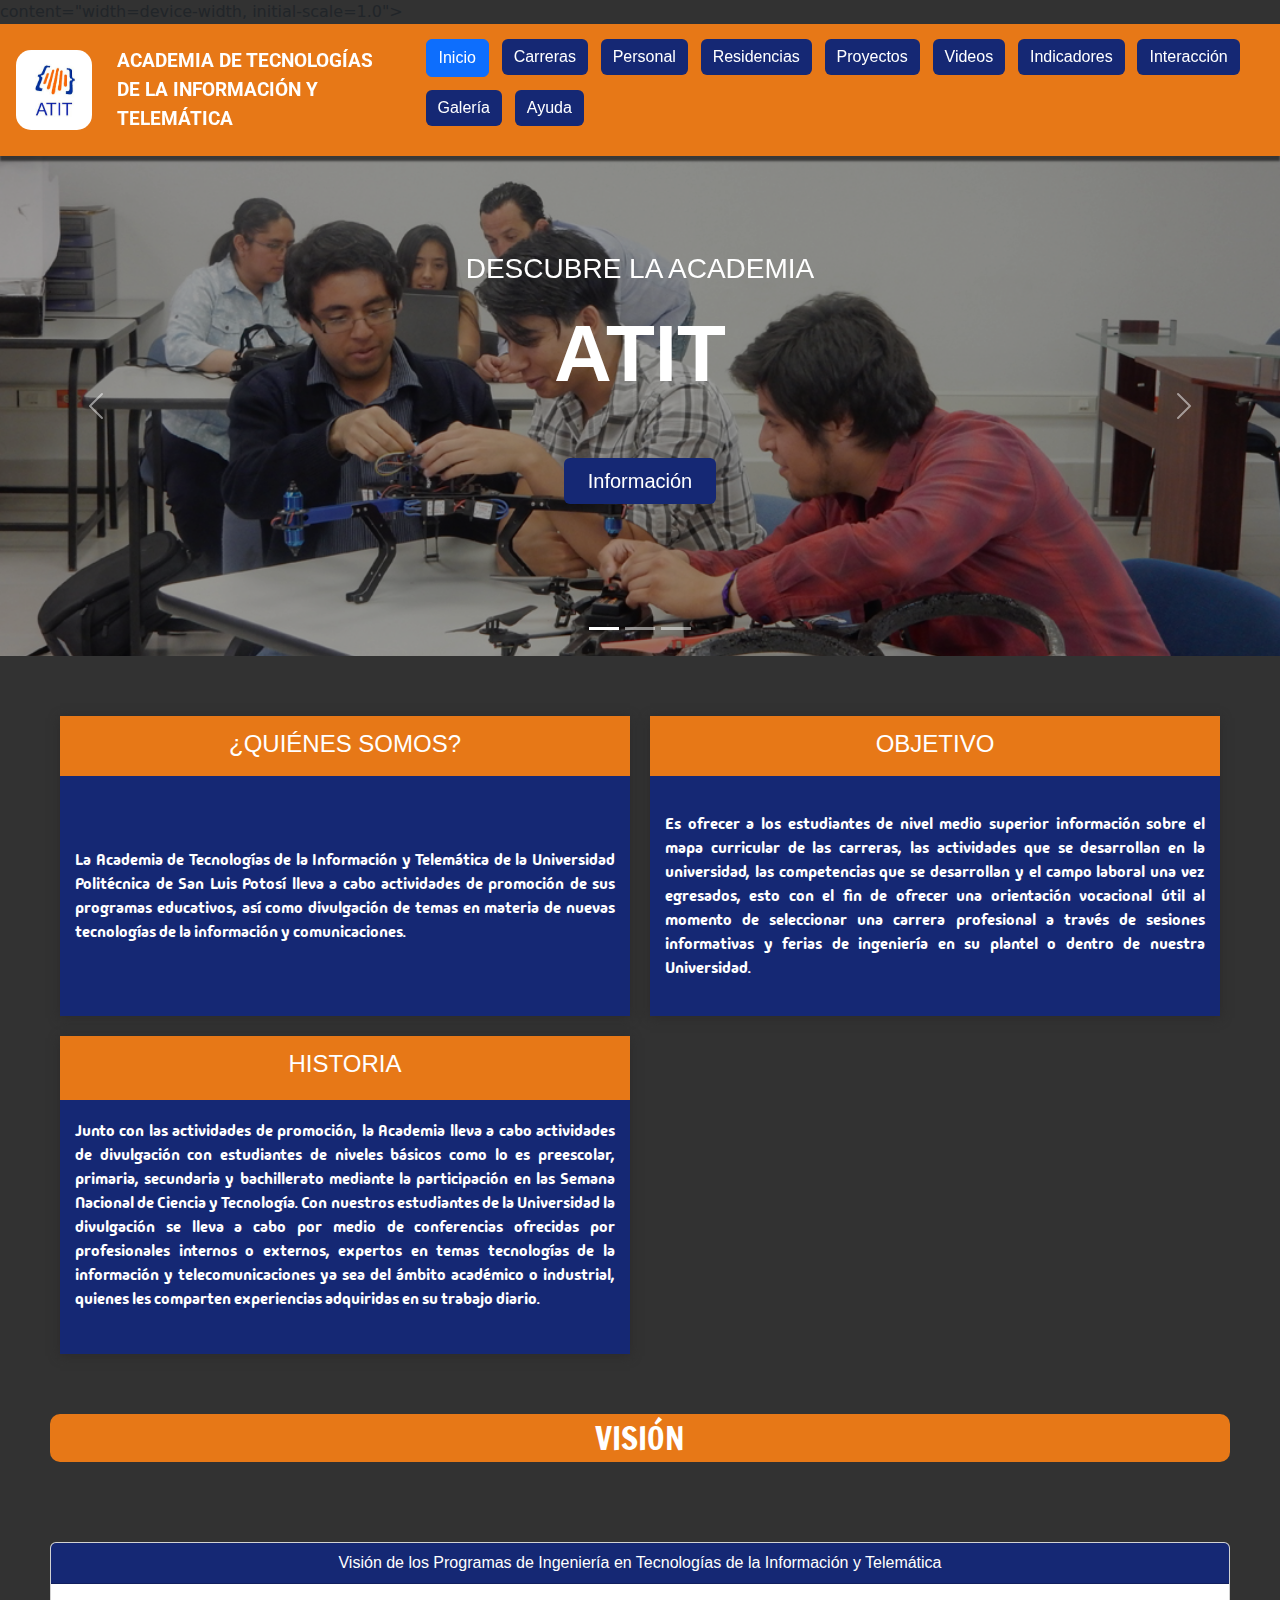
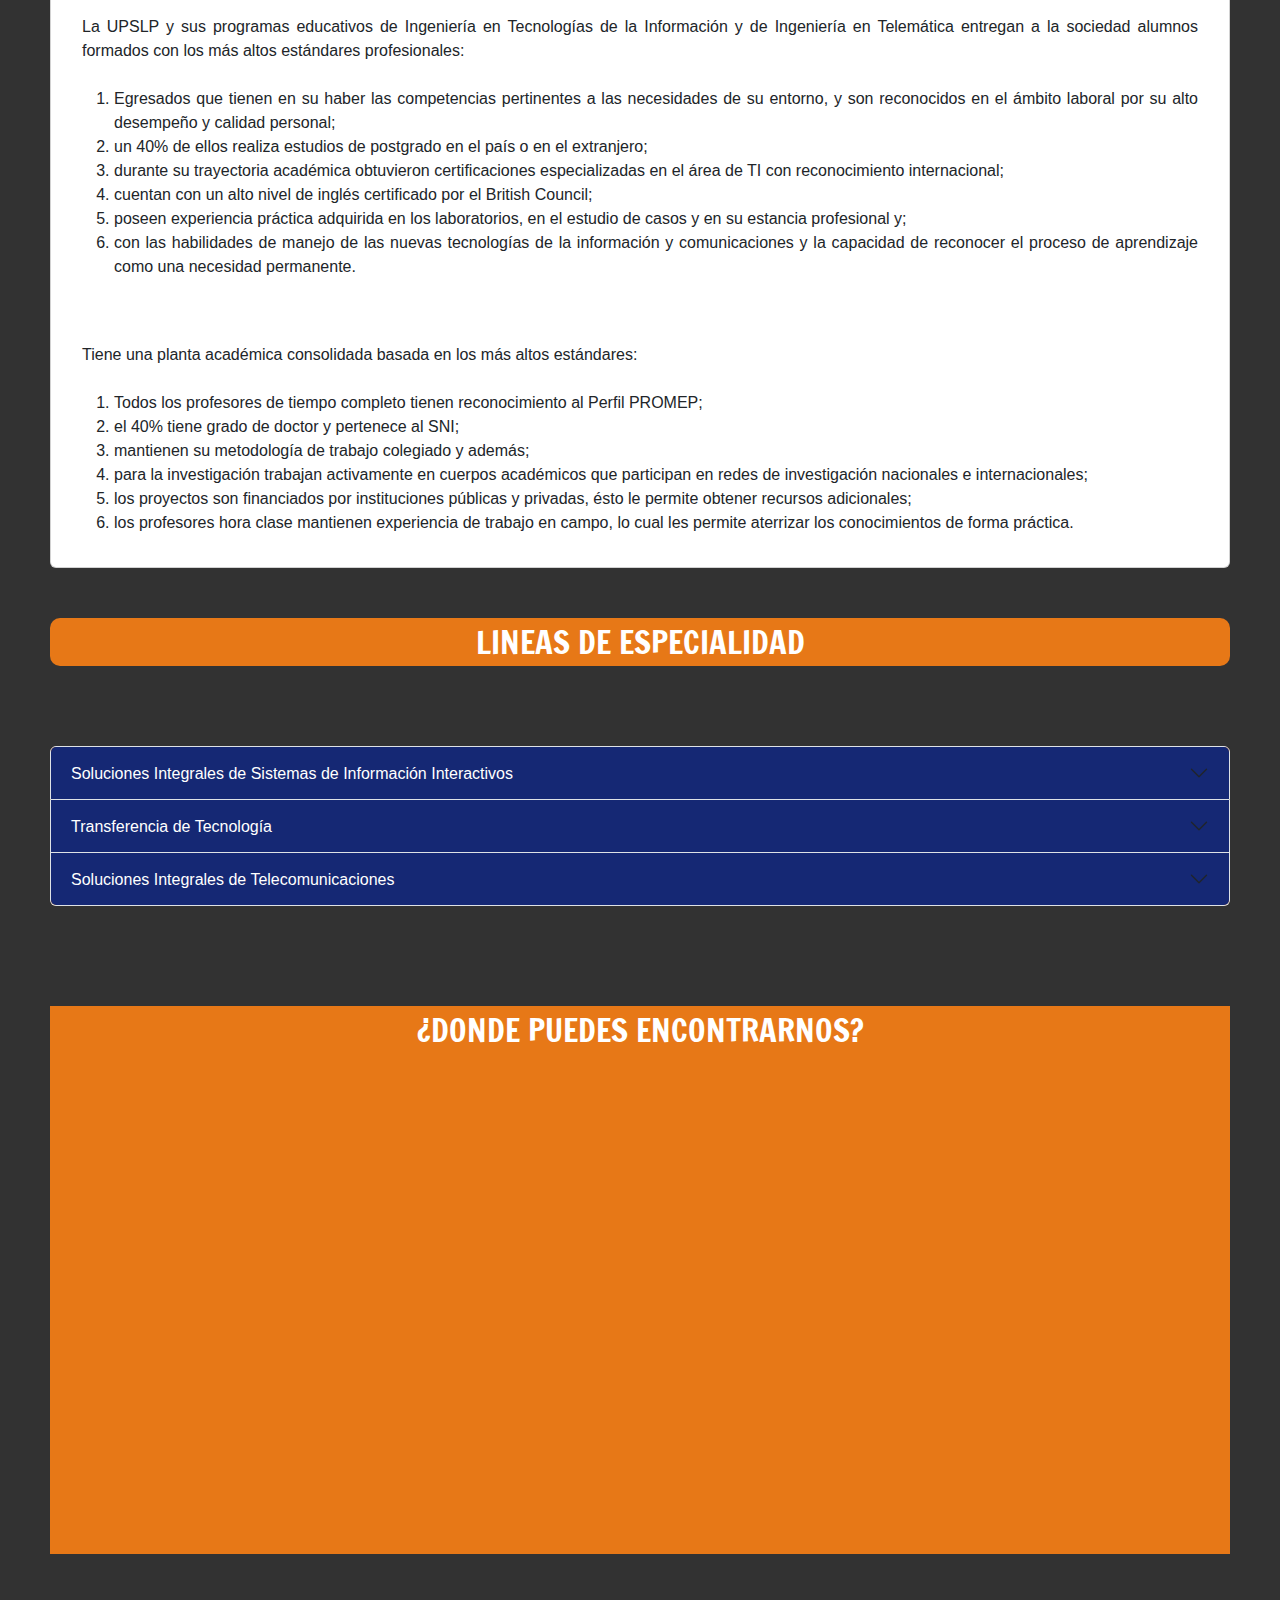
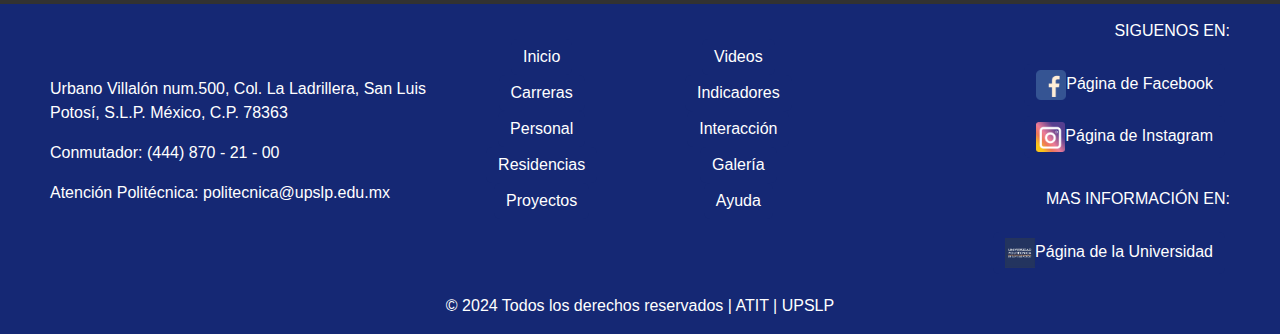
<file: index.html>
<!DOCTYPE html>
<html lang="en">

  <head>
      <meta charset="UTF-8">
      <meta name="description" content ="Página Web de la Academia de Tecnologías de la Información y Telemática de la Universidad Politécnica de San Luis Potosí"> content="width=device-width, initial-scale=1.0">
      <title>ATIT- Academia de Tecnologías de la Información y Telemática</title>

      <!--Favicon-->
      <link rel="icon" href="img/icon.png" type="image/png">

      <!--Framework utilizado Bootstrap-->
      <link href="https://cdn.jsdelivr.net/npm/bootstrap@5.3.3/dist/css/bootstrap.min.css" rel="stylesheet" integrity="sha384-QWTKZyjpPEjISv5WaRU9OFeRpok6YctnYmDr5pNlyT2bRjXh0JMhjY6hW+ALEwIH" crossorigin="anonymous">
      <script src="https://cdn.jsdelivr.net/npm/bootstrap@5.3.3/dist/js/bootstrap.bundle.min.js" integrity="sha384-YvpcrYf0tY3lHB60NNkmXc5s9fDVZLESaAA55NDzOxhy9GkcIdslK1eN7N6jIeHz" crossorigin="anonymous"></script>
      
      <!--Hoja de estilos externa-->
      <link rel="stylesheet" href="estilos/style.css" type="text/css"> <!--Debe estar después de bootstrap para poder modificar los estilos-->
  </head>

  <body>

      <script defer src="script.js"></script> <!--Enlace al script externo-->
      
      <div id="inicio"></div>
      <!--Inicio header y barra de navegacion-->
      <header>
        <div class="tit">
          <a href="index.html"><img class="logo" src="img/atit.jpg" alt="ATIT logo"></a>
          <span class="text-logo">Academia de Tecnologías
          <br>
          de la Información y Telemática</span>
        </div>
        
        <button class="abrir-menu" id="abrir">
          <svg class="svg" xmlns="http://www.w3.org/2000/svg" width="50" height="50" fill="currentColor" class="bi bi-list" viewBox="0 0 16 16">
          <path fill-rule="evenodd" d="M2.5 12a.5.5 0 0 1 .5-.5h10a.5.5 0 0 1 0 1H3a.5.5 0 0 1-.5-.5m0-4a.5.5 0 0 1 .5-.5h10a.5.5 0 0 1 0 1H3a.5.5 0 0 1-.5-.5m0-4a.5.5 0 0 1 .5-.5h10a.5.5 0 0 1 0 1H3a.5.5 0 0 1-.5-.5"/>
          </svg>
        </button>


        <nav class="nav " id="nav" >
          <button class="cerrar-menu" id="cerrar">

            <!--Vector utilizado para el incono de cierre de la barra de navegación en modo hamburguesa-->
            <svg xmlns="http://www.w3.org/2000/svg" width="30" height="30" fill="currentColor" class="bi bi-x-square" viewBox="0 0 16 16">
              <path d="M14 1a1 1 0 0 1 1 1v12a1 1 0 0 1-1 1H2a1 1 0 0 1-1-1V2a1 1 0 0 1 1-1zM2 0a2 2 0 0 0-2 2v12a2 2 0 0 0 2 2h12a2 2 0 0 0 2-2V2a2 2 0 0 0-2-2z"/>
              <path d="M4.646 4.646a.5.5 0 0 1 .708 0L8 7.293l2.646-2.647a.5.5 0 0 1 .708.708L8.707 8l2.647 2.646a.5.5 0 0 1-.708.708L8 8.707l-2.646 2.647a.5.5 0 0 1-.708-.708L7.293 8 4.646 5.354a.5.5 0 0 1 0-.708"/>
            </svg>
          </button>
          
          <ul class="nav-list">
            <li><a class="btn btn-primary" href="#inicio">Inicio</a></li>
            <li><a class="btn btn-primary boton-color" href="carreras.html">Carreras</a></li>  
            <li><a class="btn btn-primary boton-color" href="personal.html">Personal</a></li> 
            <li><a class="btn btn-primary boton-color" href="residencias.html">Residencias</a></li> 
            <li><a class="btn btn-primary boton-color" href="proyectos.html">Proyectos</a></li>  
            <li><a class="btn btn-primary boton-color" href="videos.html">Videos</a></li>  
            <li><a class="btn btn-primary boton-color" href="indicadores.html">Indicadores</a></li>  
            <li><a class="btn btn-primary boton-color" href="interaccion.html">Interacción</a></li>
            <li><a class="btn btn-primary boton-color" href="galeria.html">Galería</a></li>
            <li><a class="btn btn-primary boton-color" href="ayuda.html">Ayuda</a></li>     
          </ul>
        </nav>

      </header>

      <!--Fin header y barra de navegacion-->



      <!--carrusel de imagenes-->
      <div id="carouselExampleIndicators" class="carousel slide">
        <div class="carousel-indicators">
          <button type="button" data-bs-target="#carouselExampleIndicators" data-bs-slide-to="0" class="active" aria-current="true" aria-label="Slide 1"></button>
          <button type="button" data-bs-target="#carouselExampleIndicators" data-bs-slide-to="1" aria-label="Slide 2"></button>
          <button type="button" data-bs-target="#carouselExampleIndicators" data-bs-slide-to="2" aria-label="Slide 3"></button>
        </div>
        
        <div class="carousel-inner">
          <div class="carousel-item active d-item">
            <img src="img/slider1.jpg" class="d-block w-100 d-img" alt="Slider1">
            <div class="carousel-caption top-0 mt-4">
              <p class="mt-5 fs-3 text-uppercase">
                Descubre la Academia  
              </p>
              <h1 class="display-1 fw-bolder text-capitalize">ATIT</h1>
              <a class="btn btn-primary boton-color px-4 py-2 fs-5 mt-5" href="#info">Información</a>
            </div>
          </div>


          <div class="carousel-item d-item">
            <img src="img/slider2.jpg" class="d-block w-100 d-img" alt="Slider2">
            <div class="carousel-caption top-0 mt-4">
              <p class="mt-5 fs-3 text-uppercase"> <!--mt (margin-top) fs(font-size)-->
                Descubre nuestras carreras  
              </p>
              <h1 class="display-1 fw-bolder text-capitalize">ATIT</h1> <!--fw (font-weight)-->
              <a class="btn btn-primary boton-color px-4 py-2 fs-5 mt-5" href="carreras.html">Carreras</a> <!--px (padding-horizontal) py (padding-vertical)-->
            </div>
          </div>

          <div class="carousel-item d-item">
            <img src="img/slider3.jpg" class="d-block w-100 d-img" alt="Slider2">
            <div class="carousel-caption top-0 mt-4">
              <p class="mt-5 fs-3 text-uppercase">
                Descubre tu futuro  
              </p>
              <h1 class="display-1 fw-bolder text-capitalize">ATIT</h1>
              <a class="btn btn-primary boton-color px-4 py-2 fs-5 mt-5" href="videos.html">Videos</a>
            </div>
          </div>
          
        </div>


        <button class="carousel-control-prev" type="button" data-bs-target="#carouselExampleIndicators" data-bs-slide="prev">
          <span class="carousel-control-prev-icon" aria-hidden="true"></span>
          <span class="visually-hidden">Previous</span>
        </button>
        <button class="carousel-control-next" type="button" data-bs-target="#carouselExampleIndicators" data-bs-slide="next">
          <span class="carousel-control-next-icon" aria-hidden="true"></span>
          <span class="visually-hidden">Next</span>
        </button>
      </div>

      <!--Fin del carrusel-->


      <!--Seccion informacion de inicio-->

      <section class="info-inicio" id="info">

        <div class="que-es">
          <div class="fondo-texto">
            <p>¿Quiénes Somos?</p>
          </div>

          <div class="text-info">
            La Academia de Tecnologías de la Información y Telemática de la Universidad Politécnica de San Luis
            Potosí lleva a cabo actividades de promoción de sus programas educativos, así como divulgación de
            temas en materia de nuevas tecnologías de la información y comunicaciones.

          </div>

        </div>

        <div class="fundacion">
          <div class="fondo-texto">
            <p>Objetivo</p>
          </div>
          <div class="text-info">
            Es ofrecer a los estudiantes de nivel medio superior información sobre el mapa curricular de las carreras,
            las actividades que se desarrollan en la universidad, las competencias que se desarrollan y el campo
            laboral una vez egresados, esto con el fin de ofrecer una orientación vocacional útil al momento de
            seleccionar una carrera profesional a través de sesiones informativas y ferias de ingeniería en su plantel
            o dentro de nuestra Universidad.
          </div>
        </div>

        <div class="historia">
          <div class="fondo-texto">
            <p>Historia</p>
          </div>

          <div class="text-info">
            Junto con las actividades de promoción, la Academia lleva a cabo actividades de divulgación con
            estudiantes de niveles básicos como lo es preescolar, primaria, secundaria y bachillerato mediante la
            participación en las Semana Nacional de Ciencia y Tecnología. Con nuestros estudiantes de la
            Universidad la divulgación se lleva a cabo por medio de conferencias ofrecidas por profesionales internos
            o externos, expertos en temas tecnologías de la información y telecomunicaciones ya sea del ámbito
            académico o industrial, quienes les comparten experiencias adquiridas en su trabajo diario. 
            <br><br>
          </div>
        </div>
      </section>

      <!--vision-->

      <div class="titulo-areas">Visión</div>

      <div class="card text-center coordinador">
        <div class="card-header tapas-carta">
          Visión de los Programas de Ingeniería en Tecnologías de la Información y Telemática
        </div>
        <div class="card-body ">
          <div class="card-text cuerpo-carta">
            La UPSLP y sus programas educativos de Ingeniería en Tecnologías de la Información y de
            Ingeniería en Telemática entregan a la sociedad alumnos formados con los más altos estándares
            profesionales:
            <br><br>

            <ol>
            <li>Egresados que tienen en su haber las competencias pertinentes a las necesidades de su
            entorno, y son reconocidos en el ámbito laboral por su alto desempeño y calidad
            personal;</li>
            <li>un 40% de ellos realiza estudios de postgrado en el país o en el extranjero;</li>
            <li>durante su trayectoria académica obtuvieron certificaciones especializadas en el área de
            TI con reconocimiento internacional;</li>
            <li>cuentan con un alto nivel de inglés certificado por el British Council;</li>
            <li>poseen experiencia práctica adquirida en los laboratorios, en el estudio de casos y en su
            estancia profesional y;</li>
            <li>con las habilidades de manejo de las nuevas tecnologías de la información y
            comunicaciones y la capacidad de reconocer el proceso de aprendizaje como una
            necesidad permanente.</li>
            </ol>

            <br><br>

            Tiene una planta académica consolidada basada en los más altos estándares:

            <br><br>
            <ol>
              <li>Todos los profesores de tiempo completo tienen reconocimiento al Perfil PROMEP;</li>
              <li>el 40% tiene grado de doctor y pertenece al SNI;</li>
              <li>mantienen su metodología de trabajo colegiado y además;</li>
              <li>para la investigación trabajan activamente en cuerpos académicos que participan en
              redes de investigación nacionales e internacionales;</li>
              <li>los proyectos son financiados por instituciones públicas y privadas, ésto le permite
              obtener recursos adicionales;</li>
              <li>los profesores hora clase mantienen experiencia de trabajo en campo, lo cual les permite
              aterrizar los conocimientos de forma práctica.</li>
            </ol>
          </div>
        </div>
      </div>

      <!--Areas de investigacion-->

      <div class="titulo-areas">Lineas de especialidad</div>
    
      <div class="accordion" id="mapas-curriculares">
        <div class="accordion-item mapa-iti">
          <h2 class="accordion-header">
            <button class="accordion-button collapsed boton-iti" type="button" data-bs-toggle="collapse" data-bs-target="#collapseOne" aria-expanded="false" aria-controls="collapseOne">
              Soluciones Integrales de Sistemas de Información Interactivos
            </button>
          </h2>
          <div id="collapseOne" class="accordion-collapse collapse " data-bs-parent="#mapas-curriculares">
            <div class="accordion-body">
              <ul class="list-group">
                <li class="list-group-item">Diseño Centrado al Usuario</li>
                <li class="list-group-item">Pruebas de Usabilidad</li>
                <li class="list-group-item">Pruebas de Seguridad y Análisis de Penetración Informática</li>
                <li class="list-group-item">Mejores Prácticas de Ingeniería de Software y Requerimientos</li>
                <li class="list-group-item">Modelado de Sistemas</li>
                <li class="list-group-item">Uso de Tecnologías Móviles</li>
                <li class="list-group-item">Computo Forense</li>
                <li class="list-group-item">Software Libre</li>
                <li class="list-group-item">Sistemas Distribuidos</li>
                <li class="list-group-item">Mejores Prácticas en la Administración de Sistemas de Información</li>
                <li class="list-group-item">Video Juegos y Aplicaciones de Entretenimiento</li>
              </ul>
            </div>
          </div>
        </div>
        <div class="accordion-item mapa-item">
          <h2 class="accordion-header">
            <button class="accordion-button collapsed boton-item" type="button" data-bs-toggle="collapse" data-bs-target="#collapseTwo" aria-expanded="false" aria-controls="collapseTwo">
              Transferencia de Tecnología
            </button>
          </h2>
          <div id="collapseTwo" class="accordion-collapse collapse" data-bs-parent="#mapas-curriculares">
            <div class="accordion-body">
              <ul class="list-group">
                <li class="list-group-item">Organización de la Información</li>
                <li class="list-group-item">Estrategia Tecnológica</li>
                <li class="list-group-item">Tecnologías de la Información y Comunicaciones con especialidad en Zonas Rurales</li>
                <li class="list-group-item">Innovación Tecnológica</li>
              </ul>
            </div>
          </div>
        </div>

        <div class="accordion-item mapa-item">
          <h2 class="accordion-header">
            <button class="accordion-button collapsed boton-item" type="button" data-bs-toggle="collapse" data-bs-target="#collapseTres" aria-expanded="false" aria-controls="collapseTwo">
              Soluciones Integrales de Telecomunicaciones
            </button>
          </h2>
          <div id="collapseTres" class="accordion-collapse collapse" data-bs-parent="#mapas-curriculares">
            <div class="accordion-body">
              <ul class="list-group">
                <ul class="list-group">
                  <li class="list-group-item">Tele-trabajo</li>
                  <li class="list-group-item">Tele-medicina</li>
                  <li class="list-group-item">Simulación y Diseño de Sistemas de Comunicación</li>
                  <li class="list-group-item">Comunicaciones Ópticas</li>
                  <li class="list-group-item">Procesado de Señales</li>
                  <li class="list-group-item">Diseño y análisis de redes de datos</li>
                  <li class="list-group-item">Peritos en Sistemas de Comunicaciones especialidad en sistemas especiales por COFETEL </li>
                </ul>
              </ul>
            </div>
          </div>
        </div>
      </div>
      

      <!--Fin seccion informacion inicio-->

      <!--Mapa de google-->
    
      <div class="mapa">
        <div class="text-mapa">¿DONDE PUEDES ENCONTRARNOS?</div>
        <iframe src="https://www.google.com/maps/embed?pb=!1m18!1m12!1m3!1d3696.095279667834!2d-100.9868336895677!3d22.122342649238913!2m3!1f0!2f0!3f0!3m2!1i1024!2i768!4f13.1!3m3!1m2!1s0x842a9f5412c6b56f%3A0xe1b3dea4c6aa1c03!2sUniversidad%20Polit%C3%A9cnica%20de%20San%20Luis%20Potos%C3%AD!5e0!3m2!1ses-419!2smx!4v1716684938645!5m2!1ses-419!2smx" width="100%" height="500px" style="border:0;" allowfullscreen="" loading="lazy" referrerpolicy="no-referrer-when-downgrade"></iframe>
      </div>

      <!--Inicio footer-->
      <section class="footer">
        
        <div class="info-footer">
            <div class="direcciones">
              <p>Urbano Villalón num.500, Col. La Ladrillera, San Luis Potosí, S.L.P. México, C.P. 78363</p> 
        
              <p>Conmutador: (444) 870 - 21 - 00 </p>
          
              <p>Atención Politécnica: politecnica@upslp.edu.mx</p>
            </div>

            <div class="enlaces">
              <div class="izq">
                <li><a class="btn btn-primary boton-color" href="#inicio">Inicio</a></li>
                <li><a class="btn btn-primary boton-color" href="carreras.html">Carreras</a></li>  
                <li><a class="btn btn-primary boton-color" href="personal.html">Personal</a></li> 
                <li><a class="btn btn-primary boton-color" href="residencias.html">Residencias</a></li> 
                <li><a class="btn btn-primary boton-color" href="proyectos.html">Proyectos</a></li>  
              </div>
              
              <div class="der">
                <li><a class="btn btn-primary boton-color" href="videos.html">Videos</a></li>  
                <li><a class="btn btn-primary boton-color" href="indicadores.html">Indicadores</a></li>  
                <li><a class="btn btn-primary boton-color" href="interaccion.html">Interacción</a></li>
                <li><a class="btn btn-primary boton-color" href="galeria.html">Galería</a></li>
                <li><a class="btn btn-primary boton-color" href="ayuda.html">Ayuda</a></li> 
              </div>
            </div>

            <div class="redes-sociales">
              
              <p style="text-transform: uppercase;">Siguenos en:</p>

              <div class="redes"><a class="btn btn-primary boton-color" style="text-decoration: none; color:white;" href="https://www.facebook.com/atit.upslp/about?locale=es_LA"><img height="30px" src="img/facebook-2429746_1280.png">Página de Facebook</a></div>
              <div class="redes"><a class="btn btn-primary boton-color" style="text-decoration: none; color:white;" href="https://www.instagram.com/capituloiti/"><img height="30px" src="img/instagram-1675670_1280.png">Página de Instagram</a></div>
              <br>
              <p style="text-transform: uppercase;">Mas información en:</p>

              <div class="redes"><a class="btn btn-primary boton-color" style="text-decoration: none; color:white;" href="https://www.upslp.edu.mx/upslp/"><img height="30px" src="img/UPSLP.jpg">Página de la Universidad</a></div>

            </div>
        </div>

        <p style="text-align: center;"> © 2024 Todos los derechos reservados | ATIT | UPSLP</p>


      </section>
      <!--Fin footer-->

      <!--chat-bot-->
      <script>window.$zoho=window.$zoho || {};$zoho.salesiq=$zoho.salesiq||{ready:function(){}}</script><script id="zsiqscript" src="https://salesiq.zohopublic.com/widget?wc=siqcc80d9868dfa9576313731a17b2deec7fe7e59ad5fbe96a80c0c2ad3c7d97f6d" defer></script>
  
   </body>
</html>
</file>
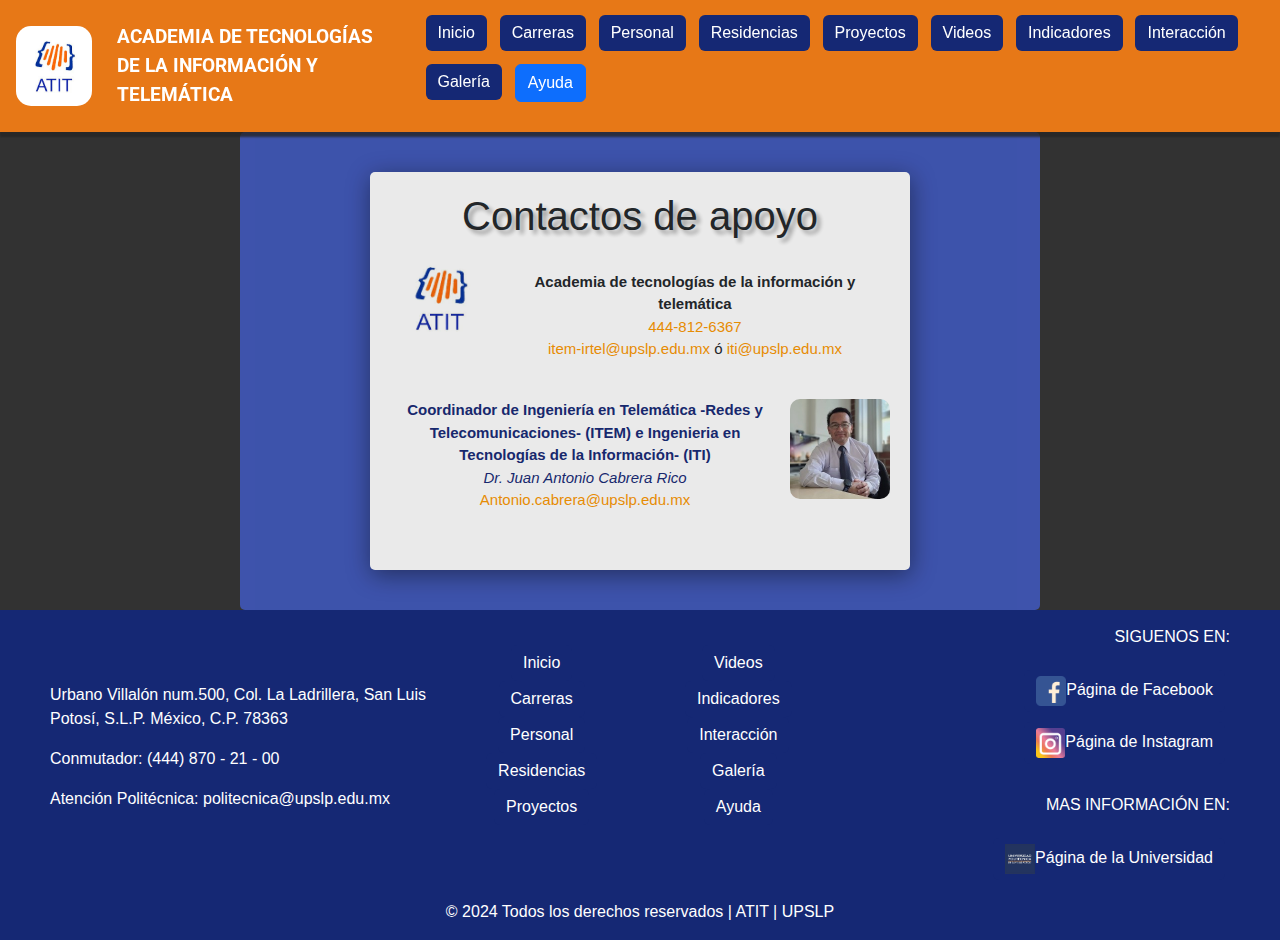
<file: ayuda.html>
<!DOCTYPE html>
<html lang="en">
  <head>
      <meta charset="UTF-8">
      <meta name="viewport" content="width=device-width, initial-scale=1.0">
      <title>Ayuda</title>

      <!--Favicon-->
    <link rel="icon" href="img/icon.png" type="image/png">

    <!--Framework utilizado Bootstrap-->
    <link href="https://cdn.jsdelivr.net/npm/bootstrap@5.3.3/dist/css/bootstrap.min.css" rel="stylesheet" integrity="sha384-QWTKZyjpPEjISv5WaRU9OFeRpok6YctnYmDr5pNlyT2bRjXh0JMhjY6hW+ALEwIH" crossorigin="anonymous">
    <script src="https://cdn.jsdelivr.net/npm/bootstrap@5.3.3/dist/js/bootstrap.bundle.min.js" integrity="sha384-YvpcrYf0tY3lHB60NNkmXc5s9fDVZLESaAA55NDzOxhy9GkcIdslK1eN7N6jIeHz" crossorigin="anonymous"></script>
    
    <!--Hoja de estilos externa-->
    <link rel="stylesheet" href="estilos/style.css" type="text/css"> <!--Debe estar después de bootstrap para poder modificar los estilos-->

    <style> /*Estilo embebido*/
      h1 {
        text-shadow: 4px 4px 4px #aaa;
        text-align: center;
      }
      .ya {
        display: flex;
        justify-content: center;
        align-items: center;
        background-image: url(img/fondo.jpg);
        background-size: cover; 
        background-repeat: no-repeat;
        padding: 0 15px; /* Margin on sides */
      }
            .capaAY {
                background: #3f57b9;
                opacity: 0.9;
                padding: 40px 20px; /* Adjusted padding for smaller screens */
                border-radius: 5px;
                width: 100%;
                max-width: 800px; /* Max width for content */
                margin: 0 auto;
                box-sizing: border-box; /* Ensure padding is included in element's width */
            }
            .textoAY {
                z-index: 1;
                width: 100%;
                max-width: 540px;
                height: auto;
                padding: 20px;
                font-size: 15px;
                line-height: 1.5;
                background-color: white;
                box-shadow: 1px 5px 25px rgba(0,0,0,0.45);
                border-radius: 5px;
                box-sizing: border-box; /* Ensure padding is included in element's width */
            }
            .textimgAY, .textiAY {
                border-radius: 10px;
                width: 100px;
                height: 100px;
                margin-bottom: 10px;
            }
            .textimgAY {
                float: left;
                margin-right: 10px;
            }
            .textiAY {
                float: right;
                margin-left: 10px;
            }
            @media (max-width: 576px) {
                .textimgAY, .textiAY {
                    float: none;
                    display: block;
                    margin: 0 auto 10px auto;
                }
                .textoAY p {
                    text-align: center;
                }
            }
            @media (max-width: 768px) {
                .textoAY {
                    width: 100%;
                    padding: 10px;
                }
            }
    </style>
  </head>

  <body>
      <script defer src="script.js"></script>

      <div id="inicio"></div>
      <!--Inicio header y barra de navegacion-->
      <header>    
          <div class="tit">
            <a href="index.html"><img class="logo" src="img/atit.jpg" alt="ATIT logo"></a>
            <span class="text-logo">Academia de Tecnologías
            <br>
            de la Información y Telemática</span>
          </div>
          
          <button class="abrir-menu" id="abrir">
            <svg class="svg" xmlns="http://www.w3.org/2000/svg" width="50" height="50" fill="currentColor" class="bi bi-list" viewBox="0 0 16 16">
            <path fill-rule="evenodd" d="M2.5 12a.5.5 0 0 1 .5-.5h10a.5.5 0 0 1 0 1H3a.5.5 0 0 1-.5-.5m0-4a.5.5 0 0 1 .5-.5h10a.5.5 0 0 1 0 1H3a.5.5 0 0 1-.5-.5m0-4a.5.5 0 0 1 .5-.5h10a.5.5 0 0 1 0 1H3a.5.5 0 0 1-.5-.5"/>
            </svg>
          </button>
    
          <nav class="nav " id="nav" >
            <button class="cerrar-menu" id="cerrar">
              <svg xmlns="http://www.w3.org/2000/svg" width="30" height="30" fill="currentColor" class="bi bi-x-square" viewBox="0 0 16 16">
                <path d="M14 1a1 1 0 0 1 1 1v12a1 1 0 0 1-1 1H2a1 1 0 0 1-1-1V2a1 1 0 0 1 1-1zM2 0a2 2 0 0 0-2 2v12a2 2 0 0 0 2 2h12a2 2 0 0 0 2-2V2a2 2 0 0 0-2-2z"/>
                <path d="M4.646 4.646a.5.5 0 0 1 .708 0L8 7.293l2.646-2.647a.5.5 0 0 1 .708.708L8.707 8l2.647 2.646a.5.5 0 0 1-.708.708L8 8.707l-2.646 2.647a.5.5 0 0 1-.708-.708L7.293 8 4.646 5.354a.5.5 0 0 1 0-.708"/>
              </svg>
            </button>
            
            <ul class="nav-list">
              <li><a class="btn btn-primary boton-color" href="index.html">Inicio</a></li>
              <li><a class="btn btn-primary boton-color" href="carreras.html">Carreras</a></li>  
              <li><a class="btn btn-primary boton-color" href="personal.html">Personal</a></li> 
              <li><a class="btn btn-primary boton-color" href="residencias.html">Residencias</a></li> 
              <li><a class="btn btn-primary boton-color" href="proyectos.html">Proyectos</a></li>  
              <li><a class="btn btn-primary boton-color" href="videos.html">Videos</a></li>  
              <li><a class="btn btn-primary boton-color" href="indicadores.html">Indicadores</a></li>  
              <li><a class="btn btn-primary boton-color" href="interaccion.html">Interacción</a></li>
              <li><a class="btn btn-primary boton-color" href="galeria.html">Galería</a></li>
              <li><a class="btn btn-primary" href="#inicio">Ayuda</a></li>    
            </ul>
          </nav>
        </header>


        <section id="ayuda">
          <div class="yaAY">
              <div class="capaAY">
                  <center>
                  <div class="textoAY">
                      <h1>Contactos de apoyo</h1>
                      <img class="textimgAY" src="img/atit.jpg" alt="No se pudo mostrar la imagen">
                      <p><br><b>Academia de tecnologías de la información y telemática</b><br>
                      <a href="tel:444-812-6367">444-812-6367</a><br>
                      <a href="mailto:item-irtel@upslp.edu.mx">item-irtel@upslp.edu.mx</a> ó 
                      <a href="mailto:iti@upslp.edu.mx">iti@upslp.edu.mx</a> 
                      </p>
                      <br>
                      <img class="textiAY" src="img/coordinador.jpg" alt="No se pudo mostrar la imagen">
                      <p style="color: #152874;">
                      <b>Coordinador de Ingeniería en Telemática -Redes y Telecomunicaciones- (ITEM) e Ingenieria en Tecnologías de la Información- (ITI)</b><br>
                      <em>Dr. Juan Antonio Cabrera Rico</em><br>
                      <a href="mailto:Antonio.cabrera@upslp.edu.mx">Antonio.cabrera@upslp.edu.mx</a>
                      </p>
                      <br>
                  </div>
                  </center>
              </div>
          </div>  
        </section>

      <!--Inicio footer-->
      <section class="footer">
        
          <div class="info-footer">
              <div class="direcciones">
                <p>Urbano Villalón num.500, Col. La Ladrillera, San Luis Potosí, S.L.P. México, C.P. 78363</p> 
          
                <p>Conmutador: (444) 870 - 21 - 00 </p>
            
                <p>Atención Politécnica: politecnica@upslp.edu.mx</p>
              </div>
    
              <div class="enlaces">
                <div class="izq">
                    <li><a class="btn btn-primary boton-color" href="index.html">Inicio</a></li>
                    <li><a class="btn btn-primary boton-color" href="carreras.html">Carreras</a></li>  
                    <li><a class="btn btn-primary boton-color" href="personal.html">Personal</a></li> 
                    <li><a class="btn btn-primary boton-color" href="residencias.html">Residencias</a></li> 
                    <li><a class="btn btn-primary boton-color" href="proyectos.html">Proyectos</a></li>  
                </div>
                
                <div class="der">
                    <li><a class="btn btn-primary boton-color" href="videos.html">Videos</a></li>  
                    <li><a class="btn btn-primary boton-color" href="indicadores.html">Indicadores</a></li>  
                    <li><a class="btn btn-primary boton-color" href="interaccion.html">Interacción</a></li>
                    <li><a class="btn btn-primary boton-color" href="galeria.html">Galería</a></li>
                    <li><a class="btn btn-primary boton-color" href="#inicio">Ayuda</a></li> 
                </div>  
            </div>
    
              <div class="redes-sociales">
                
                <p style="text-transform: uppercase;">Siguenos en:</p>
    
                <div class="redes"><a class="btn btn-primary boton-color" style="text-decoration: none; color:white;" href="https://www.facebook.com/atit.upslp/about?locale=es_LA"><img height="30px" src="img/facebook-2429746_1280.png">Página de Facebook</a></div>
                <div class="redes"><a class="btn btn-primary boton-color" style="text-decoration: none; color:white;" href="https://www.instagram.com/capituloiti/"><img height="30px" src="img/instagram-1675670_1280.png">Página de Instagram</a></div>
                <br>
                <p style="text-transform: uppercase;">Mas información en:</p>
    
                <div class="redes"><a class="btn btn-primary boton-color" style="text-decoration: none; color:white;" href="https://www.upslp.edu.mx/upslp/"><img height="30px" src="img/UPSLP.jpg">Página de la Universidad</a></div>
    
              </div>
          </div>
    
          <p style="text-align: center;"> © 2024 Todos los derechos reservados | ATIT | UPSLP</p>
    
    
        </section>
        <!--Fin footer-->
        
        <script>window.$zoho=window.$zoho || {};$zoho.salesiq=$zoho.salesiq||{ready:function(){}}</script><script id="zsiqscript" src="https://salesiq.zohopublic.com/widget?wc=siqcc80d9868dfa9576313731a17b2deec7fe7e59ad5fbe96a80c0c2ad3c7d97f6d" defer></script>

  </body>
</html>
</file>
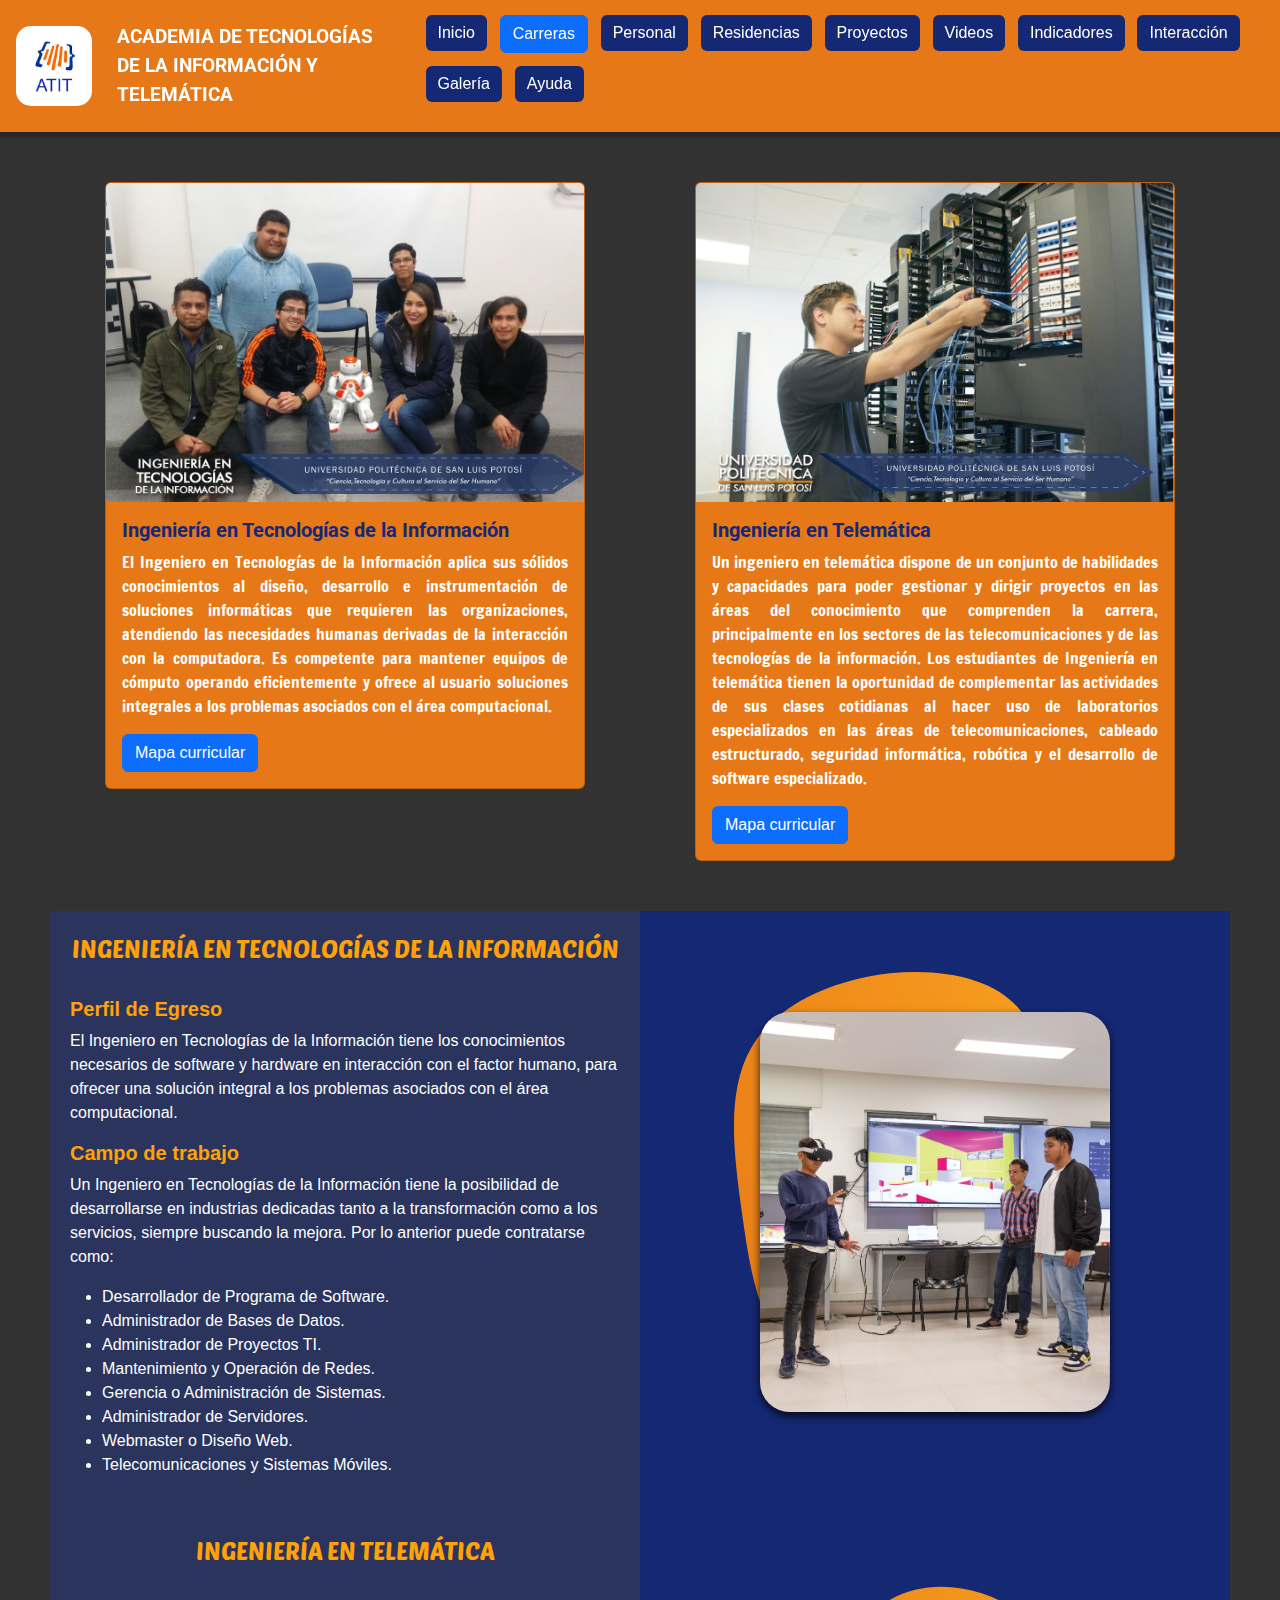
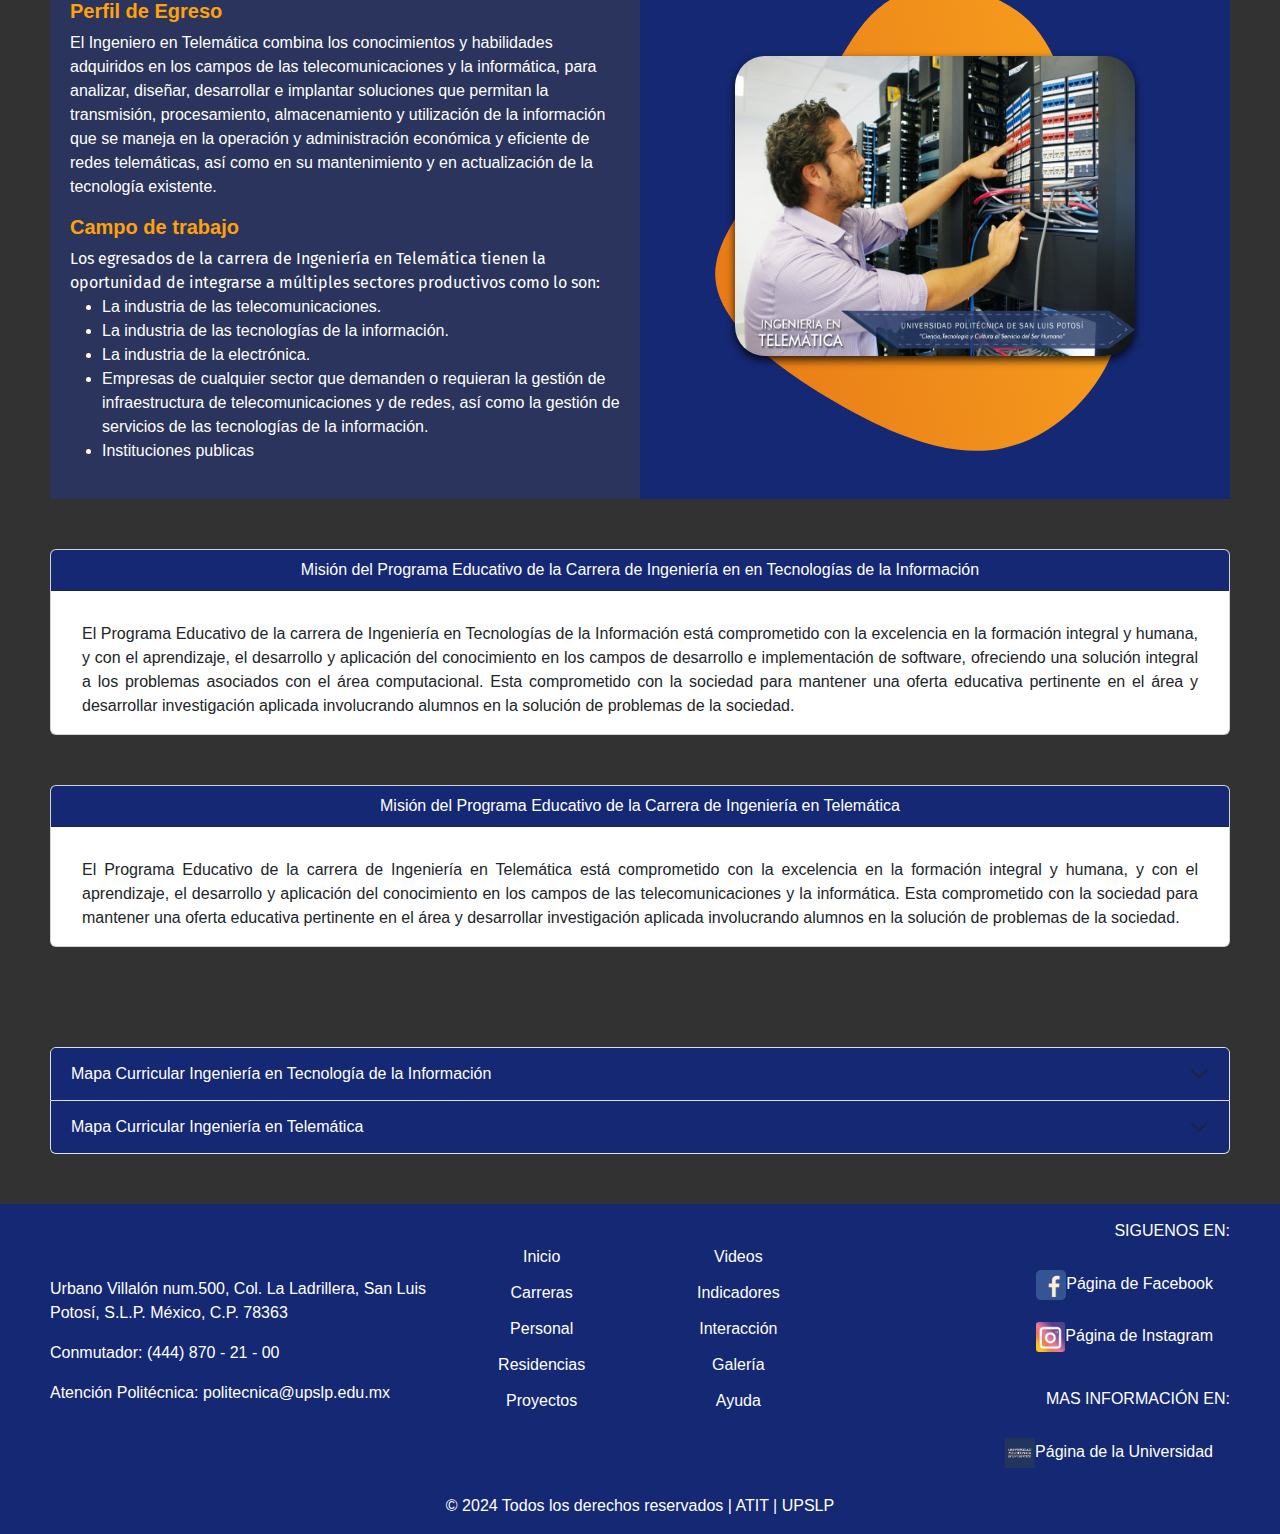
<file: carreras.html>
<!DOCTYPE html>
<html lang="en">

  <head>
      <meta charset="UTF-8">
      <meta name="viewport" content="width=device-width, initial-scale=1.0">
      <title>Carreras</title>

      <!--Favicon-->
      <link rel="icon" href="img/icon.png" type="image/png">

      <!--Framework utilizado Bootstrap-->
      <link href="https://cdn.jsdelivr.net/npm/bootstrap@5.3.3/dist/css/bootstrap.min.css" rel="stylesheet" integrity="sha384-QWTKZyjpPEjISv5WaRU9OFeRpok6YctnYmDr5pNlyT2bRjXh0JMhjY6hW+ALEwIH" crossorigin="anonymous">
      <script src="https://cdn.jsdelivr.net/npm/bootstrap@5.3.3/dist/js/bootstrap.bundle.min.js" integrity="sha384-YvpcrYf0tY3lHB60NNkmXc5s9fDVZLESaAA55NDzOxhy9GkcIdslK1eN7N6jIeHz" crossorigin="anonymous"></script>
      
      <!--Hoja de estilos externa-->
      <link rel="stylesheet" href="estilos/style.css" type="text/css"> <!--Debe estar después de bootstrap para poder modificar los estilos-->
  </head>

  <body>

    <script defer src="script.js"></script>
    
    <div id="inicio"></div>
    <!--Inicio header y barra de navegacion-->
    <header>    
        <div class="tit">
          <a href="index.html"><img class="logo" src="img/atit.jpg" alt="ATIT logo"></a>
          <span class="text-logo">Academia de Tecnologías
          <br>
          de la Información y Telemática</span>
        </div>
        
        <button class="abrir-menu" id="abrir">
          <svg class="svg" xmlns="http://www.w3.org/2000/svg" width="50" height="50" fill="currentColor" class="bi bi-list" viewBox="0 0 16 16">
          <path fill-rule="evenodd" d="M2.5 12a.5.5 0 0 1 .5-.5h10a.5.5 0 0 1 0 1H3a.5.5 0 0 1-.5-.5m0-4a.5.5 0 0 1 .5-.5h10a.5.5 0 0 1 0 1H3a.5.5 0 0 1-.5-.5m0-4a.5.5 0 0 1 .5-.5h10a.5.5 0 0 1 0 1H3a.5.5 0 0 1-.5-.5"/>
          </svg>
        </button>
  
  
        <nav class="nav " id="nav" >
          <button class="cerrar-menu" id="cerrar">
            <svg xmlns="http://www.w3.org/2000/svg" width="30" height="30" fill="currentColor" class="bi bi-x-square" viewBox="0 0 16 16">
              <path d="M14 1a1 1 0 0 1 1 1v12a1 1 0 0 1-1 1H2a1 1 0 0 1-1-1V2a1 1 0 0 1 1-1zM2 0a2 2 0 0 0-2 2v12a2 2 0 0 0 2 2h12a2 2 0 0 0 2-2V2a2 2 0 0 0-2-2z"/>
              <path d="M4.646 4.646a.5.5 0 0 1 .708 0L8 7.293l2.646-2.647a.5.5 0 0 1 .708.708L8.707 8l2.647 2.646a.5.5 0 0 1-.708.708L8 8.707l-2.646 2.647a.5.5 0 0 1-.708-.708L7.293 8 4.646 5.354a.5.5 0 0 1 0-.708"/>
            </svg>
          </button>
          
          <ul class="nav-list">
            <li><a class="btn btn-primary boton-color" href="index.html">Inicio</a></li>
            <li><a class="btn btn-primary" href="#inicio">Carreras</a></li>  
            <li><a class="btn btn-primary boton-color" href="personal.html">Personal</a></li> 
            <li><a class="btn btn-primary boton-color" href="residencias.html">Residencias</a></li> 
            <li><a class="btn btn-primary boton-color" href="proyectos.html">Proyectos</a></li>  
            <li><a class="btn btn-primary boton-color" href="videos.html">Videos</a></li>  
            <li><a class="btn btn-primary boton-color" href="indicadores.html">Indicadores</a></li>  
            <li><a class="btn btn-primary boton-color" href="interaccion.html">Interacción</a></li>
            <li><a class="btn btn-primary boton-color" href="galeria.html">Galería</a></li>
            <li><a class="btn btn-primary boton-color" href="ayuda.html">Ayuda</a></li>     
          </ul>
        </nav>
  
      </header>
  
      <!--Fin header y barra de navegacion-->

      <!--Carreras-->
      <section class="carreras" id="carreras">

          <div class="iti">
              <div class="card" style="width: 30rem; background-color: #e77817;">
                  <img src="img/baner-iti.jpg" class="card-img-top" alt="...">
                  <div class="card-body">
                    <h5 class="card-title titulo-carta">Ingeniería en Tecnologías de la Información</h5>
                    <p class="card-text texto-cartas">El Ingeniero en Tecnologías de la Información aplica sus sólidos conocimientos al diseño, desarrollo e instrumentación de soluciones informáticas que requieren las organizaciones, atendiendo las necesidades humanas derivadas de la interacción con la computadora. Es competente para mantener equipos de cómputo 
                      operando eficientemente y ofrece al usuario soluciones integrales a los problemas asociados con el área computacional.</p>
                    <a href="#mapas-curriculares" class="btn btn-primary">Mapa curricular</a>
                  </div>
                </div>
          </div>
          

          <div class="item">
              <div class="card" style="width: 30rem; background-color: #e77817;">
                  <img src="img/baner-item.jpg" class="card-img-top" alt="...">
                  <div class="card-body">
                    <h5 class="card-title titulo-carta">Ingeniería en Telemática</h5>
                    <p class="card-text texto-cartas" > Un ingeniero en telemática dispone de un conjunto de habilidades y capacidades para poder gestionar y dirigir proyectos en las áreas del conocimiento que comprenden la carrera, principalmente en los sectores de las telecomunicaciones y de las tecnologías de la información.
                      Los estudiantes de Ingeniería en telemática tienen la oportunidad de complementar las actividades de sus clases cotidianas al hacer uso de laboratorios especializados en las áreas de telecomunicaciones, cableado estructurado, seguridad informática, robótica y el desarrollo de software especializado.</p>
                    <a href="#mapas-curriculares" class="btn btn-primary">Mapa curricular</a>
                  </div>
                </div>
          </div>
      </section>



      <!--Carreras segunda parte-->
      <section class="carreras2" id="iti">

          <div class="texto-carreras">
            
            <div class="titulo-iti">Ingeniería en Tecnologías de la Información</div>
              
            <div class="texto-iti">
              <h5 style="font-weight: bold; color:#FFA10B;">Perfil de Egreso</h5>
              
              <p>El Ingeniero en Tecnologías de la Información tiene los conocimientos necesarios de software y hardware en interacción con el factor humano, para ofrecer una solución integral a los problemas asociados con el área computacional.</p>
              
              <h5 style="font-weight: bold; color:#FFA10B;">Campo de trabajo</h5>
              <p>Un Ingeniero en Tecnologías de la Información tiene la posibilidad de desarrollarse en industrias dedicadas tanto a la transformación como a los servicios, siempre buscando la mejora. Por lo anterior puede contratarse como: </p>
              
              <ul>
              
                  <li>Desarrollador de Programa de Software.</li>
                  
                  <li>Administrador de Bases de Datos.</li>
                  
                  <li>Administrador de Proyectos TI.</li>
                  
                  <li>Mantenimiento y Operación de Redes.</li>
                  
                  <li>Gerencia o Administración de Sistemas.</li>

                  <li> Administrador de Servidores.</li>

                  <li>Webmaster o Diseño Web.</li>

                  <li>Telecomunicaciones y Sistemas Móviles.</li>
                  
              </ul>
          
            </div>
        
          </div>
    
          <div class="img-lado">
            <img class="forma" src="img/blob1.svg">
            <img class="img-carrera1" src="img/iti-carrera.jpg" >
          </div>
    
        </section>

        <section class="carreras2" id="item">
          
          <div class="texto-carreras">
            
            <div class="titulo-iti">Ingeniería en Telemática</div>
              
            <div class="texto-iti">
              <h5 style="font-weight: bold; color:#FFA10B;">Perfil de Egreso</h5>
              
              <p>El Ingeniero en Telemática combina los conocimientos y habilidades adquiridos en los campos de las telecomunicaciones y la informática, para analizar, diseñar, desarrollar e implantar soluciones que permitan la transmisión, procesamiento, almacenamiento y utilización de la información que se maneja en la operación y administración económica y eficiente de redes telemáticas, así como en su mantenimiento y en actualización de la tecnología existente.</p>
              
              <h5 style="font-weight: bold; color:#FFA10B;">Campo de trabajo</h5>
              Los egresados de la carrera de Ingeniería en Telemática tienen la oportunidad de integrarse a múltiples sectores productivos como lo son:
              
              <ul>
              
                  <li>La industria de las telecomunicaciones.</li>
                  
                  <li>La industria de las tecnologías de la información.</li>
                  
                  <li>La industria de la electrónica.</li>
                  
                  <li>Empresas de cualquier sector que demanden o requieran la gestión de infraestructura de telecomunicaciones y de redes, así como la gestión de servicios de las tecnologías de la información.</li>
                  
                  <li>Instituciones publicas</li>
                  
              </ul>
          </div>
        
          </div>
    
    
          <div class="img-lado">
            <img class="forma" src="img/blob2.svg">
            <img class="img-carrera2" src="img/ITEM.jpg">
          </div>
    
        </section>

        <!--mision de las carreras-->
        <section class="mision">
          <div class="card text-center coordinador">
            <div class="card-header tapas-carta">
              Misión del Programa Educativo de la Carrera de Ingeniería en en Tecnologías de la Información
            </div>
            <div class="card-body ">
              <div class="card-text cuerpo-carta">
                El Programa Educativo de la carrera de Ingeniería en Tecnologías de la Información está
                comprometido con la excelencia en la formación integral y humana, y con el aprendizaje, el
                desarrollo y aplicación del conocimiento en los campos de desarrollo e implementación de software,
                ofreciendo una solución integral a los problemas asociados con el área computacional. Esta
                comprometido con la sociedad para mantener una oferta educativa pertinente en el área y
                desarrollar investigación aplicada involucrando alumnos en la solución de problemas de la
                sociedad.
              </div>
            </div>
          </div>
    
          <div class="card text-center coordinador">
            <div class="card-header tapas-carta">
              Misión del Programa Educativo de la Carrera de Ingeniería en Telemática
            </div>
            <div class="card-body ">
              <div class="card-text cuerpo-carta">
                El Programa Educativo de la carrera de Ingeniería en Telemática está comprometido con la
                excelencia en la formación integral y humana, y con el aprendizaje, el desarrollo y aplicación del
                conocimiento en los campos de las telecomunicaciones y la informática. Esta comprometido con la
                sociedad para mantener una oferta educativa pertinente en el área y desarrollar investigación
                aplicada involucrando alumnos en la solución de problemas de la sociedad.
              </div>
          </div>
    
        </section>

      <!--mapas curriculares-->

      <div class="accordion" id="mapas-curriculares">
          <div class="accordion-item mapa-iti">
            <h2 class="accordion-header">
              <button class="accordion-button collapsed boton-iti" type="button" data-bs-toggle="collapse" data-bs-target="#collapseOne" aria-expanded="false" aria-controls="collapseOne">
                Mapa Curricular Ingeniería en Tecnología de la Información
              </button>
            </h2>
            <div id="collapseOne" class="accordion-collapse collapse " data-bs-parent="#mapas-curriculares">
              <div class="accordion-body">
                <img src="img/MapaCurrITI.png" width="100%">
              </div>
            </div>
          </div>
          <div class="accordion-item mapa-item">
            <h2 class="accordion-header">
              <button class="accordion-button collapsed boton-item" type="button" data-bs-toggle="collapse" data-bs-target="#collapseTwo" aria-expanded="false" aria-controls="collapseTwo">
                  Mapa Curricular Ingeniería en Telemática
              </button>
            </h2>
            <div id="collapseTwo" class="accordion-collapse collapse" data-bs-parent="#mapas-curriculares">
              <div class="accordion-body">
                  <img src="img/MapaCurrTelematica.png" width="100%">
              </div>
            </div>
          </div>
        </div>
      </div>


      <!--Inicio footer-->
      <section class="footer">
        
        <div class="info-footer">
            <div class="direcciones">
              <p>Urbano Villalón num.500, Col. La Ladrillera, San Luis Potosí, S.L.P. México, C.P. 78363</p> 
        
              <p>Conmutador: (444) 870 - 21 - 00 </p>
          
              <p>Atención Politécnica: politecnica@upslp.edu.mx</p>
            </div>

            <div class="enlaces">
              <div class="izq">
                <li><a class="btn btn-primary boton-color" href="index.html">Inicio</a></li>
                <li><a class="btn btn-primary boton-color" href="#inicio">Carreras</a></li>  
                <li><a class="btn btn-primary boton-color" href="personal.html">Personal</a></li> 
                <li><a class="btn btn-primary boton-color" href="residencias.html">Residencias</a></li> 
                <li><a class="btn btn-primary boton-color" href="proyectos.html">Proyectos</a></li>  
              </div>
              
              <div class="der">
                <li><a class="btn btn-primary boton-color" href="videos.html">Videos</a></li>  
                <li><a class="btn btn-primary boton-color" href="indicadores.html">Indicadores</a></li>  
                <li><a class="btn btn-primary boton-color" href="interaccion.html">Interacción</a></li>
                <li><a class="btn btn-primary boton-color" href="galeria.html">Galería</a></li>
                <li><a class="btn btn-primary boton-color" href="ayuda.html">Ayuda</a></li> 
              </div>
            </div>

            <div class="redes-sociales">
              
              <p style="text-transform: uppercase;">Siguenos en:</p>

              <div class="redes"><a class="btn btn-primary boton-color" style="text-decoration: none; color:white;" href="https://www.facebook.com/atit.upslp/about?locale=es_LA"><img height="30px" src="img/facebook-2429746_1280.png">Página de Facebook</a></div>
              <div class="redes"><a class="btn btn-primary boton-color" style="text-decoration: none; color:white;" href="https://www.instagram.com/capituloiti/"><img height="30px" src="img/instagram-1675670_1280.png">Página de Instagram</a></div>
              <br>
              <p style="text-transform: uppercase;">Mas información en:</p>

              <div class="redes"><a class="btn btn-primary boton-color" style="text-decoration: none; color:white;" href="https://www.upslp.edu.mx/upslp/"><img height="30px" src="img/UPSLP.jpg">Página de la Universidad</a></div>

            </div>
        </div>

        <p style="text-align: center;"> © 2024 Todos los derechos reservados | ATIT | UPSLP</p>


      </section>
      <!--Fin footer-->

      <script>window.$zoho=window.$zoho || {};$zoho.salesiq=$zoho.salesiq||{ready:function(){}}</script><script id="zsiqscript" src="https://salesiq.zohopublic.com/widget?wc=siqcc80d9868dfa9576313731a17b2deec7fe7e59ad5fbe96a80c0c2ad3c7d97f6d" defer></script>

  </body>
</html>
</file>
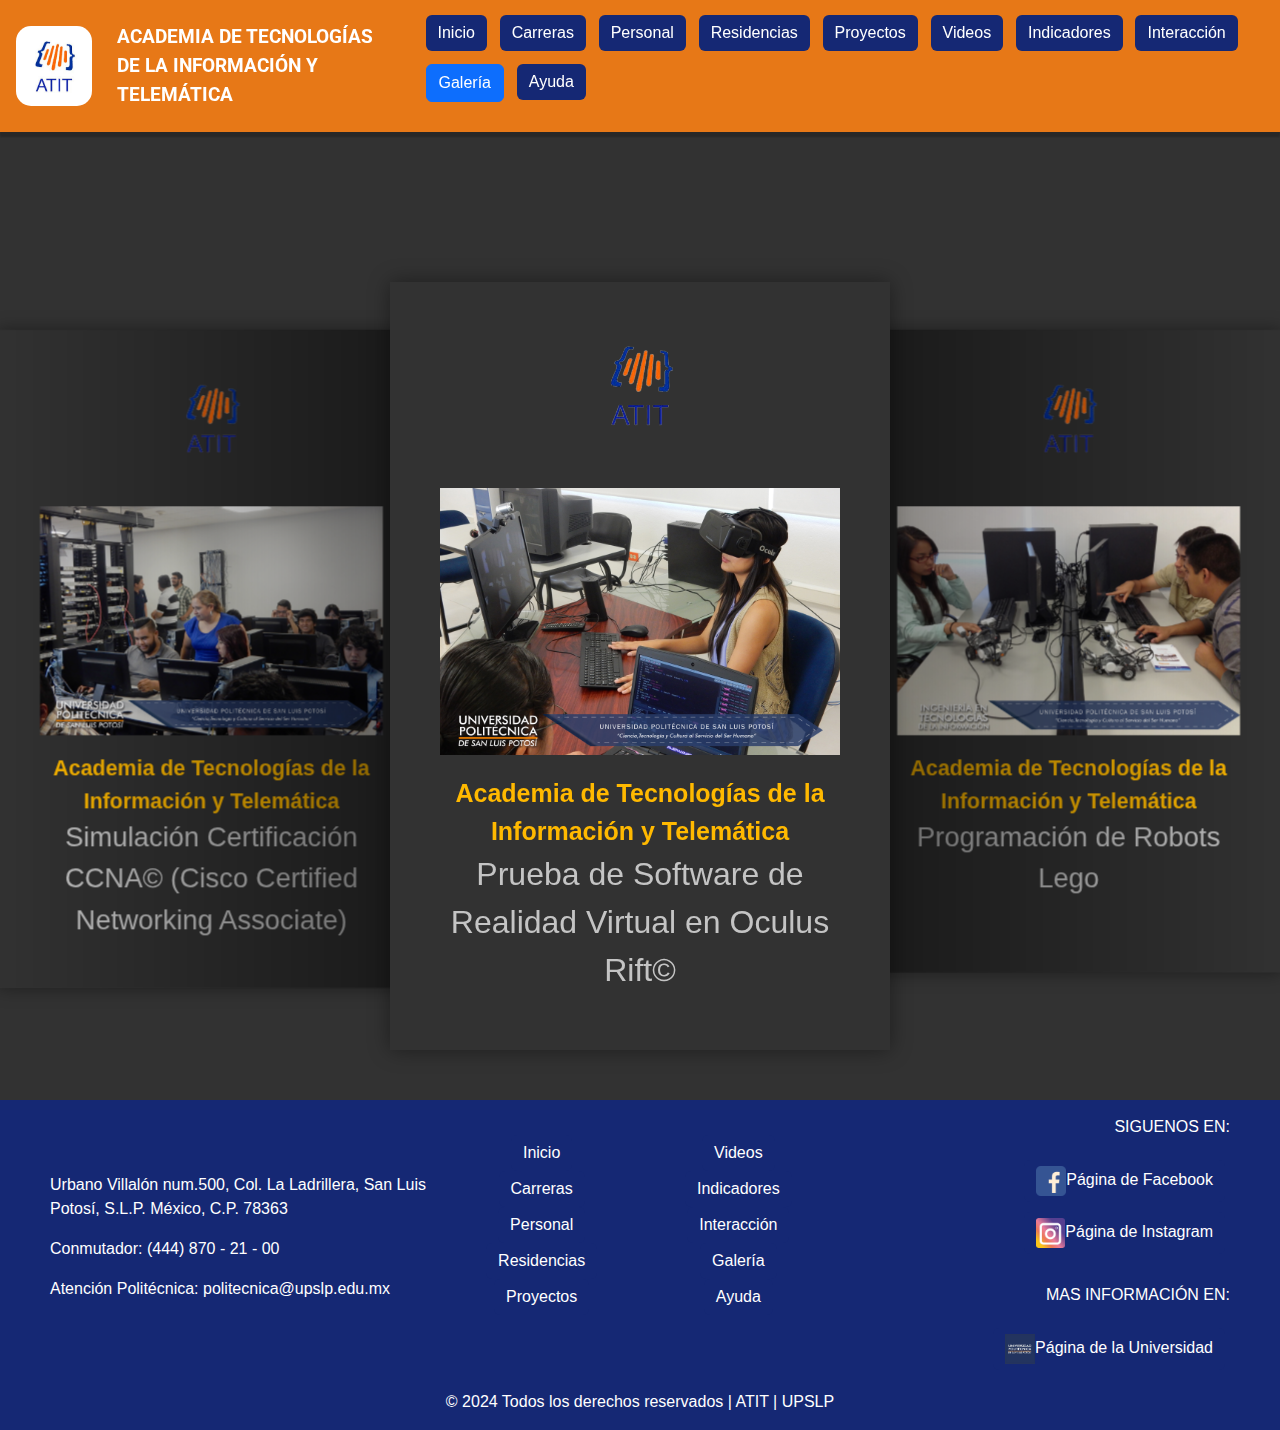
<file: galeria.html>
<!DOCTYPE html>
    <html lang="en">

    <head>
        <meta charset="UTF-8">
        <meta name="viewport" content="width=device-width, initial-scale=1.0">
        <title>Galeria</title>

        <!--Favicon-->
        <link rel="icon" href="img/icon.png" type="image/png">

        <!--Framework utilizado Bootstrap-->
        <link href="https://cdn.jsdelivr.net/npm/bootstrap@5.3.3/dist/css/bootstrap.min.css" rel="stylesheet" integrity="sha384-QWTKZyjpPEjISv5WaRU9OFeRpok6YctnYmDr5pNlyT2bRjXh0JMhjY6hW+ALEwIH" crossorigin="anonymous">
        <script src="https://cdn.jsdelivr.net/npm/bootstrap@5.3.3/dist/js/bootstrap.bundle.min.js" integrity="sha384-YvpcrYf0tY3lHB60NNkmXc5s9fDVZLESaAA55NDzOxhy9GkcIdslK1eN7N6jIeHz" crossorigin="anonymous"></script>
    
        <!--Para los iconos libreria font-awesome-->
        <link rel="stylesheet" href="https://cdnjs.cloudflare.com/ajax/libs/font-awesome/6.5.2/css/all.min.css" integrity="sha512-SnH5WK+bZxgPHs44uWIX+LLJAJ9/2PkPKZ5QiAj6Ta86w+fsb2TkcmfRyVX3pBnMFcV7oQPJkl9QevSCWr3W6A==" crossorigin="anonymous" referrerpolicy="no-referrer" />  
        
        <!--Swiper, una librería de JavaScript que facilita la creación de componentes de carrusel y sliders en sitios web.-->
        <link rel="stylesheet" href="https://cdn.jsdelivr.net/npm/swiper@11/swiper-bundle.min.css"/>

        <!--Hoja de estilos externa-->
        <link rel="stylesheet" href="estilos/style.css" type="text/css"> <!--Debe estar después de bootstrap para poder modificar los estilos-->


    </head>

    <body>
        <script defer src="script.js"></script>
    
        <div id="inicio"></div>
        <!--Inicio header y barra de navegacion-->
        <header>    
            <div class="tit">
                <a href="index.html"><img class="logo" src="img/atit.jpg" alt="ATIT logo"></a>
                <span class="text-logo">Academia de Tecnologías
                <br>
                de la Información y Telemática</span>
            </div>
            
            <button class="abrir-menu" id="abrir">
            <svg class="svg" xmlns="http://www.w3.org/2000/svg" width="50" height="50" fill="currentColor" class="bi bi-list" viewBox="0 0 16 16">
            <path fill-rule="evenodd" d="M2.5 12a.5.5 0 0 1 .5-.5h10a.5.5 0 0 1 0 1H3a.5.5 0 0 1-.5-.5m0-4a.5.5 0 0 1 .5-.5h10a.5.5 0 0 1 0 1H3a.5.5 0 0 1-.5-.5m0-4a.5.5 0 0 1 .5-.5h10a.5.5 0 0 1 0 1H3a.5.5 0 0 1-.5-.5"/>
            </svg>
            </button>
    
    
            <nav class="nav " id="nav" >
                <button class="cerrar-menu" id="cerrar">
                    <svg xmlns="http://www.w3.org/2000/svg" width="30" height="30" fill="currentColor" class="bi bi-x-square" viewBox="0 0 16 16">
                    <path d="M14 1a1 1 0 0 1 1 1v12a1 1 0 0 1-1 1H2a1 1 0 0 1-1-1V2a1 1 0 0 1 1-1zM2 0a2 2 0 0 0-2 2v12a2 2 0 0 0 2 2h12a2 2 0 0 0 2-2V2a2 2 0 0 0-2-2z"/>
                    <path d="M4.646 4.646a.5.5 0 0 1 .708 0L8 7.293l2.646-2.647a.5.5 0 0 1 .708.708L8.707 8l2.647 2.646a.5.5 0 0 1-.708.708L8 8.707l-2.646 2.647a.5.5 0 0 1-.708-.708L7.293 8 4.646 5.354a.5.5 0 0 1 0-.708"/>
                    </svg>
                </button>
                
                <ul class="nav-list">
                    <li><a class="btn btn-primary boton-color" href="index.html">Inicio</a></li>
                    <li><a class="btn btn-primary boton-color" href="carreras.html">Carreras</a></li>  
                    <li><a class="btn btn-primary boton-color" href="personal.html">Personal</a></li> 
                    <li><a class="btn btn-primary boton-color" href="residencias.html">Residencias</a></li> 
                    <li><a class="btn btn-primary boton-color" href="proyectos.html">Proyectos</a></li>  
                    <li><a class="btn btn-primary boton-color" href="videos.html">Videos</a></li>  
                    <li><a class="btn btn-primary boton-color" href="indicadores.html">Indicadores</a></li>  
                    <li><a class="btn btn-primary boton-color" href="interaccion.html">Interacción</a></li>
                    <li><a class="btn btn-primary" href="#inicio">Galería</a></li>
                    <li><a class="btn btn-primary boton-color" href="ayuda.html">Ayuda</a></li>   
                </ul>
            </nav>
    
        </header>
    
        <!--Fin header y barra de navegacion-->

        <div class="galeria">
                <div class="swiper mySwiper">

                    <div class="swiper-wrapper">

                        <div class="swiper-slide"> <!--contenedor de imagenes de carrusel-->

                            <div class="icons">

                                <i class="fa-solid fa-circle-arrow-left"></i> <!--icono de flecha para la izquierda-->
                                <img src="img/atit-removebg-preview.png">
                                <i class="fa-solid fa-circle-arrow-right"></i> 
                            </div>
                
                            <div class="slider-content">

                                <div class="slider-img">
                                    <img src="img/galeria1.jpg" alt="Prueba de Software de Realidad Virtual en Oculus Rift©">
                                </div>

                                <div class="slider-txt">
                                    <span>Academia de Tecnologías de la Información y Telemática</span>
                                    <p>Prueba de Software de Realidad Virtual en Oculus Rift©</p>
                                </div>
                                
                            </div>

                        </div>  


                        <div class="swiper-slide"> <!--contenedor de imagenes de carrusel-->

                            <div class="icons">

                                <i class="fa-solid fa-circle-arrow-left"></i> <!--icono de flecha para la izquierda-->
                                <img src="img/atit-removebg-preview.png">
                                <i class="fa-solid fa-circle-arrow-right"></i> 
                            </div>
                
                            <div class="slider-content">

                                <div class="slider-img">
                                    <img src="img/galeria2.jpg" alt="Programación de Robots Lego">
                                </div>
                                
                                <div class="slider-txt">
                                    <span>Academia de Tecnologías de la Información y Telemática</span>
                                    <p>Programación de Robots Lego</p>
                                </div>
                                
                            </div>

                        </div>  

                        <div class="swiper-slide"> <!--contenedor de imagenes de carrusel-->

                            <div class="icons">

                                <i class="fa-solid fa-circle-arrow-left"></i> <!--icono de flecha para la izquierda-->
                                <img src="img/atit-removebg-preview.png">
                                <i class="fa-solid fa-circle-arrow-right"></i> 
                            </div>
                
                            <div class="slider-content">

                                <div class="slider-img">
                                    <img src="img/galeria3.jpg" alt="Tarjetas y componentes Arduino© para Sistemas Distribuidos">
                                </div>
                                
                                <div class="slider-txt">
                                    <span>Academia de Tecnologías de la Información y Telemática</span>
                                    <p>Tarjetas y componentes Arduino© para Sistemas Distribuidos</p>
                                </div>
                                
                            </div>

                        </div>  

                        <div class="swiper-slide"> <!--contenedor de imagenes de carrusel-->

                            <div class="icons">

                                <i class="fa-solid fa-circle-arrow-left"></i> <!--icono de flecha para la izquierda-->
                                <img src="img/atit-removebg-preview.png">
                                <i class="fa-solid fa-circle-arrow-right"></i> 
                            </div>
                
                            <div class="slider-content">

                                <div class="slider-img">
                                    <img src="img/galeria4.jpg" alt="Laboratorio de Telecomunicaciones ">
                                </div>
                                
                                <div class="slider-txt">
                                    <span>Academia de Tecnologías de la Información y Telemática</span>
                                    <p>Laboratorio de Telecomunicaciones </p>
                                </div>
                                
                            </div>

                        </div>  

                        <div class="swiper-slide"> <!--contenedor de imagenes de carrusel-->

                            <div class="icons">

                                <i class="fa-solid fa-circle-arrow-left"></i> <!--icono de flecha para la izquierda-->
                                <img src="img/atit-removebg-preview.png">
                                <i class="fa-solid fa-circle-arrow-right"></i> 
                            </div>
                
                            <div class="slider-content">

                                <div class="slider-img">
                                    <img src="img/galeria5.jpg" alt="Laboratorio de Desarrollo de Software">
                                </div>
                                
                                <div class="slider-txt">
                                    <span>Academia de Tecnologías de la Información y Telemática</span>
                                    <p>Laboratorio de Desarrollo de Software</p>
                                </div>
                                
                            </div>

                        </div>  

                        <div class="swiper-slide"> <!--contenedor de imagenes de carrusel-->

                            <div class="icons">

                                <i class="fa-solid fa-circle-arrow-left"></i> <!--icono de flecha para la izquierda-->
                                <img src="img/atit-removebg-preview.png">
                                <i class="fa-solid fa-circle-arrow-right"></i> 
                            </div>
                
                            <div class="slider-content">

                                <div class="slider-img">
                                    <img src="img/galeria6.jpg" alt="Personal que actualmente colabora en el área de CNT">
                                </div>
                                
                                <div class="slider-txt">
                                    <span>Academia de Tecnologías de la Información y Telemática</span>
                                    <p>Personal que actualmente colabora en el área de CNT</p>
                                </div>
                                
                            </div>

                        </div>  

                        <div class="swiper-slide"> <!--contenedor de imagenes de carrusel-->

                            <div class="icons">

                                <i class="fa-solid fa-circle-arrow-left"></i> <!--icono de flecha para la izquierda-->
                                <img src="img/atit-removebg-preview.png">
                                <i class="fa-solid fa-circle-arrow-right"></i> 
                            </div>
                
                            <div class="slider-content">

                                <div class="slider-img">
                                    <img src="img/galeria7.jpg" alt="Área de desarrollo y armado de robots LEGO©">
                                </div>
                                
                                <div class="slider-txt">
                                    <span>Academia de Tecnologías de la Información y Telemática</span>
                                    <p>Área de desarrollo y armado de robots LEGO©</p>
                                </div>
                                
                            </div>

                        </div>
                        
                        <div class="swiper-slide"> <!--contenedor de imagenes de carrusel-->

                            <div class="icons">

                                <i class="fa-solid fa-circle-arrow-left"></i> <!--icono de flecha para la izquierda-->
                                <img src="img/atit-removebg-preview.png">
                                <i class="fa-solid fa-circle-arrow-right"></i> 
                            </div>
                
                            <div class="slider-content">

                                <div class="slider-img">
                                    <img src="img/galeria8.jpg" alt="Laboratorio de Hacking Ético y Computo Forense">
                                </div>
                                
                                <div class="slider-txt">
                                    <span>Academia de Tecnologías de la Información y Telemática</span>
                                    <p>Laboratorio de Hacking Ético y Computo Forense</p>
                                </div>
                                
                            </div>

                        </div>

                        <div class="swiper-slide"> <!--contenedor de imagenes de carrusel-->

                            <div class="icons">

                                <i class="fa-solid fa-circle-arrow-left"></i> <!--icono de flecha para la izquierda-->
                                <img src="img/atit-removebg-preview.png">
                                <i class="fa-solid fa-circle-arrow-right"></i> 
                            </div>
                
                            <div class="slider-content">

                                <div class="slider-img">
                                    <img src="img/galeria9.jpg" alt="Desarrollo de Aplicaciones Móviles">
                                </div>
                                
                                <div class="slider-txt">
                                    <span>Academia de Tecnologías de la Información y Telemática</span>
                                    <p>Desarrollo de Aplicaciones Móviles</p>
                                </div>
                                
                            </div>

                        </div>

                        <div class="swiper-slide"> <!--contenedor de imagenes de carrusel-->

                            <div class="icons">

                                <i class="fa-solid fa-circle-arrow-left"></i> <!--icono de flecha para la izquierda-->
                                <img src="img/atit-removebg-preview.png">
                                <i class="fa-solid fa-circle-arrow-right"></i> 
                            </div>
                
                            <div class="slider-content">

                                <div class="slider-img">
                                    <img src="img/galeria10.jpg" alt="Transmisor microondas completo con antena de bocina">
                                </div>
                                
                                <div class="slider-txt">
                                    <span>Academia de Tecnologías de la Información y Telemática</span>
                                    <p>Transmisor microondas completo con antena de bocina</p>
                                </div>
                                
                            </div>

                        </div>

                        <div class="swiper-slide"> <!--contenedor de imagenes de carrusel-->

                            <div class="icons">

                                <i class="fa-solid fa-circle-arrow-left"></i> <!--icono de flecha para la izquierda-->
                                <img src="img/atit-removebg-preview.png">
                                <i class="fa-solid fa-circle-arrow-right"></i> 
                            </div>
                
                            <div class="slider-content">

                                <div class="slider-img">
                                    <img src="img/galeria11.jpg" alt="Laboratorio de Arquitectura de Computadoras">
                                </div>
                                
                                <div class="slider-txt">
                                    <span>Academia de Tecnologías de la Información y Telemática</span>
                                    <p>Laboratorio de Arquitectura de Computadoras</p>
                                </div>
                                
                            </div>

                        </div>

                        <div class="swiper-slide"> <!--contenedor de imagenes de carrusel-->

                            <div class="icons">

                                <i class="fa-solid fa-circle-arrow-left"></i> <!--icono de flecha para la izquierda-->
                                <img src="img/atit-removebg-preview.png">
                                <i class="fa-solid fa-circle-arrow-right"></i> 
                            </div>
                
                            <div class="slider-content">

                                <div class="slider-img">
                                    <img src="img/galeria12.jpg" alt="Pruebas de Interacción Humano Computadora">
                                </div>
                                
                                <div class="slider-txt">
                                    <span>Academia de Tecnologías de la Información y Telemática</span>
                                    <p>Pruebas de Interacción Humano Computadora</p>
                                </div>
                                
                            </div>

                        </div>

                        <div class="swiper-slide"> <!--contenedor de imagenes de carrusel-->

                            <div class="icons">

                                <i class="fa-solid fa-circle-arrow-left"></i> <!--icono de flecha para la izquierda-->
                                <img src="img/atit-removebg-preview.png">
                                <i class="fa-solid fa-circle-arrow-right"></i> 
                            </div>
                
                            <div class="slider-content">

                                <div class="slider-img">
                                    <img src="img/galeria13.jpg" alt="Área de desarrollo y programación de robots.">
                                </div>
                                
                                <div class="slider-txt">
                                    <span>Academia de Tecnologías de la Información y Telemática</span>
                                    <p>Área de desarrollo y programación de robots.</p>
                                </div>
                                
                            </div>

                        </div>

                        <div class="swiper-slide"> <!--contenedor de imagenes de carrusel-->

                            <div class="icons">

                                <i class="fa-solid fa-circle-arrow-left"></i> <!--icono de flecha para la izquierda-->
                                <img src="img/atit-removebg-preview.png">
                                <i class="fa-solid fa-circle-arrow-right"></i> 
                            </div>
                
                            <div class="slider-content">

                                <div class="slider-img">
                                    <img src="img/galeria14.jpg" alt="Central Telefónica PCM">
                                </div>
                                
                                <div class="slider-txt">
                                    <span>Academia de Tecnologías de la Información y Telemática</span>
                                    <p>Central Telefónica PCM</p>
                                </div>
                                
                            </div>

                        </div>

                        <div class="swiper-slide"> <!--contenedor de imagenes de carrusel-->

                            <div class="icons">

                                <i class="fa-solid fa-circle-arrow-left"></i> <!--icono de flecha para la izquierda-->
                                <img src="img/atit-removebg-preview.png">
                                <i class="fa-solid fa-circle-arrow-right"></i> 
                            </div>
                
                            <div class="slider-content">

                                <div class="slider-img">
                                    <img src="img/galeria15.jpg" alt="Alumnos destacados">
                                </div>
                                
                                <div class="slider-txt">
                                    <span>Academia de Tecnologías de la Información y Telemática</span>
                                    <p>Alumnos destacados</p>
                                </div>
                                
                            </div>

                        </div>


                        <div class="swiper-slide"> <!--contenedor de imagenes de carrusel-->

                            <div class="icons">

                                <i class="fa-solid fa-circle-arrow-left"></i> <!--icono de flecha para la izquierda-->
                                <img src="img/atit-removebg-preview.png">
                                <i class="fa-solid fa-circle-arrow-right"></i> 
                            </div>
                
                            <div class="slider-content">

                                <div class="slider-img">
                                    <img src="img/galeria16.jpg" alt="Receptor microondas completo con antena parabólica">
                                </div>
                                
                                <div class="slider-txt">
                                    <span>Academia de Tecnologías de la Información y Telemática</span>
                                    <p>Receptor microondas completo con antena parabólica</p>
                                </div>
                                
                            </div>

                        </div>


                        <div class="swiper-slide"> <!--contenedor de imagenes de carrusel-->

                            <div class="icons">

                                <i class="fa-solid fa-circle-arrow-left"></i> <!--icono de flecha para la izquierda-->
                                <img src="img/atit-removebg-preview.png">
                                <i class="fa-solid fa-circle-arrow-right"></i> 
                            </div>
                
                            <div class="slider-content">

                                <div class="slider-img">
                                    <img src="img/galeria17.jpg" alt="Ensamblado y programación de Drones">
                                </div>
                                
                                <div class="slider-txt">
                                    <span>Academia de Tecnologías de la Información y Telemática</span>
                                    <p>Armado y uso de Paneles</p>
                                </div>
                                
                            </div>

                        </div>

                        <div class="swiper-slide"> <!--contenedor de imagenes de carrusel-->

                            <div class="icons">

                                <i class="fa-solid fa-circle-arrow-left"></i> <!--icono de flecha para la izquierda-->
                                <img src="img/atit-removebg-preview.png">
                                <i class="fa-solid fa-circle-arrow-right"></i> 
                            </div>
                
                            <div class="slider-content">

                                <div class="slider-img">
                                    <img src="img/galeria18.jpg" alt="Armado y uso de Paneles">
                                </div>
                                
                                <div class="slider-txt">
                                    <span>Academia de Tecnologías de la Información y Telemática</span>
                                    <p>Ensamblado y programación de Drones</p>
                                </div>
                                
                            </div>

                        </div>

                        <div class="swiper-slide"> <!--contenedor de imagenes de carrusel-->

                            <div class="icons">

                                <i class="fa-solid fa-circle-arrow-left"></i> <!--icono de flecha para la izquierda-->
                                <img src="img/atit-removebg-preview.png">
                                <i class="fa-solid fa-circle-arrow-right"></i> 
                            </div>
                
                            <div class="slider-content">

                                <div class="slider-img">
                                    <img src="img/udi-personal.jpg" alt="Unidad de Delitos Informáticos">
                                </div>
                                
                                <div class="slider-txt">
                                    <span>Academia de Tecnologías de la Información y Telemática</span>
                                    <p>Unidad de Delitos Informáticos</p>
                                </div>
                                
                            </div>

                        </div>


                        <div class="swiper-slide"> <!--contenedor de imagenes de carrusel-->

                            <div class="icons">

                                <i class="fa-solid fa-circle-arrow-left"></i> <!--icono de flecha para la izquierda-->
                                <img src="img/atit-removebg-preview.png">
                                <i class="fa-solid fa-circle-arrow-right"></i> 
                            </div>
                
                            <div class="slider-content">

                                <div class="slider-img">
                                    <img src="img/galeria20.jpg" alt="Simulación Certificación CCNA© (Cisco Certified Networking Associate)">
                                </div>
                                
                                <div class="slider-txt">
                                    <span>Academia de Tecnologías de la Información y Telemática</span>
                                    <p>Simulación Certificación CCNA© (Cisco Certified Networking Associate)</p>
                                </div>
                                
                            </div>

                        </div>



                    </div>

                </div>

        </div>

        <!--Inicio footer-->
        <section class="footer">
        
            <div class="info-footer">
                <div class="direcciones">
                <p>Urbano Villalón num.500, Col. La Ladrillera, San Luis Potosí, S.L.P. México, C.P. 78363</p> 
            
                <p>Conmutador: (444) 870 - 21 - 00 </p>
            
                <p>Atención Politécnica: politecnica@upslp.edu.mx</p>
                </div>
    
                <div class="enlaces">
                    <div class="izq">
                        <li><a class="btn btn-primary boton-color" href="index.html">Inicio</a></li>
                        <li><a class="btn btn-primary boton-color" href="carreras.html">Carreras</a></li>  
                        <li><a class="btn btn-primary boton-color" href="personal.html">Personal</a></li> 
                        <li><a class="btn btn-primary boton-color" href="residencias.html">Residencias</a></li> 
                        <li><a class="btn btn-primary boton-color" href="proyectos.html">Proyectos</a></li>  
                    </div>
                    
                    <div class="der">
                        <li><a class="btn btn-primary boton-color" href="videos.html">Videos</a></li>  
                        <li><a class="btn btn-primary boton-color" href="indicadores.html">Indicadores</a></li>  
                        <li><a class="btn btn-primary boton-color" href="interaccion.html">Interacción</a></li>
                        <li><a class="btn btn-primary boton-color" href="#inicio">Galería</a></li>
                        <li><a class="btn btn-primary boton-color" href="ayuda.html">Ayuda</a></li> 
                    </div>  
                </div>
    
                <div class="redes-sociales">
                
                <p style="text-transform: uppercase;">Siguenos en:</p>
    
                <div class="redes"><a class="btn btn-primary boton-color" style="text-decoration: none; color:white;" href="https://www.facebook.com/atit.upslp/about?locale=es_LA"><img height="30px" src="img/facebook-2429746_1280.png">Página de Facebook</a></div>
                <div class="redes"><a class="btn btn-primary boton-color" style="text-decoration: none; color:white;" href="https://www.instagram.com/capituloiti/"><img height="30px" src="img/instagram-1675670_1280.png">Página de Instagram</a></div>
                <br>
                <p style="text-transform: uppercase;">Mas información en:</p>
    
                <div class="redes"><a class="btn btn-primary boton-color" style="text-decoration: none; color:white;" href="https://www.upslp.edu.mx/upslp/"><img height="30px" src="img/UPSLP.jpg">Página de la Universidad</a></div>
    
                </div>
            </div>
    
            <p style="text-align: center;"> © 2024 Todos los derechos reservados | ATIT | UPSLP</p>
    
    
        </section>
        <!--Fin footer-->

        <!--Este script desde el CDN de jsDelivr es la biblioteca Swiper en su versión 11. Swiper es una librería JavaScript que se utiliza para crear sliders (carruseles) interactivos y móviles en sitios web. 
        Proporciona una amplia gama de opciones y configuraciones para personalizar la apariencia y el comportamiento de los sliders.-->

        <script src="https://cdn.jsdelivr.net/npm/swiper@11/swiper-bundle.min.js"></script>

        <script>
            var swiper = new Swiper(".mySwiper", {
                effect: "coverflow",
                grabCursor: true, //para la manita del slider
                centeredSlides: true, //centrar el carrusel
                slidesPerView: "auto",
                loop: true,
                coverflowEffect:{
                    depth: 200,
                    modifer: 1,
                    slidesShadows: true,
                    rotate: 0,
                    stretch: 0
                }

            })
        </script>

        <script>window.$zoho=window.$zoho || {};$zoho.salesiq=$zoho.salesiq||{ready:function(){}}</script><script id="zsiqscript" src="https://salesiq.zohopublic.com/widget?wc=siqcc80d9868dfa9576313731a17b2deec7fe7e59ad5fbe96a80c0c2ad3c7d97f6d" defer></script>
        
    </body>
</html>
</file>
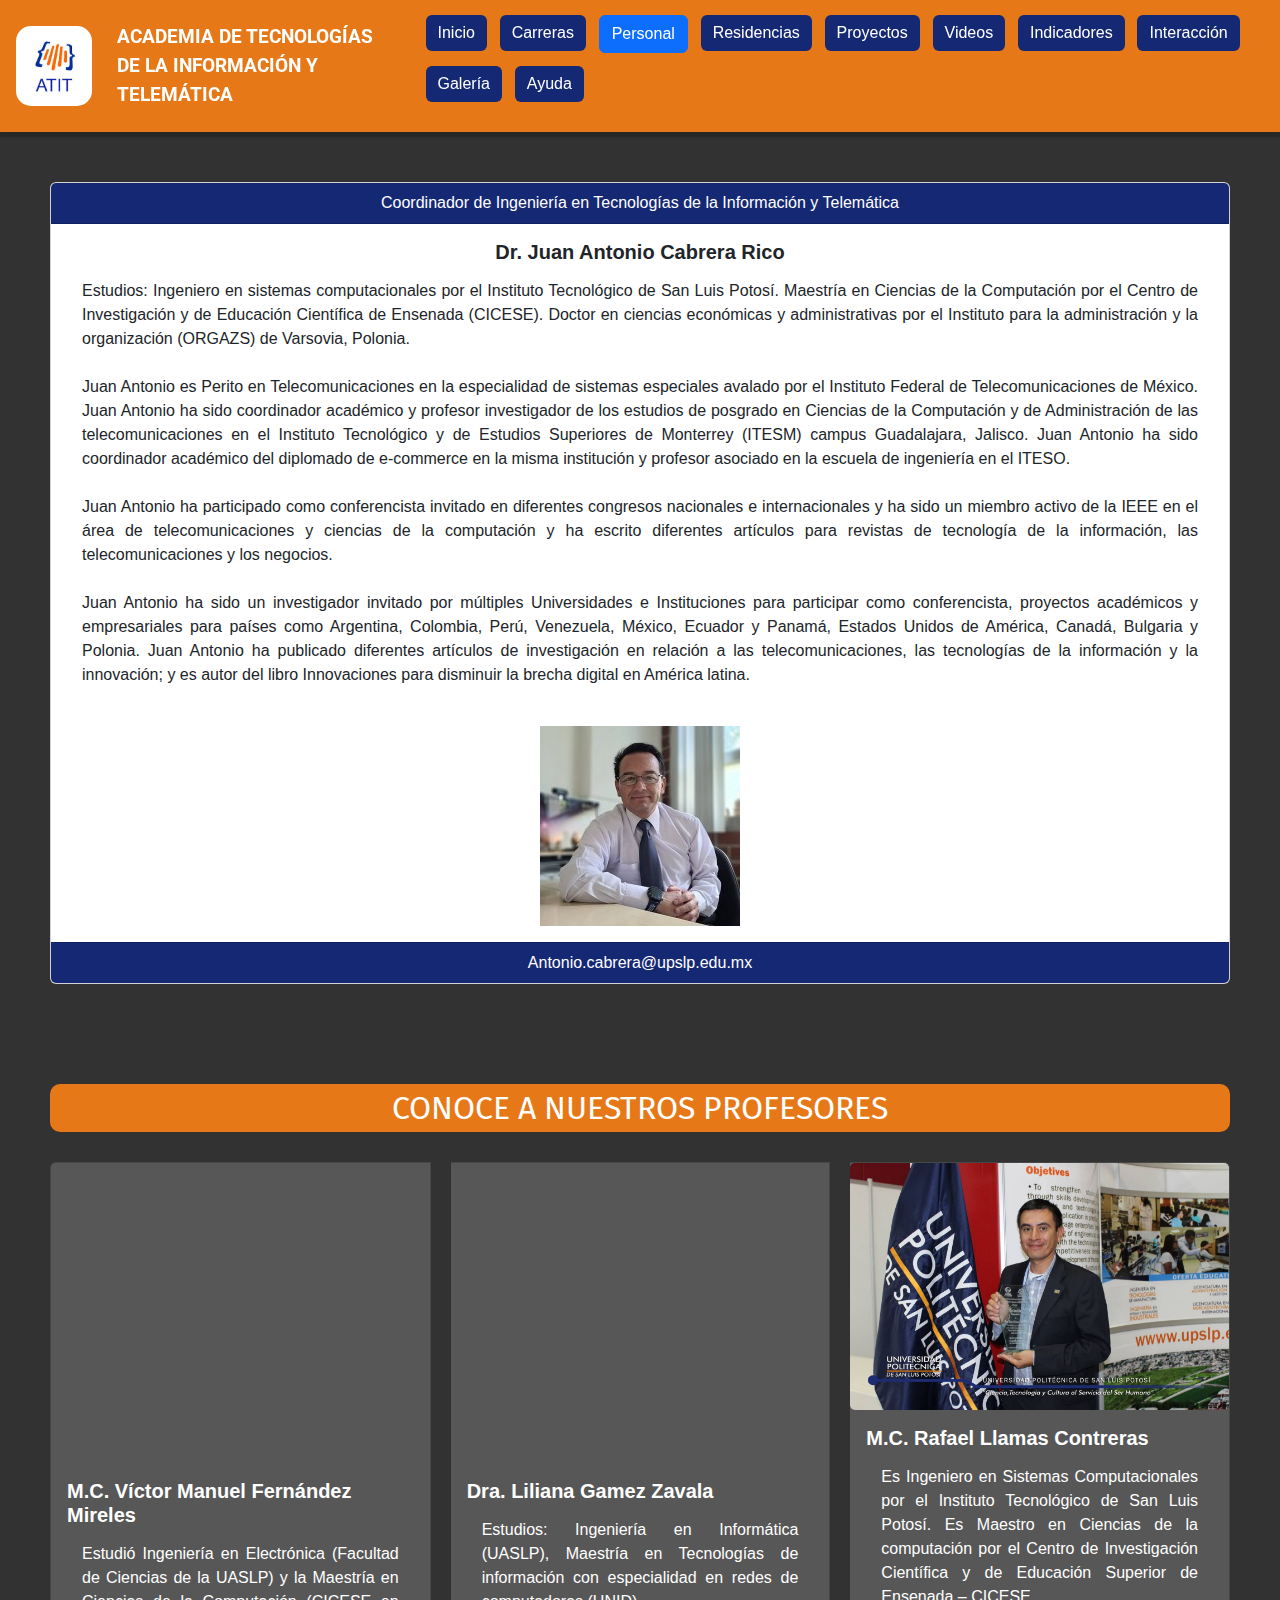
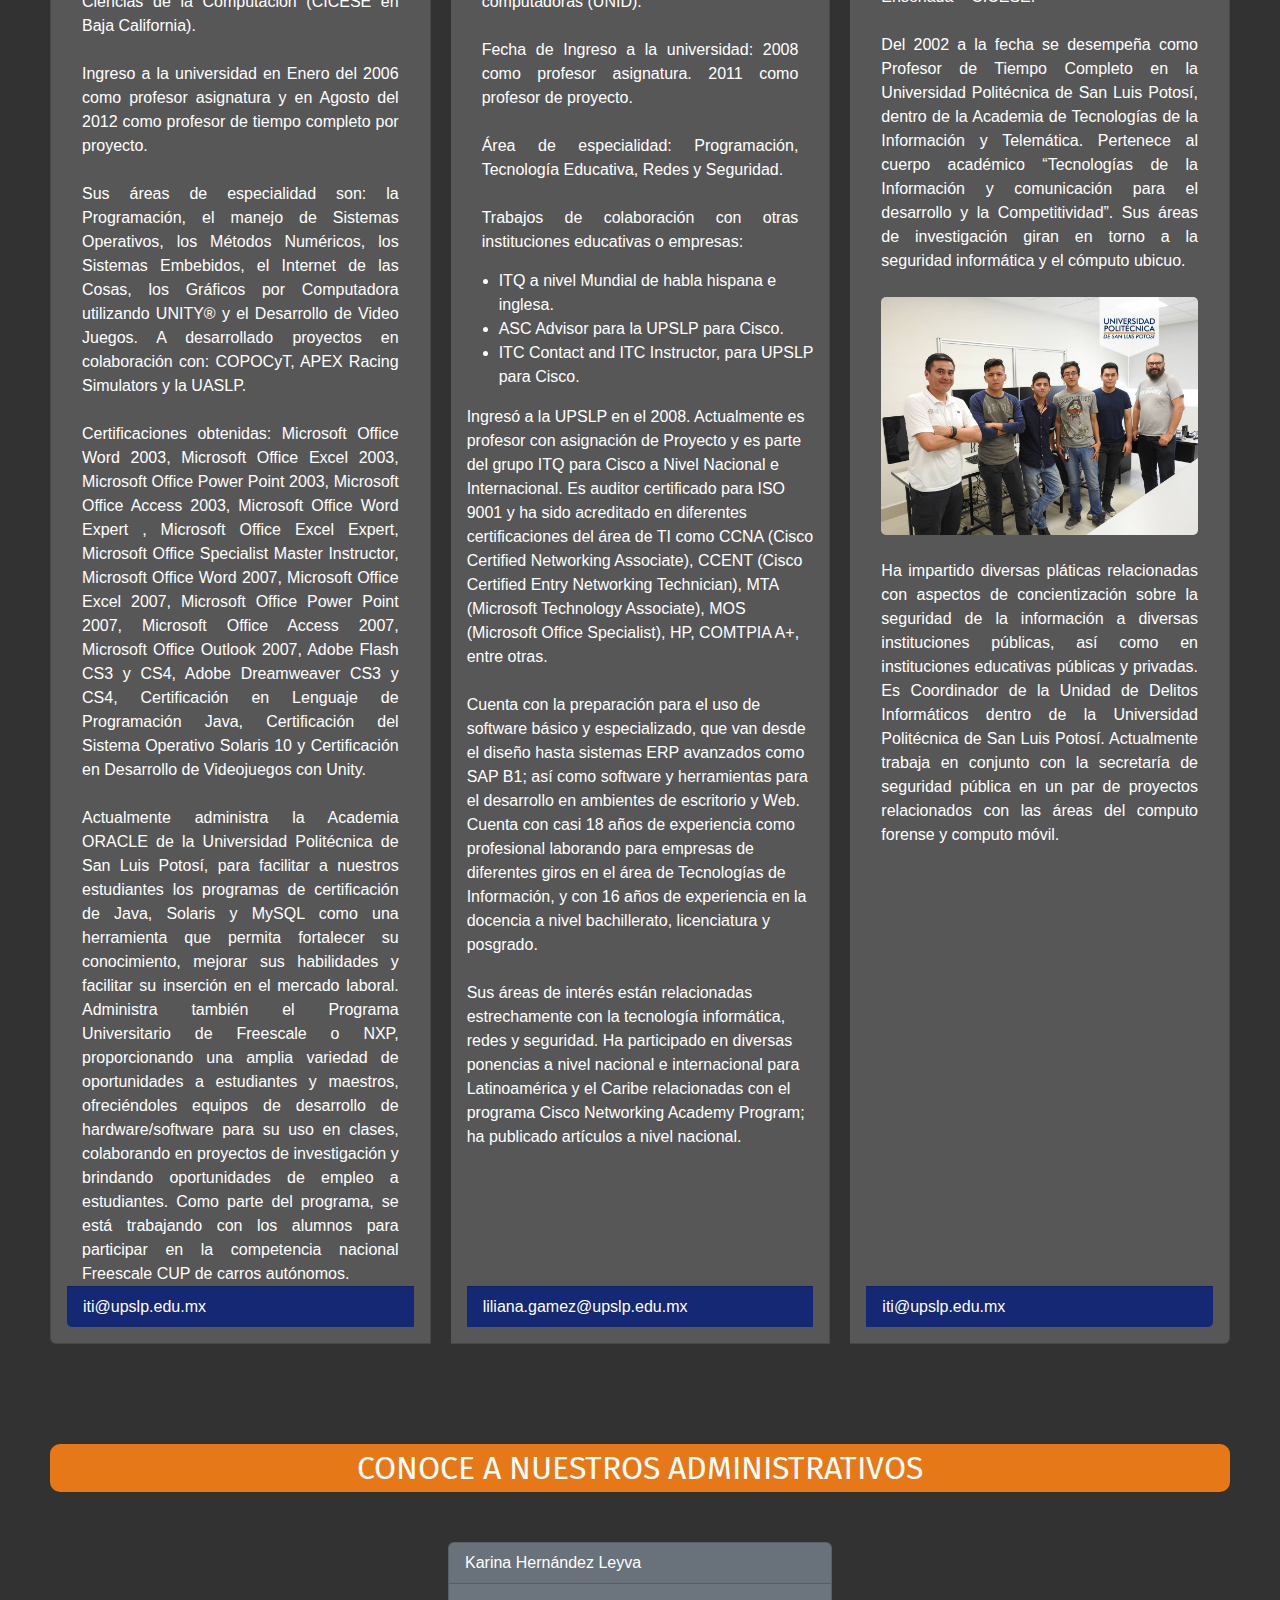
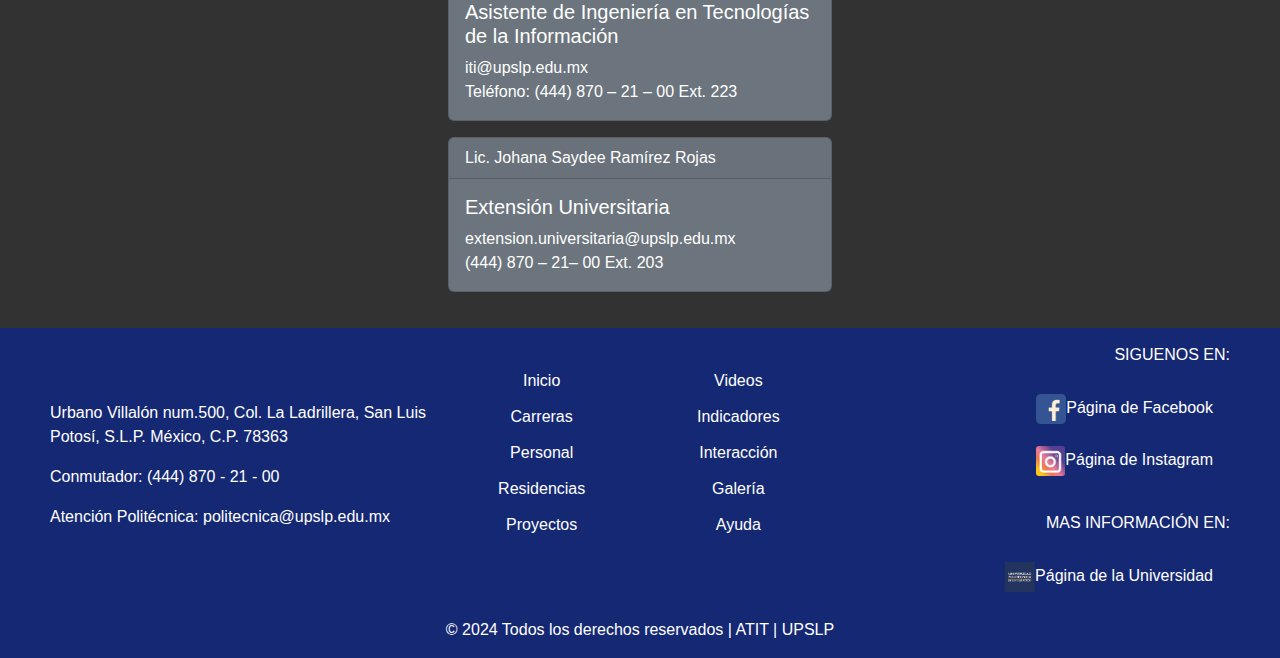
<file: personal.html>
<!DOCTYPE html>
<html lang="en">

  <head>
      <meta charset="UTF-8">
      <meta name="viewport" content="width=device-width, initial-scale=1.0">
      <title>Personal</title>

      <!--Favicon-->
      <link rel="icon" href="img/icon.png" type="image/png">

      <!--Framework utilizado Bootstrap-->
      <link href="https://cdn.jsdelivr.net/npm/bootstrap@5.3.3/dist/css/bootstrap.min.css" rel="stylesheet" integrity="sha384-QWTKZyjpPEjISv5WaRU9OFeRpok6YctnYmDr5pNlyT2bRjXh0JMhjY6hW+ALEwIH" crossorigin="anonymous">
      <script src="https://cdn.jsdelivr.net/npm/bootstrap@5.3.3/dist/js/bootstrap.bundle.min.js" integrity="sha384-YvpcrYf0tY3lHB60NNkmXc5s9fDVZLESaAA55NDzOxhy9GkcIdslK1eN7N6jIeHz" crossorigin="anonymous"></script>
      
      <!--Hoja de estilos externa-->
      <link rel="stylesheet" href="estilos/style.css" type="text/css"> <!--Debe estar después de bootstrap para poder modificar los estilos-->
  </head>

  <body>
    <script defer src="script.js"></script>
    
    <div id="inicio"></div>
    <!--Inicio header y barra de navegacion-->
    <header>    
        <div class="tit">
          <a href="index.html"><img class="logo" src="img/atit.jpg" alt="ATIT logo"></a>
          <span class="text-logo">Academia de Tecnologías
          <br>
          de la Información y Telemática</span>
        </div>
        
        <button class="abrir-menu" id="abrir">
          <svg class="svg" xmlns="http://www.w3.org/2000/svg" width="50" height="50" fill="currentColor" class="bi bi-list" viewBox="0 0 16 16">
          <path fill-rule="evenodd" d="M2.5 12a.5.5 0 0 1 .5-.5h10a.5.5 0 0 1 0 1H3a.5.5 0 0 1-.5-.5m0-4a.5.5 0 0 1 .5-.5h10a.5.5 0 0 1 0 1H3a.5.5 0 0 1-.5-.5m0-4a.5.5 0 0 1 .5-.5h10a.5.5 0 0 1 0 1H3a.5.5 0 0 1-.5-.5"/>
          </svg>
        </button>
  
  
        <nav class="nav " id="nav" >
          <button class="cerrar-menu" id="cerrar">
            <svg xmlns="http://www.w3.org/2000/svg" width="30" height="30" fill="currentColor" class="bi bi-x-square" viewBox="0 0 16 16">
              <path d="M14 1a1 1 0 0 1 1 1v12a1 1 0 0 1-1 1H2a1 1 0 0 1-1-1V2a1 1 0 0 1 1-1zM2 0a2 2 0 0 0-2 2v12a2 2 0 0 0 2 2h12a2 2 0 0 0 2-2V2a2 2 0 0 0-2-2z"/>
              <path d="M4.646 4.646a.5.5 0 0 1 .708 0L8 7.293l2.646-2.647a.5.5 0 0 1 .708.708L8.707 8l2.647 2.646a.5.5 0 0 1-.708.708L8 8.707l-2.646 2.647a.5.5 0 0 1-.708-.708L7.293 8 4.646 5.354a.5.5 0 0 1 0-.708"/>
            </svg>
          </button>
          
          <ul class="nav-list">
            <li><a class="btn btn-primary boton-color" href="index.html">Inicio</a></li>
            <li><a class="btn btn-primary boton-color" href="carreras.html">Carreras</a></li>  
            <li><a class="btn btn-primary" href="#inicio">Personal</a></li> 
            <li><a class="btn btn-primary boton-color" href="residencias.html">Residencias</a></li> 
            <li><a class="btn btn-primary boton-color" href="proyectos.html">Proyectos</a></li>  
            <li><a class="btn btn-primary boton-color" href="videos.html">Videos</a></li>  
            <li><a class="btn btn-primary boton-color" href="indicadores.html">Indicadores</a></li>  
            <li><a class="btn btn-primary boton-color" href="interaccion.html">Interacción</a></li>
            <li><a class="btn btn-primary boton-color" href="galeria.html">Galería</a></li>
            <li><a class="btn btn-primary boton-color" href="ayuda.html">Ayuda</a></li>   
          </ul>
        </nav>
  
      </header>
  
      <!--Fin header y barra de navegacion-->


      <!--Coordinador-->
      <div class="card text-center coordinador">
        <div class="card-header tapas-carta">
          Coordinador de Ingeniería en Tecnologías de la Información y Telemática
        </div>
        <div class="card-body ">
          <h5 class="card-title" style="font-weight: bold;">Dr. Juan Antonio Cabrera Rico</h5>
          <div class="card-text cuerpo-carta">
            Estudios: Ingeniero en sistemas computacionales por el Instituto Tecnológico de San Luis Potosí. Maestría en Ciencias de la Computación por el Centro de Investigación y de Educación Científica de Ensenada (CICESE). Doctor en ciencias económicas y administrativas por el Instituto para la administración y la organización (ORGAZS) de Varsovia, Polonia.
            <br><br>
            Juan Antonio es Perito en Telecomunicaciones en la especialidad de sistemas especiales avalado por el Instituto Federal de Telecomunicaciones de México.
            Juan Antonio ha sido coordinador académico y profesor investigador de los estudios de posgrado en Ciencias de la Computación y de Administración de las telecomunicaciones en el Instituto Tecnológico y de Estudios Superiores de Monterrey (ITESM) campus Guadalajara, Jalisco. Juan Antonio ha sido coordinador académico del diplomado de e-commerce en la misma institución y profesor asociado en la escuela de ingeniería en el ITESO.
            <br><br>
            Juan Antonio ha participado como conferencista invitado en diferentes congresos nacionales e internacionales y ha sido un miembro activo de la IEEE en el área de telecomunicaciones y ciencias de la computación y ha escrito diferentes artículos para revistas de tecnología de la información, las telecomunicaciones y los negocios.
            <br><br>
            Juan Antonio ha sido un investigador invitado por múltiples Universidades e Instituciones para participar como conferencista, proyectos académicos y empresariales para países como Argentina, Colombia, Perú, Venezuela, México, Ecuador y Panamá, Estados Unidos de América, Canadá, Bulgaria y Polonia.
            Juan Antonio ha publicado diferentes artículos de investigación en relación a las telecomunicaciones, las tecnologías de la información y la innovación; y es autor del libro Innovaciones para disminuir la brecha digital en América latina.
            <br><br>
          </div>

          <img src="img/coordinador.jpg" class="img-fluid">
        </div>
        <div class="card-footer  tapas-carta">
          Antonio.cabrera@upslp.edu.mx
        </div>
      </div>


      <!--Docentes-->

      <div class="docentes">
        <div class="titulo-profesores col-12">Conoce a nuestros profesores</div>
      
        <div class="card-group">
          <div class="card carta-completa">
            <iframe width="100%" height="300" src="https://www.youtube.com/embed/nWFPusSH8X8" title="M.C. Víctor Manuel Fernández Mireles" frameborder="0" allow="accelerometer; autoplay; clipboard-write; encrypted-media; gyroscope; picture-in-picture; web-share" referrerpolicy="strict-origin-when-cross-origin" allowfullscreen></iframe>
            <div class="card-body carta-profesor">
              <div>
                <h5 class="card-title" style="font-weight: bold;"> M.C. Víctor Manuel Fernández Mireles</h5>
                <p class="card-text cuerpo-carta">
                  Estudió Ingeniería en Electrónica (Facultad de Ciencias de la UASLP) y la Maestría en Ciencias de la Computación (CICESE en Baja California).
                  <br><br>
                  Ingreso a la universidad en Enero del 2006 como profesor asignatura y en Agosto del 2012 como profesor de tiempo completo por proyecto.
                  <br><br>
                  Sus áreas de especialidad son: la Programación, el manejo de Sistemas Operativos, los Métodos Numéricos, los Sistemas Embebidos, el Internet de las Cosas, los Gráficos por Computadora utilizando UNITY® y el Desarrollo de Video Juegos. A desarrollado proyectos en colaboración con: COPOCyT, APEX Racing Simulators y la UASLP.
                  <br><br>
                  Certificaciones obtenidas: Microsoft Office Word 2003, Microsoft Office Excel 2003, Microsoft Office Power Point 2003, Microsoft Office Access 2003, Microsoft Office Word Expert , Microsoft Office Excel Expert, Microsoft Office Specialist Master  Instructor, Microsoft Office Word 2007, Microsoft Office Excel 2007, Microsoft Office Power Point 2007, Microsoft Office Access 2007, Microsoft Office Outlook 2007, Adobe Flash CS3 y CS4, Adobe Dreamweaver CS3 y CS4, Certificación en Lenguaje de Programación Java, Certificación del Sistema Operativo Solaris 10 y Certificación en Desarrollo de Videojuegos con Unity.  
                  <br><br>
                  Actualmente administra la Academia ORACLE de la Universidad Politécnica de San Luis Potosí, para facilitar a nuestros estudiantes los programas de certificación de Java, Solaris y MySQL como una herramienta que permita fortalecer su conocimiento, mejorar sus habilidades y facilitar su inserción en el mercado laboral. Administra también el Programa Universitario de Freescale o NXP, proporcionando una amplia variedad de oportunidades a estudiantes y maestros, ofreciéndoles equipos de desarrollo de hardware/software para su uso en clases, colaborando en proyectos de investigación y brindando oportunidades de empleo a estudiantes. Como parte del programa, se está trabajando con los alumnos para participar en la competencia nacional Freescale CUP de carros autónomos.</p>
              </div>
                  <div class="card-footer  tapas-carta">
                iti@upslp.edu.mx
              </div>
            </div>
          </div>
          <div class="card carta-completa">
            <iframe width="100%" height="300" src="https://www.youtube.com/embed/M_CD5sI28Cw" title="Dra. Liliana Gamez Zavala" frameborder="0" allow="accelerometer; autoplay; clipboard-write; encrypted-media; gyroscope; picture-in-picture; web-share" referrerpolicy="strict-origin-when-cross-origin" allowfullscreen></iframe>
            <div class="card-body carta-profesor">

              <div>
              <h5 class="card-title" style="font-weight: bold;">Dra. Liliana Gamez Zavala</h5>
              <p class="card-text cuerpo-carta">
                Estudios: Ingeniería en Informática (UASLP), Maestría en Tecnologías de información con especialidad en redes de computadoras (UNID).
                <br><br>
                Fecha de Ingreso a la universidad: 2008 como profesor asignatura. 2011 como profesor de proyecto.
                <br><br>
                Área de especialidad: Programación, Tecnología Educativa, Redes y Seguridad.
                <br><br>
                Trabajos de colaboración con otras instituciones educativas o empresas:
                
                <ul>
                <li>ITQ a nivel Mundial de habla hispana e inglesa.</li>
                <li>ASC Advisor para la UPSLP para Cisco.</li>
                <li>ITC Contact and ITC Instructor, para UPSLP para Cisco.</li>
                </ul>

                Ingresó a la UPSLP en el 2008. Actualmente es profesor con asignación de Proyecto y es parte del grupo ITQ para Cisco a Nivel Nacional e Internacional. Es auditor certificado para ISO 9001 y ha sido acreditado en diferentes certificaciones del área de TI como CCNA (Cisco Certified Networking Associate), CCENT (Cisco Certified Entry Networking Technician), MTA (Microsoft Technology Associate), MOS (Microsoft Office Specialist), HP, COMTPIA A+, entre otras.
                
                <br><br>
                Cuenta con la preparación para el uso de software básico y especializado, que van desde el diseño hasta sistemas ERP avanzados como SAP B1; así como software y herramientas para el desarrollo en ambientes de escritorio y Web.
                Cuenta con casi 18 años de experiencia como profesional laborando para empresas de diferentes giros en el área de Tecnologías de Información, y con 16 años de experiencia en la docencia a nivel bachillerato, licenciatura y posgrado.
                <br><br>  
                Sus áreas de interés están relacionadas estrechamente con la tecnología informática, redes y seguridad. Ha participado en diversas ponencias a nivel nacional e internacional para Latinoamérica y el Caribe relacionadas con el programa Cisco Networking Academy Program; ha publicado artículos a nivel nacional.
                </p>

              </div>

              <div class="card-footer  tapas-carta">
                liliana.gamez@upslp.edu.mx
              </div>
            </div>
          </div>
          <div class="card carta-completa">
            <img src="img/profesor-rafael.jpg" class="card-img" alt="M.C. Rafael Llamas Contreras" class="img-fluid" >
            
            <div class="card-body carta-profesor">
              
              <div>
                <h5 class="card-title" style="font-weight: bold;">M.C. Rafael Llamas Contreras</h5>
                <p class="card-text cuerpo-carta">
                  Es Ingeniero en Sistemas Computacionales por el Instituto Tecnológico de San Luis Potosí. Es Maestro en Ciencias de la computación por el Centro de Investigación Científica y de Educación Superior de Ensenada – CICESE.
                  <br><br>
                  Del 2002 a la fecha se desempeña como Profesor de Tiempo Completo en la Universidad Politécnica de San Luis Potosí, dentro de la Academia de Tecnologías de la Información y Telemática. Pertenece al cuerpo académico “Tecnologías de la Información y comunicación para el desarrollo y la Competitividad”. Sus áreas de investigación giran en torno a la seguridad informática y el cómputo ubicuo. 
                  <br><br>

                  <img src="img/udi-personal.jpg" class="card-img profesor-rafael" alt="M.C. Rafael Llamas Contreras" class="img-fluid " >
                  
                  <br><br>
                  Ha impartido diversas pláticas relacionadas con aspectos de concientización sobre la seguridad de la información a diversas instituciones públicas, así como en instituciones educativas  públicas y privadas. Es Coordinador  de la Unidad de Delitos Informáticos dentro de la Universidad Politécnica de San Luis Potosí. Actualmente trabaja en conjunto con la secretaría de seguridad pública en un par de proyectos relacionados con las áreas del computo forense y computo móvil. 
                  
                  <br><br>
                  
                  <br><br>
                </p>
              </div>
              <div class="card-footer tapas-carta">
                iti@upslp.edu.mx
              </div>
            </div>
          </div>
        </div>
      </div>



      <!--Administrativos-->

      <div class="titulo-admin">Conoce a nuestros administrativos</div>


      <div class="administrativos">

        
        <div class="card text-bg-secondary mb-3" style="max-width: 24rem;">
          <div class="card-header">Karina Hernández Leyva</div>
          <div class="card-body">
            <h5 class="card-title">Asistente de Ingeniería en Tecnologías de la Información</h5>
            <p class="card-text">iti@upslp.edu.mx
              <br> Teléfono: (444) 870 – 21 – 00 Ext. 223</p>
          </div>
        </div>

        <div class="card text-bg-secondary mb-3" style="max-width: 24rem;">
          <div class="card-header">Lic. Johana Saydee Ramírez Rojas</div>
          <div class="card-body">
            <h5 class="card-title">Extensión Universitaria</h5>
            <p class="card-text">extension.universitaria@upslp.edu.mx<br>
              (444) 870 – 21– 00 Ext. 203
            </p>
          </div>
        </div>

      </div>



      <!--Inicio footer-->
    <section class="footer">
      
      <div class="info-footer">
          <div class="direcciones">
            <p>Urbano Villalón num.500, Col. La Ladrillera, San Luis Potosí, S.L.P. México, C.P. 78363</p> 
      
            <p>Conmutador: (444) 870 - 21 - 00 </p>
        
            <p>Atención Politécnica: politecnica@upslp.edu.mx</p>
          </div>

          <div class="enlaces">
            <div class="izq">
              <li><a class="btn btn-primary boton-color" href="index.html">Inicio</a></li>
              <li><a class="btn btn-primary boton-color" href="carreras.html">Carreras</a></li>  
              <li><a class="btn btn-primary boton-color" href="#inicio">Personal</a></li> 
              <li><a class="btn btn-primary boton-color" href="residencias.html">Residencias</a></li> 
              <li><a class="btn btn-primary boton-color" href="proyectos.html">Proyectos</a></li>  
            </div>
            
            <div class="der">
              <li><a class="btn btn-primary boton-color" href="videos.html">Videos</a></li>  
              <li><a class="btn btn-primary boton-color" href="indicadores.html">Indicadores</a></li>  
              <li><a class="btn btn-primary boton-color" href="interaccion.html">Interacción</a></li>
              <li><a class="btn btn-primary boton-color" href="galeria.html">Galería</a></li>
              <li><a class="btn btn-primary boton-color" href="ayuda.html">Ayuda</a></li> 
            </div>
          </div>

          <div class="redes-sociales">
            
            <p style="text-transform: uppercase;">Siguenos en:</p>

            <div class="redes"><a class="btn btn-primary boton-color" style="text-decoration: none; color:white;" href="https://www.facebook.com/atit.upslp/about?locale=es_LA"><img height="30px" src="img/facebook-2429746_1280.png">Página de Facebook</a></div>
            <div class="redes"><a class="btn btn-primary boton-color" style="text-decoration: none; color:white;" href="https://www.instagram.com/capituloiti/"><img height="30px" src="img/instagram-1675670_1280.png">Página de Instagram</a></div>
            <br>
            <p style="text-transform: uppercase;">Mas información en:</p>

            <div class="redes"><a class="btn btn-primary boton-color" style="text-decoration: none; color:white;" href="https://www.upslp.edu.mx/upslp/"><img height="30px" src="img/UPSLP.jpg">Página de la Universidad</a></div>

          </div>
      </div>

      <p style="text-align: center;"> © 2024 Todos los derechos reservados | ATIT | UPSLP</p>


    </section>
    <!--Fin footer-->

    <script>window.$zoho=window.$zoho || {};$zoho.salesiq=$zoho.salesiq||{ready:function(){}}</script><script id="zsiqscript" src="https://salesiq.zohopublic.com/widget?wc=siqcc80d9868dfa9576313731a17b2deec7fe7e59ad5fbe96a80c0c2ad3c7d97f6d" defer></script>
  
  </body>
</html>
</file>
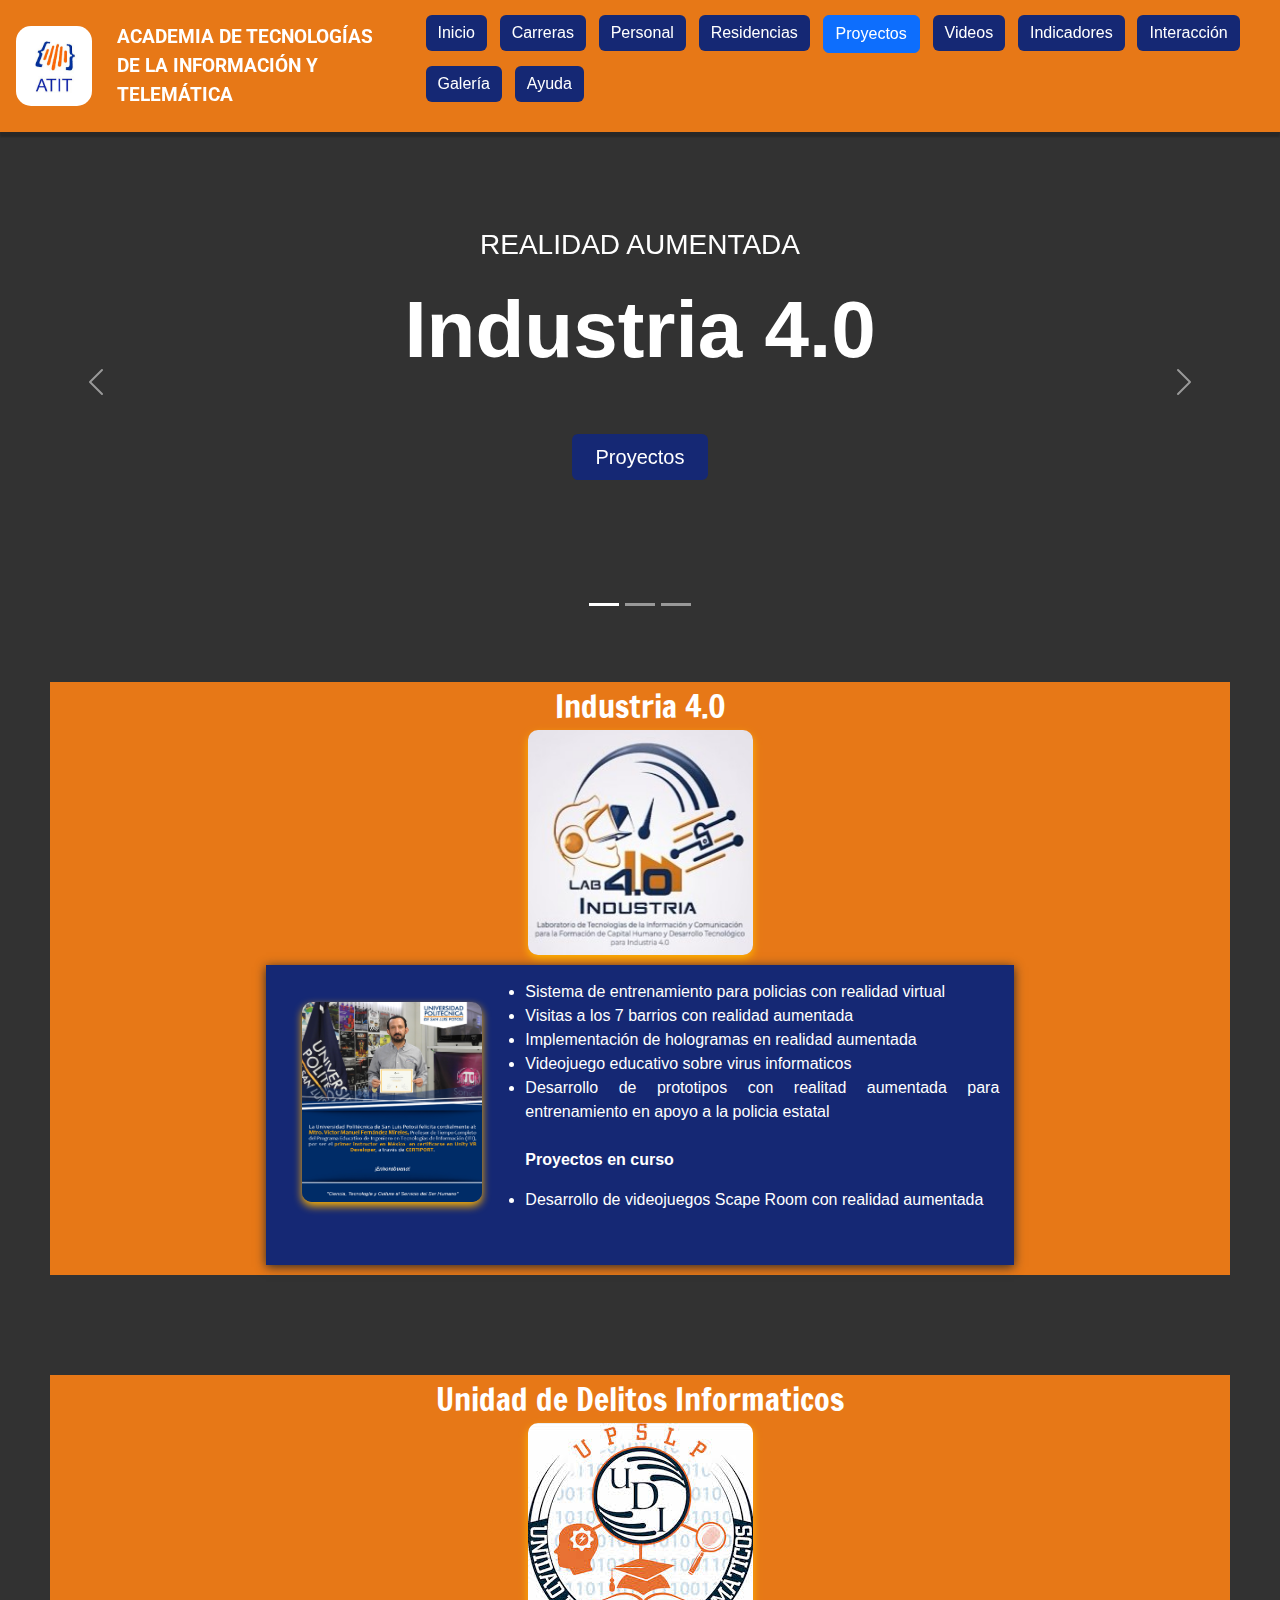
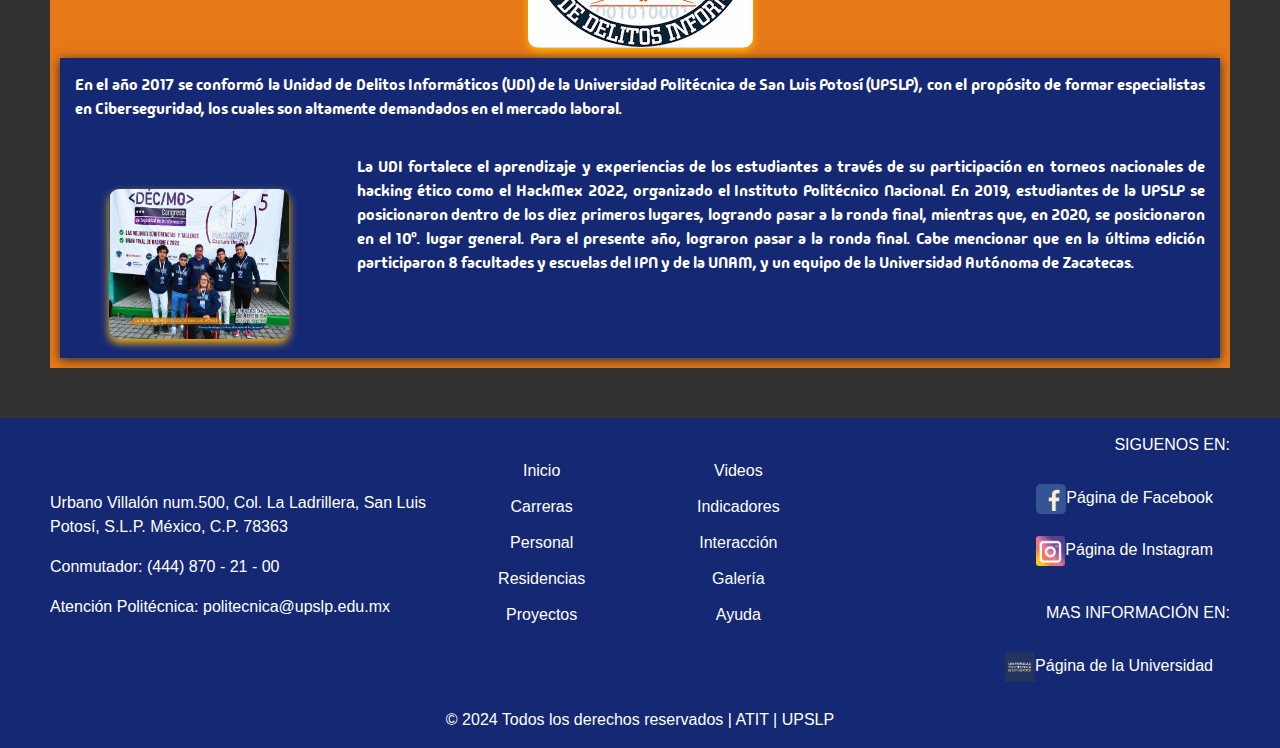
<file: proyectos.html>
<!DOCTYPE html>
  <html lang="en">
    <head>
        <meta charset="UTF-8">
        <meta name="viewport" content="width=device-width, initial-scale=1.0">
        <title>Proyectos</title>

        <!--Favicon-->
        <link rel="icon" href="img/icon.png" type="image/png">

        <!--Framework utilizado Bootstrap-->
        <link href="https://cdn.jsdelivr.net/npm/bootstrap@5.3.3/dist/css/bootstrap.min.css" rel="stylesheet" integrity="sha384-QWTKZyjpPEjISv5WaRU9OFeRpok6YctnYmDr5pNlyT2bRjXh0JMhjY6hW+ALEwIH" crossorigin="anonymous">
        <script src="https://cdn.jsdelivr.net/npm/bootstrap@5.3.3/dist/js/bootstrap.bundle.min.js" integrity="sha384-YvpcrYf0tY3lHB60NNkmXc5s9fDVZLESaAA55NDzOxhy9GkcIdslK1eN7N6jIeHz" crossorigin="anonymous"></script>
        
        <!--Hoja de estilos externa-->
        <link rel="stylesheet" href="estilos/style.css" type="text/css"> <!--Debe estar después de bootstrap para poder modificar los estilos-->
          
        <style> /*Estilo embebido*/
            .fundacion img {
                float: left;
                bottom: 20px;
                right: 20px;
                border-radius: 10px;
                box-shadow: 0 4px 8px rgb(255, 179, 0);
                margin: 3% 6% 0 3%;
            }
            .animated-image {
                width: 225px;
                height: 225px;
                border-radius: 10px;
                box-shadow: 0 4px 8px rgb(255, 179, 0);
                animation: spinAndScale 10s infinite;
            }

            @keyframes spinAndScale {
                0% {
                    transform: rotateY(0deg) scale(1);
                }
                50% {
                    transform: rotateY(180deg) scale(1.1);
                }
                100% {
                    transform: rotateY(360deg) scale(1);
                }
            }
        </style>
    </head>

    <body>
        <script defer src="script.js"></script>
        
        <div id="inicio"></div>
        <!--Inicio header y barra de navegacion-->
        <header>
          <div class="tit">
            <a href="index.html"><img class="logo" src="img/atit.jpg" alt="ATIT logo"></a>
            <span class="text-logo">Academia de Tecnologías
            <br>
            de la Información y Telemática</span>
          </div>
          
          <button class="abrir-menu" id="abrir">
            <svg class="svg" xmlns="http://www.w3.org/2000/svg" width="50" height="50" fill="currentColor" class="bi bi-list" viewBox="0 0 16 16">
            <path fill-rule="evenodd" d="M2.5 12a.5.5 0 0 1 .5-.5h10a.5.5 0 0 1 0 1H3a.5.5 0 0 1-.5-.5m0-4a.5.5 0 0 1 .5-.5h10a.5.5 0 0 1 0 1H3a.5.5 0 0 1-.5-.5m0-4a.5.5 0 0 1 .5-.5h10a.5.5 0 0 1 0 1H3a.5.5 0 0 1-.5-.5"/>
            </svg>
          </button>

          <nav class="nav" id="nav">
            <button class="cerrar-menu" id="cerrar">
              <svg xmlns="http://www.w3.org/2000/svg" width="30" height="30" fill="currentColor" class="bi bi-x-square" viewBox="0 0 16 16">
                <path d="M14 1a1 1 0 0 1 1 1v12a1 1 0 0 1-1 1H2a1 1 0 0 1-1-1V2a1 1 0 0 1 1-1zM2 0a2 2 0 0 0-2 2v12a2 2 0 0 0 2 2h12a2 2 0 0 0 2-2V2a2 2 0 0 0-2-2z"/>
                <path d="M4.646 4.646a.5.5 0 0 1 .708 0L8 7.293l2.646-2.647a.5.5 0 0 1 .708.708L8.707 8l2.647 2.646a.5.5 0 0 1-.708.708L8 8.707l-2.646 2.647a.5.5 0 0 1-.708-.708L7.293 8 4.646 5.354a.5.5 0 0 1 0-.708"/>
              </svg>
            </button>
            
            <ul class="nav-list">
              <li><a class="btn btn-primary boton-color" href="index.html">Inicio</a></li>
              <li><a class="btn btn-primary boton-color" href="carreras.html">Carreras</a></li>  
              <li><a class="btn btn-primary boton-color" href="personal.html">Personal</a></li> 
              <li><a class="btn btn-primary boton-color" href="residencias.html">Residencias</a></li> 
              <li><a class="btn btn-primary" href="#inicio">Proyectos</a></li>  
              <li><a class="btn btn-primary boton-color" href="videos.html">Videos</a></li>  
              <li><a class="btn btn-primary boton-color" href="indicadores.html">Indicadores</a></li>  
              <li><a class="btn btn-primary boton-color" href="interaccion.html">Interacción</a></li>
              <li><a class="btn btn-primary boton-color" href="galeria.html">Galería</a></li>
              <li><a class="btn btn-primary boton-color" href="ayuda.html">Ayuda</a></li>  
            </ul>
          </nav>
        </header>
        <!--Fin header y barra de navegacion-->

        <!--carrusel de imagenes-->
        <div id="carouselExampleIndicators" class="carousel slide">
          <div class="carousel-indicators">
            <button type="button" data-bs-target="#carouselExampleIndicators" data-bs-slide-to="0" class="active" aria-current="true" aria-label="Slide 1"></button>
            <button type="button" data-bs-target="#carouselExampleIndicators" data-bs-slide-to="1" aria-label="Slide 2"></button>
            <button type="button" data-bs-target="#carouselExampleIndicators" data-bs-slide-to="2" aria-label="Slide 3"></button>
          </div>
          <div class="carousel-inner">
            <div class="carousel-item active d-item">
              <iframe class="d-block w-100 d-img" src="https://www.youtube.com/embed/ci3JZkyKj-k?autoplay=1&mute=1&loop=1&playlist=ci3JZkyKj-k" frameborder="0" allow="autoplay; encrypted-media" allowfullscreen></iframe>
              <div class="carousel-caption top-0 mt-4">
                <p class="mt-5 fs-3 text-uppercase">Realidad aumentada</p>
                <h1 class="display-1 fw-bolder text-capitalize">Industria 4.0</h1>
                <a class="btn btn-primary boton-color px-4 py-2 fs-5 mt-5" href="#4">Proyectos</a>
              </div>
            </div>
            <div class="carousel-item d-item">
              <iframe class="d-block w-100 d-img" src="https://www.youtube.com/embed/_N8hFAccfD0?autoplay=1&mute=1&loop=1&playlist=_N8hFAccfD0" frameborder="0" allow="accelerometer; autoplay; encrypted-media; gyroscope; picture-in-picture" allowfullscreen></iframe>
            </div>
            <div class="carousel-item d-item">
              <iframe class="d-block w-100 d-img" src="https://www.youtube.com/embed/4EVId5SOne0?autoplay=1&mute=1&loop=1&playlist=4EVId5SOne0" frameborder="0" allow="accelerometer; autoplay; encrypted-media; gyroscope; picture-in-picture" allowfullscreen></iframe>
              <div class="carousel-caption top-0 mt-4">
                <p class="mt-5 fs-3 text-uppercase">Ciberseguridad</p>
                <h1 class="display-1 fw-bolder text-capitalize">UDI</h1>
                <a class="btn btn-primary boton-color px-4 py-2 fs-5 mt-5" href="#udi">Proyectos</a>
              </div>
            </div>      
          </div>
          <button class="carousel-control-prev" type="button" data-bs-target="#carouselExampleIndicators" data-bs-slide="prev">
            <span class="carousel-control-prev-icon" aria-hidden="true"></span>
            <span class="visually-hidden">Previous</span>
          </button>
          <button class="carousel-control-next" type="button" data-bs-target="#carouselExampleIndicators" data-bs-slide="next">
            <span class="carousel-control-next-icon" aria-hidden="true"></span>
            <span class="visually-hidden">Next</span>
          </button>
        </div>
        <!--Fin del carrusel-->

        <section id="4">
          <div class="mapa">
            <div class="text-mapa">Industria 4.0</div>
            <img src="img/4.0.jpg" alt="Industria 4.0" class="animated-image">
            <div class="fundacion">
              <div class="text-info">
                <img src="img/orgullo mireles.jpg" width="180px" height="200px">
                <ul>
                  <li>Sistema de entrenamiento para policias con realidad virtual</li>
                  <li>Visitas a los 7 barrios con realidad aumentada</li>
                  <li>Implementación de hologramas en realidad aumentada</li>
                  <li>Videojuego educativo sobre virus informaticos</li>
                  <li>Desarrollo de prototipos con realitad aumentada para entrenamiento en apoyo a la policia estatal</li>
                  <br><p><b>Proyectos en curso</b></p>
                  <li>Desarrollo de videojuegos Scape Room con realidad aumentada</li>
                </ul>
              </div>
            </div>
          </div>
        </section>

        <section id="udi">
          <div class="mapa">
            <div class="text-mapa">Unidad de Delitos Informaticos</div>
            <img src="img/udi-logo.jpg" alt="UDI Logo" class="animated-image" width="180px" height="150px">
            <div class="fundacion">
              <div class="text-info">
                En el año 2017 se conformó la Unidad de Delitos Informáticos (UDI) de la Universidad Politécnica de San Luis Potosí (UPSLP), con el propósito de formar especialistas en Ciberseguridad, los cuales son altamente demandados en el mercado laboral.
              </div>
              <div class="text-info">
                <img src="img/UDI.jpg" width="180px" height="150px">La UDI fortalece el aprendizaje y experiencias de los estudiantes a través de su participación en torneos nacionales de hacking ético como el HackMex 2022, organizado el Instituto Politécnico Nacional. 
                En 2019, estudiantes de la UPSLP se posicionaron dentro de los diez primeros lugares, logrando pasar a la ronda final, mientras que, en 2020, se posicionaron en el 10º. lugar general. Para el presente año, lograron pasar a la ronda final. Cabe mencionar que en la última edición participaron 8 facultades y escuelas del IPN y de la UNAM, y un equipo de la Universidad Autónoma de Zacatecas.
              </div>
            </div>
          </div>
        </section>

        <!--Inicio footer-->
        <section class="footer">
          <div class="info-footer">
            <div class="direcciones">
              <p>Urbano Villalón num.500, Col. La Ladrillera, San Luis Potosí, S.L.P. México, C.P. 78363</p> 
              <p>Conmutador: (444) 870 - 21 - 00 </p>
              <p>Atención Politécnica: politecnica@upslp.edu.mx</p>
            </div>


            <div class="enlaces">
              <div class="izq">
                <li><a class="btn btn-primary boton-color" href="index.html">Inicio</a></li>
                <li><a class="btn btn-primary boton-color" href="carreras.html">Carreras</a></li>  
                <li><a class="btn btn-primary boton-color" href="personal.html">Personal</a></li> 
                <li><a class="btn btn-primary boton-color" href="residencias.html">Residencias</a></li> 
                <li><a class="btn btn-primary boton-color" href="#inicio">Proyectos</a></li>  
              </div>
              
              <div class="der">
                <li><a class="btn btn-primary boton-color" href="videos.html">Videos</a></li>  
                <li><a class="btn btn-primary boton-color" href="indicadores.html">Indicadores</a></li>  
                <li><a class="btn btn-primary boton-color" href="interaccion.html">Interacción</a></li>
                <li><a class="btn btn-primary boton-color" href="galeria.html">Galería</a></li>
                <li><a class="btn btn-primary boton-color" href="ayuda.html">Ayuda</a></li> 
              </div>
            </div>


            <div class="redes-sociales">
              <p style="text-transform: uppercase;">Siguenos en:</p>
              <div class="redes"><a class="btn btn-primary boton-color" style="text-decoration: none; color:white;" href="https://www.facebook.com/atit.upslp/about?locale=es_LA"><img height="30px" src="img/facebook-2429746_1280.png">Página de Facebook</a></div>
              <div class="redes"><a class="btn btn-primary boton-color" style="text-decoration: none; color:white;" href="https://www.instagram.com/capituloiti/"><img height="30px" src="img/instagram-1675670_1280.png">Página de Instagram</a></div>
              <br>
              <p style="text-transform: uppercase;">Mas información en:</p>
              <div class="redes"><a class="btn btn-primary boton-color" style="text-decoration: none; color:white;" href="https://www.upslp.edu.mx/upslp/"><img height="30px" src="img/UPSLP.jpg">Página de la Universidad</a></div>
            </div>
          </div>
          <p style="text-align: center;"> © 2024 Todos los derechos reservados | ATIT | UPSLP</p>
        </section>
        <!--Fin footer-->

        <script>window.$zoho=window.$zoho || {};$zoho.salesiq=$zoho.salesiq||{ready:function(){}}</script><script id="zsiqscript" src="https://salesiq.zohopublic.com/widget?wc=siqcc80d9868dfa9576313731a17b2deec7fe7e59ad5fbe96a80c0c2ad3c7d97f6d" defer></script>

    </body>
</html>
</file>
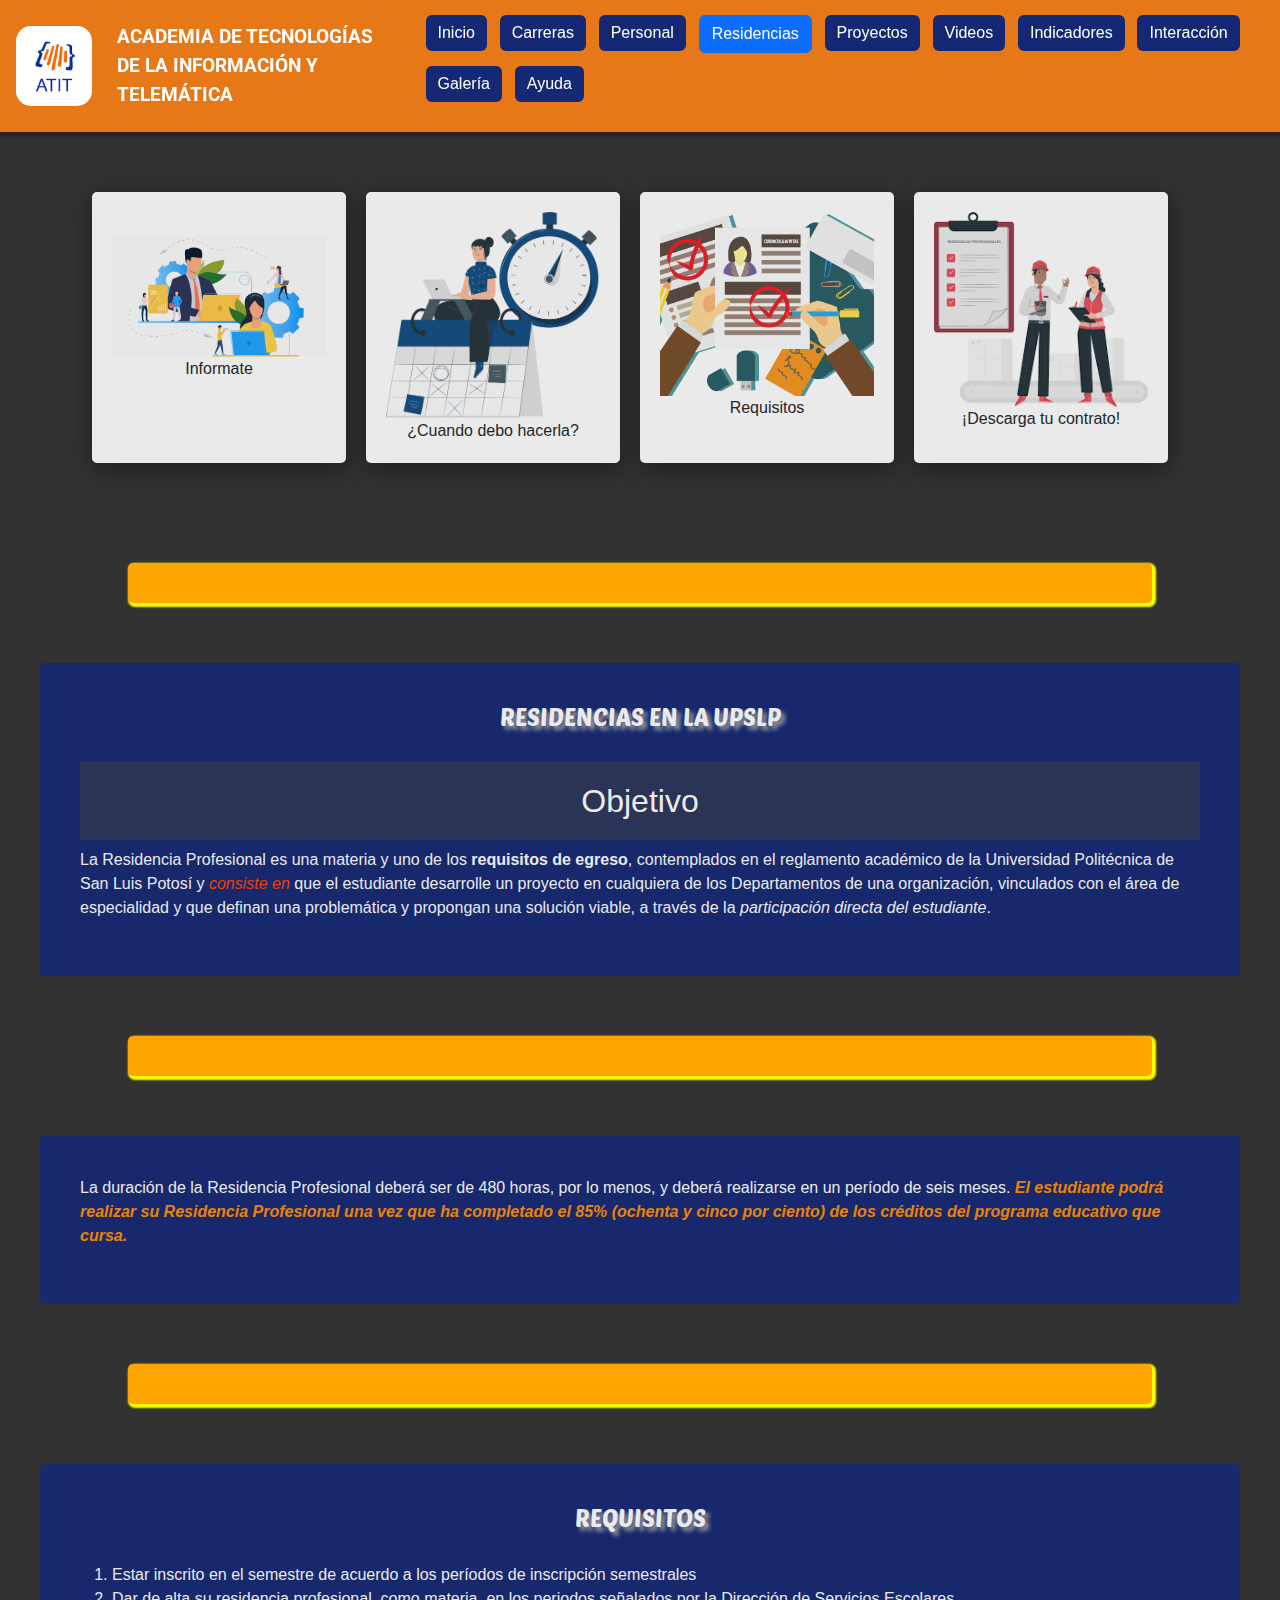
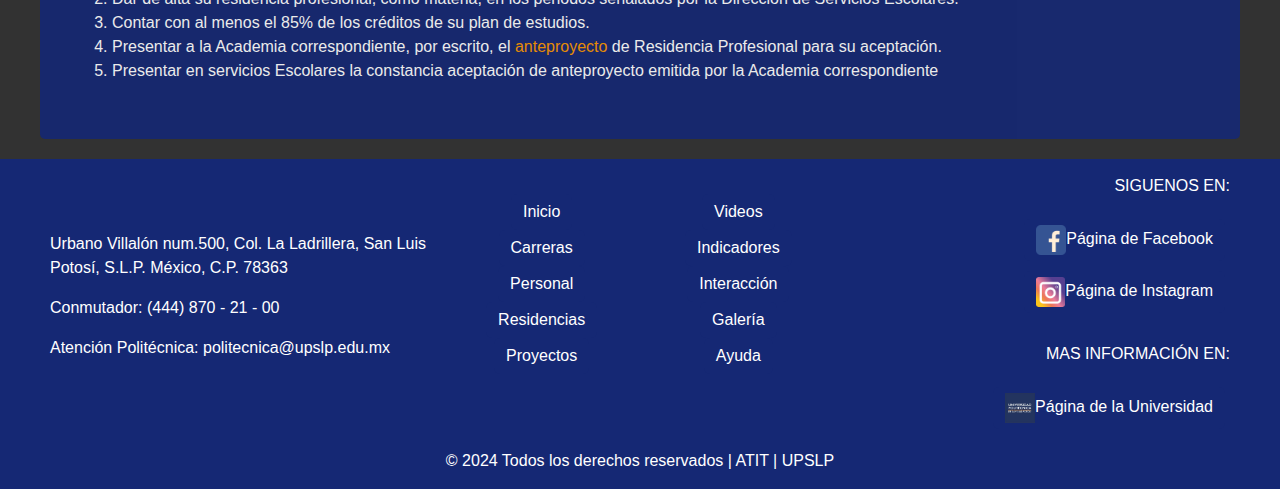
<file: residencias.html>
<!DOCTYPE html>
  <html lang="en">
  <head>
      <meta charset="UTF-8">
      <meta name="viewport" content="width=device-width, initial-scale=1.0">
      <title>Residencias</title>

      <!--Favicon-->
      <link rel="icon" href="img/icon.png" type="image/png">

      <!--Framework utilizado Bootstrap-->
      <link href="https://cdn.jsdelivr.net/npm/bootstrap@5.3.3/dist/css/bootstrap.min.css" rel="stylesheet" integrity="sha384-QWTKZyjpPEjISv5WaRU9OFeRpok6YctnYmDr5pNlyT2bRjXh0JMhjY6hW+ALEwIH" crossorigin="anonymous">
      <script src="https://cdn.jsdelivr.net/npm/bootstrap@5.3.3/dist/js/bootstrap.bundle.min.js" integrity="sha384-YvpcrYf0tY3lHB60NNkmXc5s9fDVZLESaAA55NDzOxhy9GkcIdslK1eN7N6jIeHz" crossorigin="anonymous"></script>
      
      <!--Hoja de estilos externa-->
      <link rel="stylesheet" href="estilos/style.css" type="text/css"> <!--Debe estar después de bootstrap para poder modificar los estilos-->
      
      <style>/*Estilo embebido*/
        h1 {
          text-shadow: 4px 4px 4px #aaa;
          text-align: center;
          font-family: "Poetsen One", sans-serif;
          font-size: 1.5rem;
          color: white;
          margin-bottom: 30px;
          text-transform: uppercase;
        }
        h2 {
          padding: 20px;
          display: flex;
          flex-direction: column;
          background-color: rgba(67, 66, 66, 0.473);
          height: auto;  
          align-items: center;
          justify-content: center;
        }
      </style>
  </head>

  <body>
      <script defer src="script.js"></script>

      <div id="inicio"></div>
      <!--Inicio header y barra de navegacion-->
      <header>    
          <div class="tit">
            <a href="index.html"><img class="logo" src="img/atit.jpg" alt="ATIT logo"></a>
            <span class="text-logo">Academia de Tecnologías
            <br>
            de la Información y Telemática</span>
          </div>
          
          <button class="abrir-menu" id="abrir">
            <svg class="svg" xmlns="http://www.w3.org/2000/svg" width="50" height="50" fill="currentColor" class="bi bi-list" viewBox="0 0 16 16">
            <path fill-rule="evenodd" d="M2.5 12a.5.5 0 0 1 .5-.5h10a.5.5 0 0 1 0 1H3a.5.5 0 0 1-.5-.5m0-4a.5.5 0 0 1 .5-.5h10a.5.5 0 0 1 0 1H3a.5.5 0 0 1-.5-.5m0-4a.5.5 0 0 1 .5-.5h10a.5.5 0 0 1 0 1H3a.5.5 0 0 1-.5-.5"/>
            </svg>
          </button>
    
          <nav class="nav " id="nav" >
            <button class="cerrar-menu" id="cerrar">
              <svg xmlns="http://www.w3.org/2000/svg" width="30" height="30" fill="currentColor" class="bi bi-x-square" viewBox="0 0 16 16">
                <path d="M14 1a1 1 0 0 1 1 1v12a1 1 0 0 1-1 1H2a1 1 0 0 1-1-1V2a1 1 0 0 1 1-1zM2 0a2 2 0 0 0-2 2v12a2 2 0 0 0 2 2h12a2 2 0 0 0 2-2V2a2 2 0 0 0-2-2z"/>
                <path d="M4.646 4.646a.5.5 0 0 1 .708 0L8 7.293l2.646-2.647a.5.5 0 0 1 .708.708L8.707 8l2.647 2.646a.5.5 0 0 1-.708.708L8 8.707l-2.646 2.647a.5.5 0 0 1-.708-.708L7.293 8 4.646 5.354a.5.5 0 0 1 0-.708"/>
              </svg>
            </button>
            
            <ul class="nav-list"> 
              <li><a class="btn btn-primary boton-color" href="index.html">Inicio</a></li>
              <li><a class="btn btn-primary boton-color" href="carreras.html">Carreras</a></li>  
              <li><a class="btn btn-primary boton-color" href="personal.html">Personal</a></li> 
              <li><a class="btn btn-primary" href="#inicio">Residencias</a></li> 
              <li><a class="btn btn-primary boton-color" href="proyectos.html">Proyectos</a></li>  
              <li><a class="btn btn-primary boton-color" href="videos.html">Videos</a></li>  
              <li><a class="btn btn-primary boton-color" href="indicadores.html">Indicadores</a></li>  
              <li><a class="btn btn-primary boton-color" href="interaccion.html">Interacción</a></li>
              <li><a class="btn btn-primary boton-color" href="galeria.html">Galería</a></li>
              <li><a class="btn btn-primary boton-color" href="ayuda.html">Ayuda</a></li>     
            </ul>
          </nav>
        </header>
          <div class="ya">
            <div class="capa">
              <div class="container">
              
                  <div class="texto">
                    <img >
                    <a href="#informate"><img src="img/infoR.jpg" width="100%" height="120px" alt="No se pudo mostrar la imagen"></a>
                    <figcaption>Informate</figcaption>
                  </div>
                  <div class="texto">
                      <a href="#cuando"><img src="img/tiempo.png" width="100%" height="120px" alt="No se pudo mostrar la imagen"></a>
                      <figcaption>¿Cuando debo hacerla?</figcaption>
                  </div>
                  <div class="texto">
                      <a href="#requisitos"><img src="img/requisitos.png" width="100%" height="120px" alt="No se pudo mostrar la imagen"></a>
                      <figcaption>Requisitos</figcaption>
                  </div>
                  <div class="texto">
                    <a href="img/Anexo-III-Contrato-para-residencia.pdf" download> <img src="img/contrato.png" width="100%" height="120px" alt="No se pudo mostrar la imagen"></a>
                      <figcaption>¡Descarga tu contrato!</figcaption>
                  </div>
              </div>
            </div>
          </div>  
          
          <center>
            <div class="vara"></div>
          </center>

          <section id="informate">
              <div class="ya2">
                  <div class="capa2">
                      <h1 >Residencias en la UPSLP</h1>
                      <h2> Objetivo</h2>    
                      <p>La Residencia Profesional es una materia y uno de los <b>requisitos de egreso</b>, contemplados en el reglamento académico de la Universidad Politécnica de San Luis Potosí y <em style="color: orangered;">consiste en</em> que el estudiante desarrolle un proyecto en cualquiera de los Departamentos de una organización, vinculados con el área de especialidad y que definan una problemática y propongan una solución viable, a través de la <em>participación directa del estudiante</em>.</p>            
                  </div>
              </div>
          </section>

          <center>
          <div class="vara"></div>
          </center>

          <section id="cuando">
            <div class="ya3">
                <div class="capa2">
                    <p>La duración de la Residencia Profesional deberá ser de 480 horas, por lo menos, y deberá realizarse en un período de seis meses. <em style="color: rgb(255, 140, 0);"><b>El estudiante podrá realizar su Residencia Profesional una vez que ha completado el 85% (ochenta y cinco por ciento) de los créditos del programa educativo que cursa.</b></em></p>
                </div>
              </div>
          </section>
          
          <center>
            <div class="vara"></div>
          </center>

          <section id="requisitos">
            <div class="ya2">
                <div class="capa2">
                    <h1 >Requisitos</h1>
                  <ol>
                      <li>Estar inscrito en el semestre de acuerdo a los períodos de inscripción semestrales</li>
                      <li>Dar de alta su residencia profesional, como materia, en los periodos señalados por la Dirección de Servicios Escolares.</li>
                      <li>Contar con al menos el 85% de los créditos de su plan de estudios.</li>
                      <li>Presentar a la Academia correspondiente, por escrito, el <a href="img/Anexo-I-Planteamiento-Anteproyecto.pdf">anteproyecto</a> de Residencia Profesional para su aceptación.</li>
                      <li>Presentar en servicios Escolares la constancia aceptación de anteproyecto emitida por la Academia correspondiente</li>
                  </ol>
                </div>
            </div>
        </section>
      <!--Inicio footer-->
      <section class="footer">
        
          <div class="info-footer">
              <div class="direcciones">
                <p>Urbano Villalón num.500, Col. La Ladrillera, San Luis Potosí, S.L.P. México, C.P. 78363</p> 
          
                <p>Conmutador: (444) 870 - 21 - 00 </p>
            
                <p>Atención Politécnica: politecnica@upslp.edu.mx</p>
              </div>
    
              <div class="enlaces">
                <div class="izq">
                  <li><a class="btn btn-primary boton-color" href="index.html">Inicio</a></li>
                  <li><a class="btn btn-primary boton-color" href="carreras.html">Carreras</a></li>  
                  <li><a class="btn btn-primary boton-color" href="personal.html">Personal</a></li> 
                  <li><a class="btn btn-primary boton-color" href="#inicio">Residencias</a></li> 
                  <li><a class="btn btn-primary boton-color" href="proyectos.html">Proyectos</a></li>  
                </div>
                
                <div class="der">
                  <li><a class="btn btn-primary boton-color" href="videos.html">Videos</a></li>  
                  <li><a class="btn btn-primary boton-color" href="indicadores.html">Indicadores</a></li>  
                  <li><a class="btn btn-primary boton-color" href="interaccion.html">Interacción</a></li>
                  <li><a class="btn btn-primary boton-color" href="galeria.html">Galería</a></li>
                  <li><a class="btn btn-primary boton-color" href="ayuda.html">Ayuda</a></li> 
                </div>
              </div>
    
              <div class="redes-sociales">
                
                <p style="text-transform: uppercase;">Siguenos en:</p>
    
                <div class="redes"><a class="btn btn-primary boton-color" style="text-decoration: none; color:white;" href="https://www.facebook.com/atit.upslp/about?locale=es_LA"><img height="30px" src="img/facebook-2429746_1280.png">Página de Facebook</a></div>
                <div class="redes"><a class="btn btn-primary boton-color" style="text-decoration: none; color:white;" href="https://www.instagram.com/capituloiti/"><img height="30px" src="img/instagram-1675670_1280.png">Página de Instagram</a></div>
                <br>
                <p style="text-transform: uppercase;">Mas información en:</p>
    
                <div class="redes"><a class="btn btn-primary boton-color" style="text-decoration: none; color:white;" href="https://www.upslp.edu.mx/upslp/"><img height="30px" src="img/UPSLP.jpg">Página de la Universidad</a></div>
    
              </div>
          </div>
    
          <p style="text-align: center;"> © 2024 Todos los derechos reservados | ATIT | UPSLP</p>
    
    
        </section>
        <!--Fin footer-->

        <script>window.$zoho=window.$zoho || {};$zoho.salesiq=$zoho.salesiq||{ready:function(){}}</script><script id="zsiqscript" src="https://salesiq.zohopublic.com/widget?wc=siqcc80d9868dfa9576313731a17b2deec7fe7e59ad5fbe96a80c0c2ad3c7d97f6d" defer></script>

  </body>
</html>
</file>
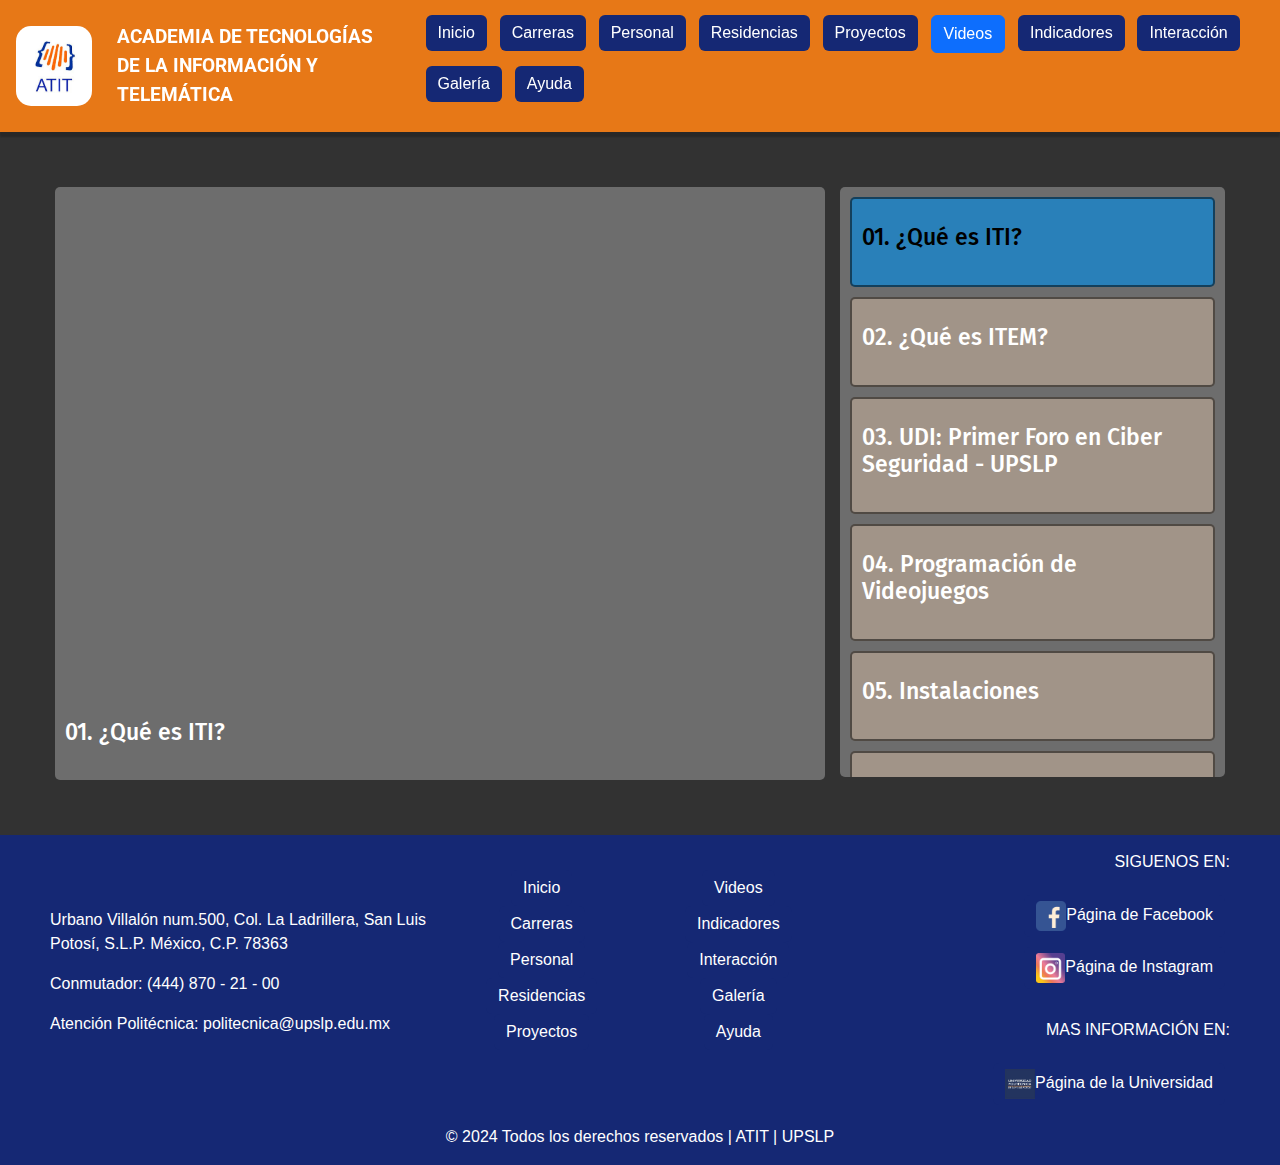
<file: videos.html>
<!DOCTYPE html>
    <html lang="en">

    <head>
        <meta charset="UTF-8">
        <meta name="viewport" content="width=device-width, initial-scale=1.0">
        <title>Videos</title>
        
        <!--Favicon-->
        <link rel="icon" href="img/icon.png" type="image/png">

        <!--Framework utilizado Bootstrap-->
        <link href="https://cdn.jsdelivr.net/npm/bootstrap@5.3.3/dist/css/bootstrap.min.css" rel="stylesheet" integrity="sha384-QWTKZyjpPEjISv5WaRU9OFeRpok6YctnYmDr5pNlyT2bRjXh0JMhjY6hW+ALEwIH" crossorigin="anonymous">
        <script src="https://cdn.jsdelivr.net/npm/bootstrap@5.3.3/dist/js/bootstrap.bundle.min.js" integrity="sha384-YvpcrYf0tY3lHB60NNkmXc5s9fDVZLESaAA55NDzOxhy9GkcIdslK1eN7N6jIeHz" crossorigin="anonymous"></script>
        
        <!--Hoja de estilos externa-->
        <link rel="stylesheet" href="estilos/style.css" type="text/css"> <!--Debe estar después de bootstrap para poder modificar los estilos-->
    </head>

    <body>
        <script defer src="script.js"></script>

        <div id="inicio"></div>
        <!--Inicio header y barra de navegacion-->
        <header>
            <div class="tit">
            <a href="index.html"><img class="logo" src="img/atit.jpg" alt="ATIT logo"></a>
            <span class="text-logo">Academia de Tecnologías
            <br>
            de la Información y Telemática</span>
            </div>
            
            <button class="abrir-menu" id="abrir">
            <svg class="svg" xmlns="http://www.w3.org/2000/svg" width="50" height="50" fill="currentColor" class="bi bi-list" viewBox="0 0 16 16">
            <path fill-rule="evenodd" d="M2.5 12a.5.5 0 0 1 .5-.5h10a.5.5 0 0 1 0 1H3a.5.5 0 0 1-.5-.5m0-4a.5.5 0 0 1 .5-.5h10a.5.5 0 0 1 0 1H3a.5.5 0 0 1-.5-.5m0-4a.5.5 0 0 1 .5-.5h10a.5.5 0 0 1 0 1H3a.5.5 0 0 1-.5-.5"/>
            </svg>
            </button>


            <nav class="nav " id="nav" >
            <button class="cerrar-menu" id="cerrar">
                <svg xmlns="http://www.w3.org/2000/svg" width="30" height="30" fill="currentColor" class="bi bi-x-square" viewBox="0 0 16 16">
                <path d="M14 1a1 1 0 0 1 1 1v12a1 1 0 0 1-1 1H2a1 1 0 0 1-1-1V2a1 1 0 0 1 1-1zM2 0a2 2 0 0 0-2 2v12a2 2 0 0 0 2 2h12a2 2 0 0 0 2-2V2a2 2 0 0 0-2-2z"/>
                <path d="M4.646 4.646a.5.5 0 0 1 .708 0L8 7.293l2.646-2.647a.5.5 0 0 1 .708.708L8.707 8l2.647 2.646a.5.5 0 0 1-.708.708L8 8.707l-2.646 2.647a.5.5 0 0 1-.708-.708L7.293 8 4.646 5.354a.5.5 0 0 1 0-.708"/>
                </svg>
            </button>
            
            <ul class="nav-list">
                <li><a class="btn btn-primary boton-color" href="index.html">Inicio</a></li>
                <li><a class="btn btn-primary boton-color" href="carreras.html">Carreras</a></li>  
                <li><a class="btn btn-primary boton-color" href="personal.html">Personal</a></li> 
                <li><a class="btn btn-primary boton-color" href="residencias.html">Residencias</a></li> 
                <li><a class="btn btn-primary boton-color" href="proyectos.html">Proyectos</a></li>  
                <li><a class="btn btn-primary" href="#inicio">Videos</a></li>  
                <li><a class="btn btn-primary boton-color" href="indicadores.html">Indicadores</a></li>  
                <li><a class="btn btn-primary boton-color" href="interaccion.html">Interacción</a></li>
                <li><a class="btn btn-primary boton-color" href="galeria.html">Galería</a></li>
                <li><a class="btn btn-primary boton-color" href="ayuda.html">Ayuda</a></li>     
            </ul>
            </nav>

        </header>

        <!--Fin header y barra de navegacion-->


        <!--lista de reproduccion-->

        <section class="galeria-videos">

                <div class="video-central">
                    <div class="video">
                        <iframe class="video-frame" src="https://www.youtube.com/embed/j3zM1cYiYc0" title="Ingeniería en Tecnologías de la Información (ITI)" frameborder="0" allow="accelerometer; autoplay; clipboard-write; encrypted-media; gyroscope; picture-in-picture; web-share" referrerpolicy="strict-origin-when-cross-origin" allowfullscreen></iframe>
                        <h3 class="titulo">01. ¿Qué es ITI?</h3>
                    </div>
                </div>

                <div class="lista-reproduccion">
                    
                    <div class="video-list">
                        <div class="vid active">
                            <iframe class="videos-lista" src="https://www.youtube.com/embed/j3zM1cYiYc0" title="Ingeniería en Tecnologías de la Información (ITI)" frameborder="0" allow="accelerometer; autoplay; clipboard-write; encrypted-media; gyroscope; picture-in-picture; web-share" referrerpolicy="strict-origin-when-cross-origin" allowfullscreen></iframe>
                            <h3 class="titulo">01. ¿Qué es ITI?</h3>
                        </div>
                    </div>

                    <div class="video-list">
                        <div class="vid">
                            <iframe class="videos-lista" src="https://www.youtube.com/embed/Pr2z3qRCxqM" title="Ingeniería en Telemática (ITEM)" frameborder="0" allow="accelerometer; autoplay; clipboard-write; encrypted-media; gyroscope; picture-in-picture; web-share" referrerpolicy="strict-origin-when-cross-origin" allowfullscreen></iframe>
                            <h3 class="titulo">02. ¿Qué es ITEM?</h3>
                        </div>
                    </div>

                    <div class="video-list">
                        <div class="vid">
                            <iframe class="videos-lista" src="https://www.facebook.com/plugins/video.php?height=314&href=https%3A%2F%2Fwww.facebook.com%2Fupslp%2Fvideos%2F1046756782828231%2F&show_text=false&width=560&t=0" style="border:none;overflow:hidden" scrolling="no" frameborder="0" allowfullscreen="true" allow="autoplay; clipboard-write; encrypted-media; picture-in-picture; web-share" allowFullScreen="true"></iframe>
                            <h3 class="titulo">03. UDI: Primer Foro en Ciber Seguridad - UPSLP</h3>
                        </div>
                    </div>

                    <div class="video-list">
                        <div class="vid">
                            <iframe class="videos-lista" height="480" src="https://www.youtube.com/embed/lIq3XmKfefE" title="Videojuegos I" frameborder="0" allow="accelerometer; autoplay; clipboard-write; encrypted-media; gyroscope; picture-in-picture; web-share" referrerpolicy="strict-origin-when-cross-origin" allowfullscreen></iframe>
                            <h3 class="titulo">04. Programación de Videojuegos</h3>
                        </div>
                    </div>

                    <div class="video-list">
                        <div class="vid">
                            <iframe class="videos-lista" src="https://www.youtube.com/embed/9QcxO_d9kBE" title="Instalaciones I" frameborder="0" allow="accelerometer; autoplay; clipboard-write; encrypted-media; gyroscope; picture-in-picture; web-share" referrerpolicy="strict-origin-when-cross-origin" allowfullscreen></iframe>
                            <h3 class="titulo">05. Instalaciones</h3>
                        </div>
                    </div>

                    <div class="video-list">
                        <div class="vid">
                            <iframe class="videos-lista" src="https://www.youtube.com/embed/w2oFOHvmhSw" title="Instalaciones II" frameborder="0" allow="accelerometer; autoplay; clipboard-write; encrypted-media; gyroscope; picture-in-picture; web-share" referrerpolicy="strict-origin-when-cross-origin" allowfullscreen></iframe>
                            <h3 class="titulo">06. Instalaciones II</h3>
                        </div>
                    </div>

                    <div class="video-list">
                        <div class="vid">
                            <iframe class="videos-lista" src="https://www.youtube.com/embed/pYqJ8Y91deM" title="Instalaciones III" frameborder="0" allow="accelerometer; autoplay; clipboard-write; encrypted-media; gyroscope; picture-in-picture; web-share" referrerpolicy="strict-origin-when-cross-origin" allowfullscreen></iframe>
                            <h3 class="titulo">07. Instalaciones III</h3>
                        </div>
                    </div>

                    <div class="video-list">
                        <div class="vid">
                            <iframe  class="videos-lista" src="https://www.youtube.com/embed/7moQUYViszE" title="Instalaciones IV" frameborder="0" allow="accelerometer; autoplay; clipboard-write; encrypted-media; gyroscope; picture-in-picture; web-share" referrerpolicy="strict-origin-when-cross-origin" allowfullscreen></iframe>
                            <h3 class="titulo">08. Instalaciones IV</h3>
                        </div>
                    </div>

                    <div class="video-list">
                        <div class="vid">
                            <iframe class="videos-lista" src="https://www.youtube.com/embed/-rohJbOSWiU" title="Proyectos I" frameborder="0" allow="accelerometer; autoplay; clipboard-write; encrypted-media; gyroscope; picture-in-picture; web-share" referrerpolicy="strict-origin-when-cross-origin" allowfullscreen></iframe>
                            <h3 class="titulo">09. Proyectos I</h3>
                        </div>
                    </div>

                    <div class="video-list">
                        <div class="vid">
                            <iframe class="videos-lista" src="https://www.youtube.com/embed/DQGQTWnavgg" title="Proyectos II" frameborder="0" allow="accelerometer; autoplay; clipboard-write; encrypted-media; gyroscope; picture-in-picture; web-share" referrerpolicy="strict-origin-when-cross-origin" allowfullscreen></iframe>
                            <h3 class="titulo">10. Proyectos II</h3>
                        </div>
                    </div>

                    <div class="video-list">
                        <div class="vid">
                            <iframe class="videos-lista" src="https://www.youtube.com/embed/7SaxfZKyiPE" title="Proyectos III" frameborder="0" allow="accelerometer; autoplay; clipboard-write; encrypted-media; gyroscope; picture-in-picture; web-share" referrerpolicy="strict-origin-when-cross-origin" allowfullscreen></iframe>
                            <h3 class="titulo">11. Proyectos III</h3>
                        </div>
                    </div>

                    <div class="video-list">
                        <div class="vid">
                            <iframe class="videos-lista" src="https://www.youtube.com/embed/ushMGG4AsR0" title="Proyectos IV" frameborder="0" allow="accelerometer; autoplay; clipboard-write; encrypted-media; gyroscope; picture-in-picture; web-share" referrerpolicy="strict-origin-when-cross-origin" allowfullscreen></iframe>
                            <h3 class="titulo">12. Proyectos IV</h3>
                        </div>
                    </div>

                    <div class="video-list">
                        <div class="vid">
                            <iframe class="videos-lista" src="https://www.youtube.com/embed/P0pVFBCI1Oo" title="UDI Instalaciones" frameborder="0" allow="accelerometer; autoplay; clipboard-write; encrypted-media; gyroscope; picture-in-picture; web-share" referrerpolicy="strict-origin-when-cross-origin" allowfullscreen></iframe>
                            <h3 class="titulo">13. UDI Instalaciones</h3>
                        </div>
                    </div>

                
                </div>

        </section>


        <!--Inicio footer-->
        <section class="footer">
        
            <div class="info-footer">
                <div class="direcciones">
                <p>Urbano Villalón num.500, Col. La Ladrillera, San Luis Potosí, S.L.P. México, C.P. 78363</p> 
            
                <p>Conmutador: (444) 870 - 21 - 00 </p>
            
                <p>Atención Politécnica: politecnica@upslp.edu.mx</p>
                </div>

                <div class="enlaces">
                    <div class="izq">
                      <li><a class="btn btn-primary boton-color" href="index.html">Inicio</a></li>
                      <li><a class="btn btn-primary boton-color" href="carreras.html">Carreras</a></li>  
                      <li><a class="btn btn-primary boton-color" href="personal.html">Personal</a></li> 
                      <li><a class="btn btn-primary boton-color" href="residencias.html">Residencias</a></li> 
                      <li><a class="btn btn-primary boton-color" href="proyectos.html">Proyectos</a></li>  
                    </div>
                    
                    <div class="der">
                      <li><a class="btn btn-primary boton-color" href="#inicio">Videos</a></li>  
                      <li><a class="btn btn-primary boton-color" href="indicadores.html">Indicadores</a></li>  
                      <li><a class="btn btn-primary boton-color" href="interaccion.html">Interacción</a></li>
                      <li><a class="btn btn-primary boton-color" href="galeria.html">Galería</a></li>
                      <li><a class="btn btn-primary boton-color" href="ayuda.html">Ayuda</a></li> 
                    </div>  
                </div>

                <div class="redes-sociales">
                
                <p style="text-transform: uppercase;">Siguenos en:</p>

                <div class="redes"><a class="btn btn-primary boton-color" style="text-decoration: none; color:white;" href="https://www.facebook.com/atit.upslp/about?locale=es_LA"><img height="30px" src="img/facebook-2429746_1280.png">Página de Facebook</a></div>
                <div class="redes"><a class="btn btn-primary boton-color" style="text-decoration: none; color:white;" href="https://www.instagram.com/capituloiti/"><img height="30px" src="img/instagram-1675670_1280.png">Página de Instagram</a></div>
                <br>
                <p style="text-transform: uppercase;">Mas información en:</p>

                <div class="redes"><a class="btn btn-primary boton-color" style="text-decoration: none; color:white;" href="https://www.upslp.edu.mx/upslp/"><img height="30px" src="img/UPSLP.jpg">Página de la Universidad</a></div>

                </div>
            </div>

            <p style="text-align: center;"> © 2024 Todos los derechos reservados | ATIT | UPSLP</p>


        </section>
        <!--Fin footer-->

        <script>
            let listVideo= document.querySelectorAll('.lista-reproduccion .vid');
            let mainVideo = document.querySelector('.video-central .video-frame');
            let title = document.querySelector('.video-central .titulo');

            listVideo.forEach(video =>{
                video.onclick = () =>{
                    listVideo.forEach(vid => vid.classList.remove('active')) //para quitar el color azul de video seleccionado
                    video.classList.add('active'); //agregar el color azul del video al videos que estas seleccionando
                    if(video.classList.contains('active')){
                        let src= video.children[0].getAttribute('src');
                        mainVideo.src= src;
                        let text =  video.children[1].innerHTML;
                        title.innerHTML = text;
                    };
                }
            })

        </script>

    <script>window.$zoho=window.$zoho || {};$zoho.salesiq=$zoho.salesiq||{ready:function(){}}</script><script id="zsiqscript" src="https://salesiq.zohopublic.com/widget?wc=siqcc80d9868dfa9576313731a17b2deec7fe7e59ad5fbe96a80c0c2ad3c7d97f6d" defer></script>
        
    </body>
</html>
</file>
<file: estilos/style.css>
@import url('https://fonts.googleapis.com/css2?family=Madimi+One&family=Poetsen+One&family=Roboto:ital,wght@0,100;0,300;0,400;0,500;0,700;0,900;1,100;1,300;1,400;1,500;1,700;1,900&display=swap');

/*Fuente para título*/
@import url('https://fonts.googleapis.com/css2?family=Bebas+Neue&family=Fira+Sans:ital,wght@0,100;0,200;0,300;0,400;0,500;0,600;0,700;0,800;0,900;1,100;1,200;1,300;1,400;1,500;1,600;1,700;1,800;1,900&family=Madimi+One&family=Poetsen+One&family=Roboto:ital,wght@0,100;0,300;0,400;0,500;0,700;0,900;1,100;1,300;1,400;1,500;1,700;1,900&display=swap');

/*Fuente para texto*/
@import url('https://fonts.googleapis.com/css2?family=Bebas+Neue&family=Fira+Sans:ital,wght@0,100;0,200;0,300;0,400;0,500;0,600;0,700;0,800;0,900;1,100;1,200;1,300;1,400;1,500;1,600;1,700;1,800;1,900&family=Francois+One&family=Madimi+One&family=Poetsen+One&family=Roboto:ital,wght@0,100;0,300;0,400;0,500;0,700;0,900;1,100;1,300;1,400;1,500;1,700;1,900&display=swap');

*{
    padding: 0;
    margin: 0;
    box-sizing: border-box;
    font-family: sans-serif;
}

body{
    display: flex;
    flex-direction: column;
    background-color: #323232 !important;
    min-height: 100vh;
}

.logo{
    max-width: 5rem;
    border-radius: 15px;
    max-height: 5rem;
}

/*barra de navegación*/

header{
    position: sticky;
    top: 0; /* Fija el header en la parte superior */
    z-index: 10; 
    margin: 0 0 0 0;
    display: flex;
    background-color: #e77817;
    align-items: center;
    justify-content: space-between;
    padding: 0.5rem;
    padding-left: 1rem;
    box-shadow: 0 5px 2px rgba(36, 36, 36, 0.8);
}

.text-logo{
    font-family: "Roboto", sans-serif;
    margin: 15px;
    color:white;
    text-transform: uppercase;
    font-weight: bold;
}

.tit{
    display: flex;
    align-items: center;
}

header .academia{
    font-size: 2rem;
    color: white;
    font-family: "Poetsen One", sans-serif;
    text-transform: uppercase;
    padding: 0.1rem;
}

a{
    text-decoration: none;
    color: white;
}

.nav-list{
    list-style-type: none;
    display: flex;
    gap: 0.8rem;
    flex-wrap: wrap;
}

.abrir-menu, .cerrar-menu{
    display:none;
}

/*Carrusel*/
.carrusel{
    padding:50px;
}

.d-item{
    height: 500px;
}

.d-img{
    height: 100%;
    object-fit: cover;
    filter: brightness(0.6);
}

.boton-color{
    background-color: #152874;
    border: none;
}

/*Div para la información de inicio*/
.info-inicio{ /*contenedor grid*/
    margin: 50px;
    display: grid;
    grid-template-columns: repeat(3, 1fr);
    grid-template-rows: auto auto auto;
    background-position: center;
}

.que-es, .historia, .fundacion {
    text-align: center;
    background-color: #152874; 
    display: flex;
    flex-wrap: wrap;
    position: relative;
    justify-content: center;
    margin: 10px;
    min-width: 400px;
    border: 2px #e77817;
    transition: all 0.2s;
    min-height: 300px;
    box-shadow:  0px 2px 10px  #2c2b2b;
}

.fondo-texto{
    color: white;
    background-color: #e77817;
    padding: 10px;
    padding-bottom: 10px;
    width: 100%;
    height: 20%;
    text-transform:uppercase;
    font-size: 1.5rem;
}

.text-info{
    font-family: "Madimi One", sans-serif;
    padding: 15px;
    text-align: justify;
    color: white !important;
    font-size: 1rem;
}

#area-investigacion{
    margin:50px;
}

.fondo-areas{
    background-color: #152874;
}

.titulo-areas{
    margin-left: 50px;
    margin-right: 50px;
    color: white;
    border-radius: 10px;
    background-color: #e77817;
    margin-bottom: 30px;
    text-align: center;
    font-family: "Francois One", sans-serif;
    font-size: 2rem;
    text-transform: uppercase;
}

/*Mapa*/

.mapa{
    color:white;
    background-color: #e77817;
    min-height: 400px;
    margin: 50px;
    display: flex;
    flex-direction: column;
    align-items: center;
    justify-content: center;
}

.text-mapa{
    text-align: center;
    font-family: "Francois One", sans-serif;
    font-size: 2rem;
}

/*inicio de footer*/
.footer{
    background-color: #152874;
    display: flex;
    flex-direction: column;
    justify-content: center;
    color: white;
}

.direcciones{
    display: flex;
    flex-direction: column;
    justify-content: center;
}

.enlaces{
    display: grid;
    grid-template-columns: repeat(2, 1fr);
    grid-template-rows: auto auto;
}

.izq, .der{
    display: flex;
    flex-direction: column;
    align-items: center;
    justify-content: center;
}

.enlaces li{
    list-style-type: none;
    display: flex;
    gap: 1rem;
    flex-wrap: wrap;
}

.info-footer{ /*contenedor grid*/
    display: grid;
    color: white;
    padding-left: 50px;
    padding-right: 50px;
    padding-top: 15px;
    padding-bottom: 15px;
    margin-top: auto;
    grid-template-columns: repeat(3, 1fr);
    grid-template-rows: auto auto auto;
}

.redes-sociales{
    display: flex;
    flex-direction: column;
    justify-content:space-between;
    align-items: end;
}

.redes{
    margin: 5px;
}

/*fin de footer*/


/*estilos pagina carrera*/

.carreras{
    display: grid;
    grid-template-columns: repeat(2, 1fr);
    grid-template-rows: auto auto;
    height: auto;
    margin: 50px;    
}

.iti, .item{
    display: flex;
    flex-direction: column;
    align-items: center;
}

#mapas-curriculares{
    margin: 50px;
    
}

.mapa-item, .mapa-iti{
    background-color: #e77817;
}

.boton-iti, .boton-item{
    background-color: #152874;
    color: white;
}

.texto-cartas{
    font-family: "Francois One", sans-serif;
    text-align: justify; 
    color:white;
}

.titulo-carta{
    color: #152874;
    font-family: "Roboto", sans-serif;
    font-weight: bold;
}


/* carreras segunda parte*/
.carreras2{
    background-color: #152874;
    display: grid;
    grid-template-columns: repeat(2, 1fr);
    grid-template-rows: auto auto;
    height: auto;
    margin-left: 50px;
    margin-right: 50px;

}

.titulo-iti{
    font-family: "Poetsen One", sans-serif;
    font-size: 1.5rem;
    color:#FFA10B;
    margin-bottom: 30px;
    text-transform: uppercase;
}

.texto-iti{
    color:white;
    font-family: "Fira Sans", sans-serif;
    font-size: 1rem;
    height: auto;
}

.img-lado{
    position: relative;
    overflow: hidden;
    display: flex;
    justify-content: center;
    align-items: center;
    z-index: 1;
    margin: 30px;
    padding:20px;
}

.forma{
    position:absolute;
    height: 600px;
    transform: rotate(30deg);
    z-index: -1;
}

.img-lado .img-carrera1{
    width: 350px;
    height: 400px;
    border-radius: 30px;
    box-shadow: 0px 4px 8px rgba(0, 0, 0, 0.8);
}

.img-lado .img-carrera2{
    width: 400px;
    height: 300px;
    border-radius: 30px;
    box-shadow: 0px 4px 8px rgba(0, 0, 0, 0.8);
}

.texto-carreras{
    padding: 20px;
    display: flex;
    flex-direction: column;
    background-color: rgba(67, 66, 66, 0.473);
    height: auto;  
    align-items: center;
    justify-content: center;
}

/*coordinador de carrera*/

.coordinador{
    margin: 50px;
}

.cuerpo-carta{
    text-align: justify;
    margin: 15px;
}

.tapas-carta{
    background-color: #152874;
    color: white;
}


/*docentes*/

.carta-completa{
    background-color: #575757;
    color: white;
}

.docentes{
    margin: 50px;
}

.titulo-profesores{
    border-radius: 10px;
    background-color: #e77817;
    margin-bottom: 30px;
    text-align: center;
    color:white;
    font-family: "Fira Sans", sans-serif;
    font-size: 2rem;
    text-transform: uppercase;
}

.card-group {
    display: flex;
    flex-wrap: wrap;
    gap: 20px;
  }

  .carta-profesor{
    display: flex;
    flex-direction: column;
    justify-content: space-between;
}


/*administrativos*/
.administrativos{
    display: grid;
    align-self: center;
    border:2px #e77817;
    margin-bottom:20px;

}

.titulo-admin{
    border-radius: 10px;
    background-color: #e77817;
    margin-bottom: 30px;
    text-align: center;
    color:white;
    font-family: "Fira Sans", sans-serif;
    font-size: 2rem;
    text-transform: uppercase;
    text-align: center;
    margin:50px;
    margin-left: 50px;
}

/*galeria*/

.swiper{
    width:100%;
    padding: 150px 0 50px 0;
}

.swiper-slide{
    width: 500px;
    min-height: 750px;
    background-color: #323232;
    box-shadow: 0 0 20px rgba(0, 0, 0, 0.4);
    padding: 40px;
    text-align: center;
}

.icons{
    display: flex;
    justify-content: space-between;
    align-items: center;
    margin-bottom: 40px;
}

.icons i{
    font-size: 20px;
    color: #ffb900;
}

.icons img{
    width: 120px;
}

.slider-content{
    display: flex;
    flex-direction: column;
    justify-content: space-between;
}

.slider-txt{
    flex-basis: 50%;
    text-align: center;
}

.slider-txt span{
    font-size: 25px;
    color:  #ffb900;
    font-weight: bold;
}

.slider-txt p{
    font-size: 2rem;
    color: #c4c4c4;
}

.slider-img{
    flex-basis: 50%;
    text-align: center;
    margin-bottom: 20px;
}

.slider-img img{
    width: 400px;
}

/*videos*/

.galeria-videos{
    margin: 50px;
    display: grid;
    grid-template-columns: 2fr 1fr;
    gap: 15px;
    align-items: flex-start;
    padding: 5px 5px; 
}

.video-central{
    background-color: rgb(109, 109, 109);
    border-radius: 5px;
    padding: 10px;
    max-height: 800px;
}


.video-central .video .video-frame{
    width: 100%;
    min-height: 500px;
    border-radius: 5px;
}

.titulo{
    color:white;
    font-family: "Fira Sans", sans-serif;
    font-size: 23px;
    padding-top: 15px;
    padding-bottom: 15px;
}

.lista-reproduccion{
    background-color: rgb(109, 109, 109);
    border-radius: 5px;
    height: 590px;
    overflow-y: scroll;    
}

/*es un pseudo-elemento de CSS que se utiliza para estilizar la pista del scrollbar 
(barra de desplazamiento) en navegadores basados en WebKit (como Chrome, Safari y 
algunas versiones de Edge)*/
.lista-reproduccion::-webkit-scrollbar{
    width: 15px;
}

.lista-reproduccion::-webkit-scrollbar-track{
    width: 15px;
    background-color: #a09999;
    border-radius: 5px;
}

.lista-reproduccion::-webkit-scrollbar-thumb{
    background-color: #ccc;
    width: 15px;
    border-radius: 5px;
}

.video-list .vid .videos-lista{
    display: none;
    width: 120px;
    max-height: 80px;
    border-radius: 5px;
}

.video-list .vid{
    display: flex;
    align-items: center;
    gap: 15px;
    background-color: #a19488;
    border-radius: 5px;
    margin: 10px;
    padding: 10px;
    border: 2px solid rgba(0, 0, 0, 0.5);
    cursor: pointer;
}

.video-list .vid:hover{
    background-color: rgba(39, 37, 37, 0.697);
    color: black;
}

.video-list .vid.active{
    background-color: #2980b9;
}

.video-list .vid.active .titulo{
    color: black;
}

/*mi desmadre*/
.ya, .ya2, .ya3 {
    display: flex;
    justify-content: center;
    align-items: center;
    padding: 20px;
  }
  .capa, .capa2 {
      position: relative;
      padding: 40px;
      width: 100%;
      max-width: 1200px;
      border-radius: 5px;
      opacity: 0.9;
      box-sizing: border-box;
  }
  .capa2 {
      color: white;
      background-color: #152874;
  }
  .container {
      display: flex;
      flex-wrap: wrap;
      gap: 20px;
  }
  .texto {
      z-index: 1;   
      flex: 1 1 calc(25% - 20px);
      padding: 20px;
      background-color: white;
      box-shadow: 1px 5px 25px rgba(0,0,0,0.45);
      border-radius: 5px;
      transition: transform 0.5s;
      max-width: calc(25% - 20px);
      box-sizing: border-box;
  }
  .texto:hover {
      transform: scale(1.05);
      box-shadow: 2px 2px 2px 2px orange;
  }
  .texto img {
      width: 100%;
      height: auto;
  }
  a {
      color: rgb(250, 150, 0);
      text-decoration: none;
  }
  figcaption {
      text-align: center;
  }

  .vara {
    background-color: orange;
      width: 80%;
      box-shadow: yellow 2px 2px 2px 2px;
      border-radius: 5px;
      display: flex;
      justify-content: center;
      align-items: center;
      padding: 20px;
      margin: 40px 0; /* Espacio entre .vara y otros elementos */
  }
  .tit {
    display: flex;
    align-items: center;
  }
  .logo {
    max-width: 100px;
    height: auto;
    margin-right: 10px;
  }
  .text-logo {
    font-size: 1.2rem;
  }
  @media (max-width: 768px) {
      .texto {
          flex: 1 1 calc(50% - 20px);
          max-width: calc(50% - 20px);
      }
      .text-logo {
          font-size: 1rem;
      }
      .vara {
          width: 90%; /* Ajuste para pantallas más pequeñas */
      }
  }
  @media (max-width: 480px) {
      .texto {
          flex: 1 1 100%;
          max-width: 100%;
      }
      .tit {
          flex-direction: column;
          text-align: center;
      }
      .vara {
          width: 100%; /* Ajuste para pantallas más pequeñas */
      }
  }


/*estilo de blog*/
.pdf{
    padding: 20px;
}

.blog, .contacto {
    margin: 50px;
    overflow: hidden;
    background-color: #e77817;
    padding-bottom: 20px;
}

.titulo-blog, .titulo-contacto{
    text-align: center;
    background-color: #152874; 
    color: white;
    font-size: 2rem;
}

#blog-posts{
    margin-left: 50px;
    margin-right: 50px;
}

#post-form {
    margin-top: 20px;
}

#post-form input,
#post-form textarea {
    width: 100%;
    padding: 10px;
    margin: 5px 0;
    box-sizing: border-box;
}

#post-form button {
    width: 100%;
    padding: 10px;
    color: #fff;
    border: none;
    cursor: pointer;
}

#post-form button:hover {
    background-color: #555;
}

.post {
    background-color: #fff;
    margin: 10px 0;
    padding: 10px;
    border: 1px solid #ddd;
}

.post h2 {
    margin: 0 0 10px;
}

.post p {
    margin: 0;
}

.botones{
    display: flex;
    flex-direction: row;
    justify-content: space-between;
}

.interact-text{
    text-align: center;
    margin: 10px 50px 10px 50px;
    color: white;
    font-size: 1rem;
    font-family: "Madimi One", sans-serif;
    background-color: #4c4c4cf8;
    padding: 15px;
}

/*responsividad*/
@media screen and (max-width: 960px){

    .abrir-menu, .cerrar-menu{
        display: block;
        border: 0;
        margin: 20px;
        background-color: transparent;
        cursor: pointer;
    }

    .abrir-menu{
        color: #152874;

    }

    .cerrar-menu{
        color: white;
    }

    .nav{
        opacity: 0;
        visibility: hidden;
    }

    .nav{
        display: flex;
        flex-direction: column;
        align-items: end;
        gap: 1rem;
        position: absolute;
        top:0;
        right: 0;
        background-color: grey;
        padding: 2rem;
        bottom: 0;
        border-radius: 0 0 0 15px;
        height: 600px;
        box-shadow: 0 0 0 100vmax rgba(0,0,0,0.5);
    }

    .nav.activo { 
        z-index: 10;
        opacity: 1;
        visibility: visible;
    }

    .nav-list{
        flex-direction: column;
        align-items: end;
    }

    /*responsividad carreras*/
    .carreras, .carreras2{
        align-self: center;
        grid-template-columns: 1fr;
    }

    .card-group {
        flex-direction: column;
    }

    /*responsividad videos*/

    .galeria-videos{
        grid-template-columns: 1fr;
        padding: 10px; 
    }

}
    
/*responsividad del footer*/
@media screen and (max-width: 700px){

    .info-footer{ /*contenedor grid*/
        grid-template-columns: repeat(2, 1fr);
        grid-template-rows: auto auto;
    }

    .redes-sociales{
        display: flex;
        flex-direction: column;
        justify-content:space-between;
        align-items:baseline;
    }

    .enlaces{
        grid-template-columns: 1fr;
    }

    .izq, .der{
        align-items: end;
        justify-content: center;
    }
 
}

@media screen and (max-width: 1400px){
    /*responsividad informacion*/
    .info-inicio{ /*contenedor grid*/
        margin: 50px;
        display: grid;
        grid-template-columns: repeat(2, 1fr);
        grid-template-rows: auto auto;
    }
}

/*responsividad informacion*/
@media screen and (max-width: 960px){

    .info-inicio{ /*contenedor grid*/
        grid-template-columns: 1fr;
        justify-items: center;
    }

}
</file>
